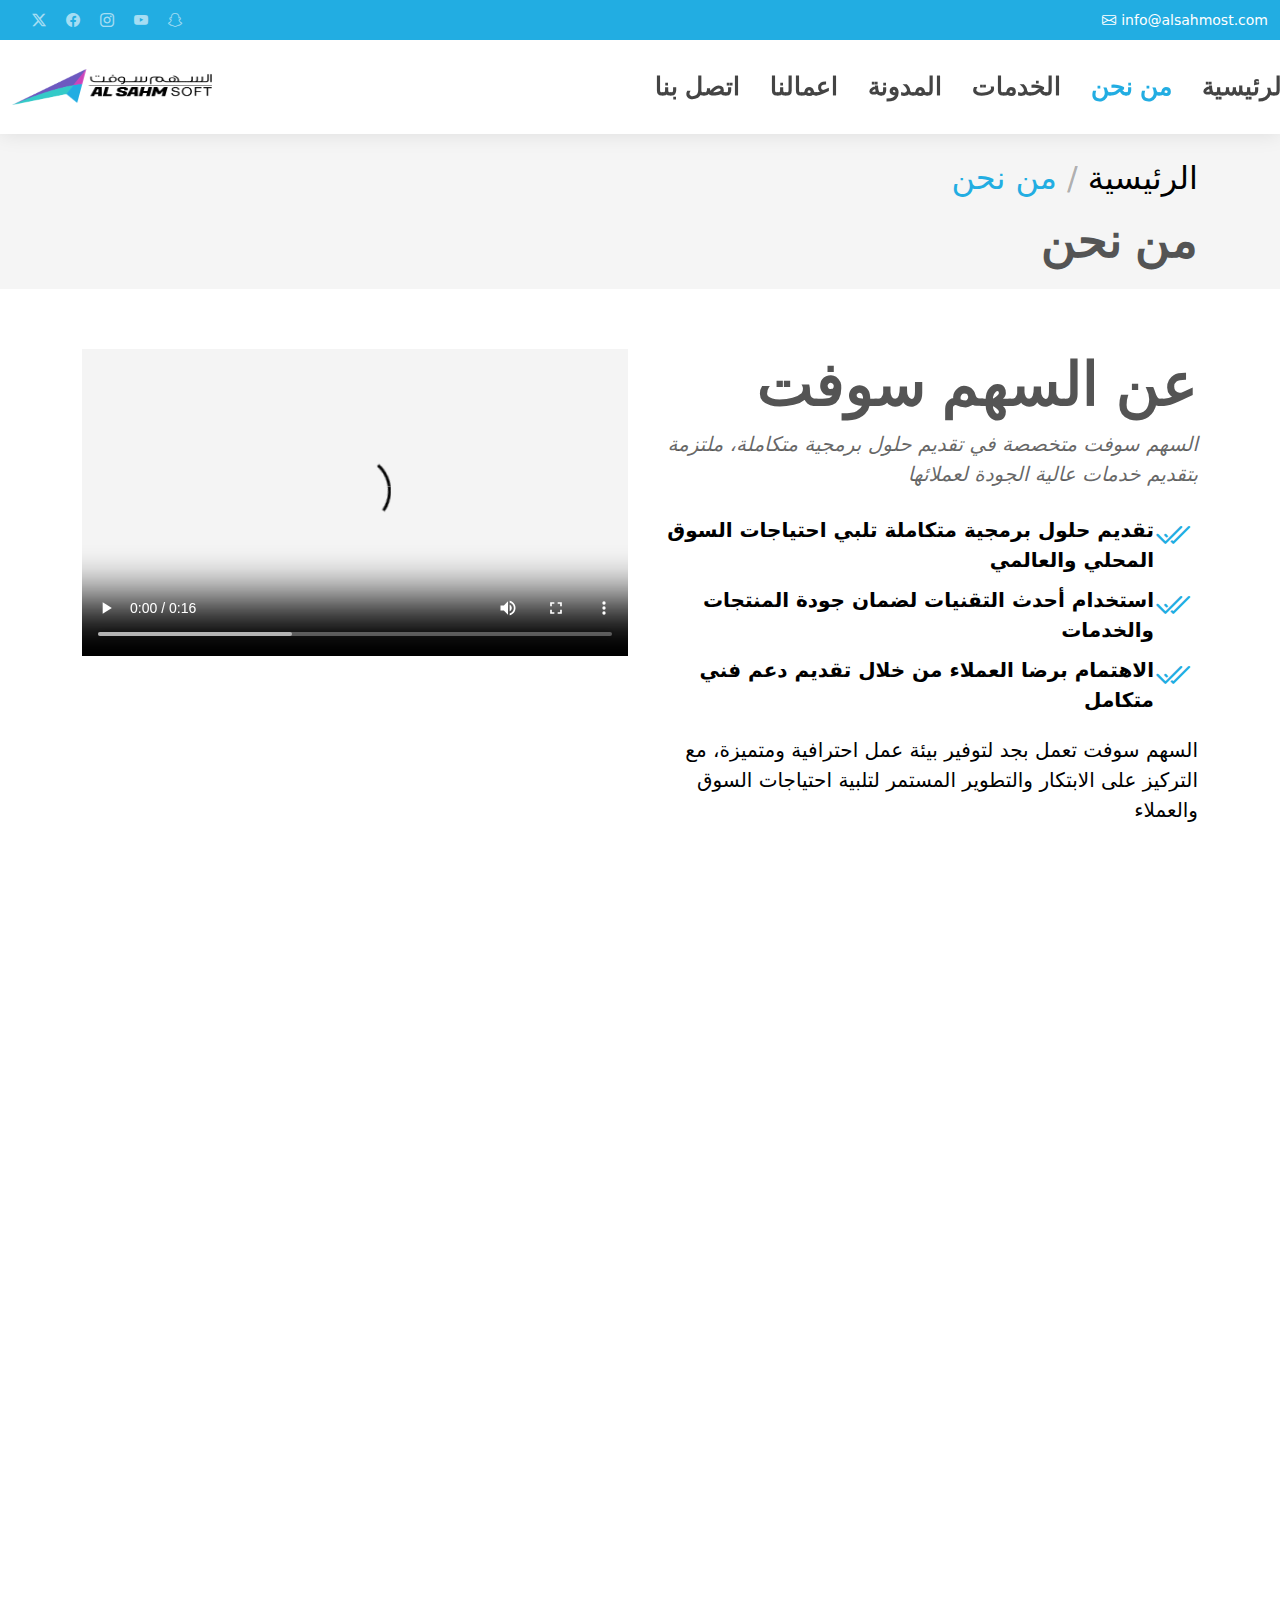
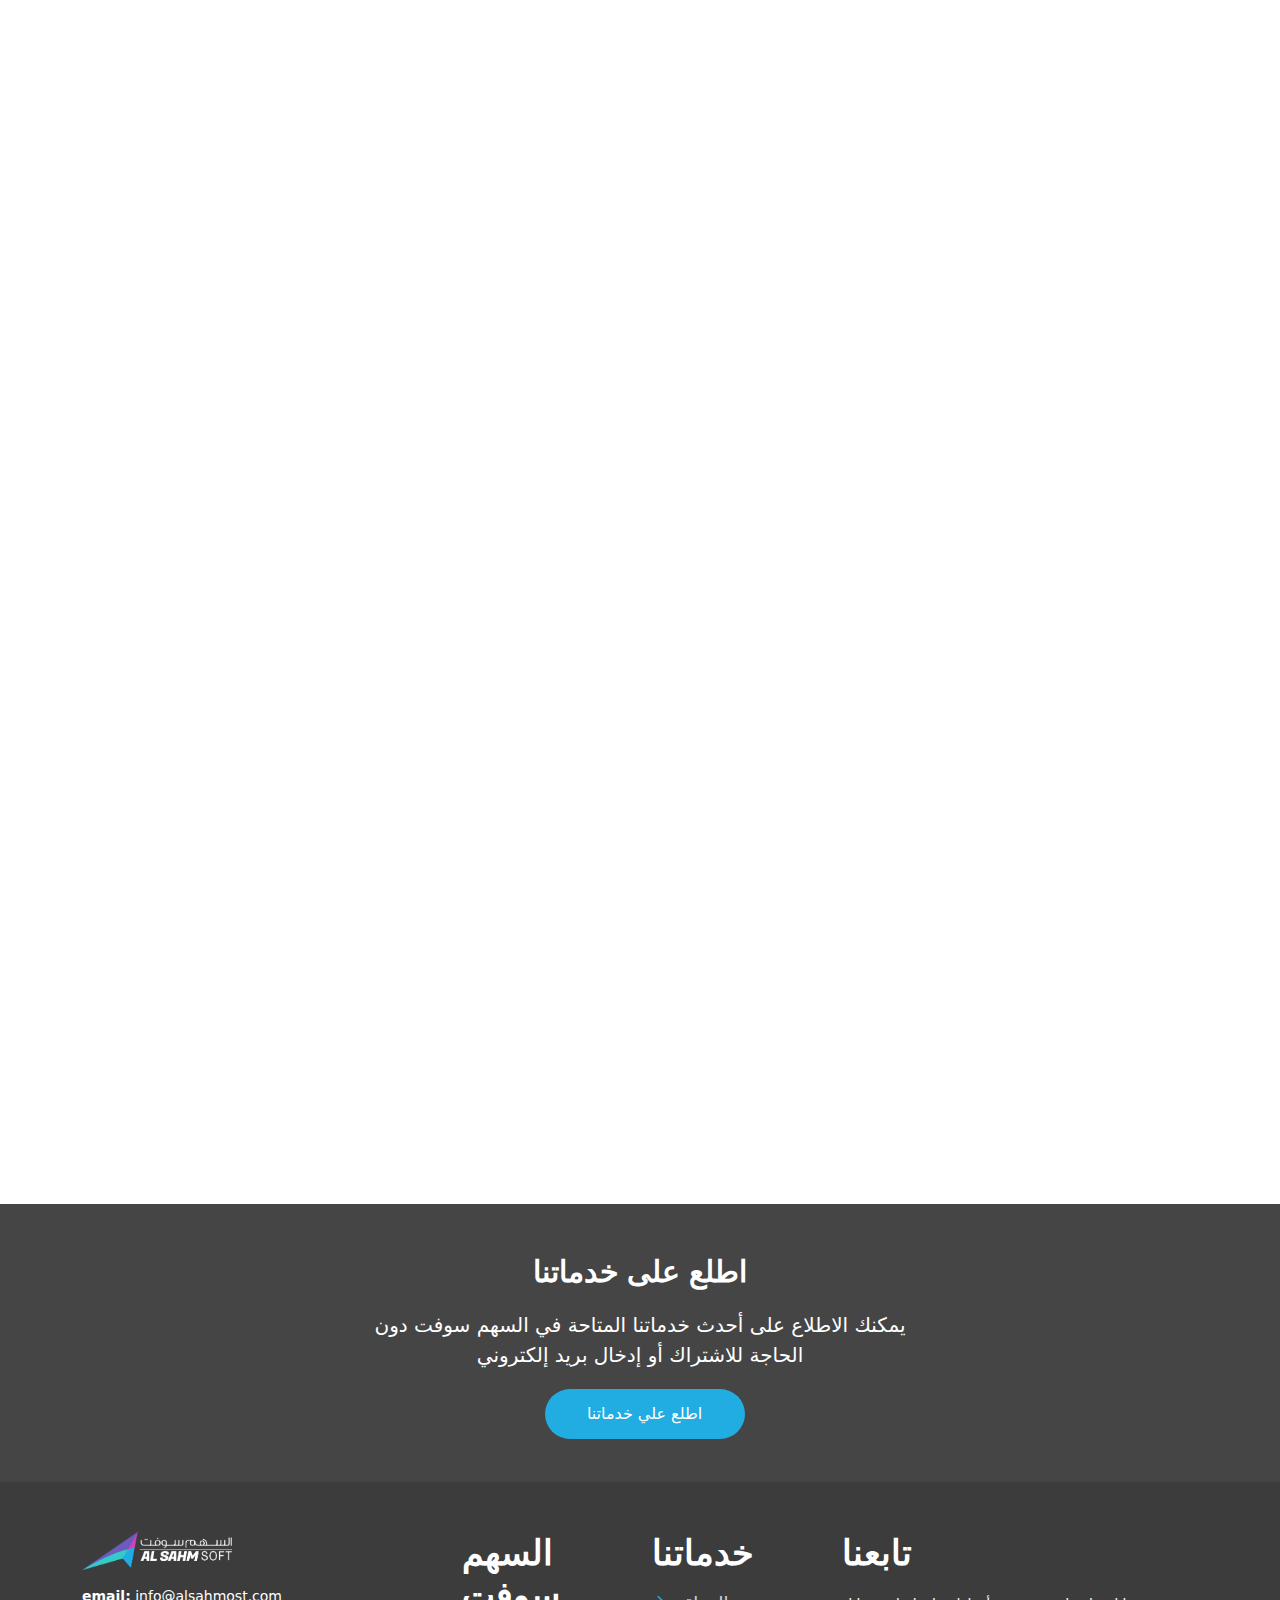
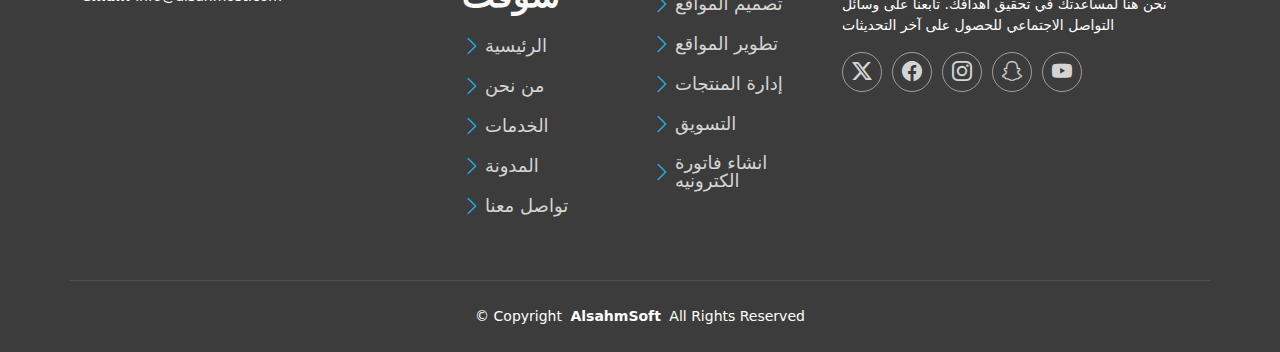
<file: about.html>
<!DOCTYPE html>
<html lang="en">

<head>
  <meta charset="utf-8">
  <meta content="width=device-width, initial-scale=1.0" name="viewport">
  <title>من نحن</title>
  <meta content="" name="description">
  <meta content="" name="keywords">

  <!-- Favicons -->
  <link href="assets/img/Logo - icon.png" rel="icon">
  <link href="assets/img/Logo - icon.png" rel="apple-touch-icon">

  <!-- Fonts -->
  <link href="https://fonts.googleapis.com" rel="preconnect">
  <link href="https://fonts.gstatic.com" rel="preconnect" crossorigin>
  <link href="https://fonts.googleapis.com/css2?family=Open+Sans:ital,wght@0,300;0,400;0,500;0,600;0,700;0,800;1,300;1,400;1,500;1,600;1,700;1,800&family=Poppins:ital,wght@0,100;0,200;0,300;0,400;0,500;0,600;0,700;0,800;0,900;1,100;1,200;1,300;1,400;1,500;1,600;1,700;1,800;1,900&family=Raleway:ital,wght@0,100;0,200;0,300;0,400;0,500;0,600;0,700;0,800;0,900;1,100;1,200;1,300;1,400;1,500;1,600;1,700;1,800;1,900&display=swap" rel="stylesheet">

  <!-- Vendor CSS Files -->
  <link href="assets/vendor/bootstrap/css/bootstrap.min.css" rel="stylesheet">
  <link href="assets/vendor/bootstrap-icons/bootstrap-icons.css" rel="stylesheet">
  <link href="assets/vendor/aos/aos.css" rel="stylesheet">
  <link href="assets/vendor/swiper/swiper-bundle.min.css" rel="stylesheet">
  <link href="assets/vendor/glightbox/css/glightbox.min.css" rel="stylesheet">

  <!-- Main CSS File -->
  <link href="assets/css/main.css" rel="stylesheet">

  <!-- =======================================================
  * Template Name: Alsahm Soft
  * Template URL: https://bootstrapmade.com/Alsahm Soft-free-multipurpose-bootstrap-template/
  * Updated: Jun 29 2024 with Bootstrap v5.3.3
  * Author: BootstrapMade.com
  * License: https://bootstrapmade.com/license/
  ======================================================== -->
</head>
<body class="about-page">

  <header id="header" class="header sticky-top">

    <div class="topbar d-flex align-items-center dark-background">
      <div class="container-fluid d-flex justify-content-center justify-content-md-between">
        <div class="social-links d-none d-md-flex align-items-center">
          <a href="https://x.com/ALSahmSoft" target="_blank" class="twitter"><i class="bi bi-twitter-x"></i></a>
          <a href="https://www.facebook.com/ALSahmSoft" target="_blank" class="facebook"><i class="bi bi-facebook"></i></a>
          <a href="https://www.instagram.com/ALSahmSoft" target="_blank" class="instagram"><i class="bi bi-instagram"></i></a>
          <a href="https://www.youtube.com/@alsahmsoft" target="_blank" class="linkedin"><i class="bi bi-youtube"></i></a>
          <a href="#" class="linkedin" target="_blank"><i class="bi bi-snapchat"></i></a>
        </div>
        <div class="contact-info d-flex align-items-center">
          <i class="bi bi-envelope d-flex align-items-center"><a href="mailto:info@alsahmost.com">info@alsahmost.com</a></i>
          <!-- <i class="bi bi-phone d-flex align-items-center ms-4"><span>+1 5589 55488 55</span></i> -->
        </div>
      </div>
    </div><!-- End Top Bar -->

    <div class="branding">

      <div class="container-fluid position-relative d-flex align-items-center justify-content-between">
        <a class="logo d-flex align-items-center">
          <!-- Uncomment the line below if you also wish to use an image logo -->
          <!-- <img src="assets/img/logo.png" alt=""> -->
          <img src="assets/img/Light.png">
        </a>
        <nav id="navmenu" class="navmenu">
          <ul style="">
            <li><a href="contact.html">اتصل بنا</a></li>
            <li><a href="blog-details.html">اعمالنا</a></li>
                        <li><a href="blog.html">المدونة </a></li>
            <li><a href="services.html">الخدمات</a></li>
            <li><a class="active" href="about.html">من نحن</a></li>
            <li><a href="index.html">الرئيسية</a></li>
            
          </ul>
          <i class="mobile-nav-toggle d-xl-none bi bi-list"></i>
        </nav>
        
      </div>

    </div>

  </header>


  <main class="main">

    <!-- Page Title -->
    <div class="page-title" data-aos="fade">
      <div class="container">
        <nav class="breadcrumbs">
          <ol>
            <li > <a href="">من نحن  </a></li>
            <li><a>الرئيسية</a></li>
          </ol>
        </nav>
        <h1>من نحن</h1>
      </div>
    </div><!-- End Page Title -->

    <!-- About Section -->
    <section id="about" class="section about">

      <div class="container" data-aos="fade-up" data-aos-delay="100">
    
        <div class="row gy-4">
          <div class="col-lg-6 order-1 order-lg-2 content" style="text-align:right">
            <h3>عن   السهم سوفت</h3>
            <p class="fst-italic">
                السهم سوفت متخصصة في تقديم حلول برمجية متكاملة، ملتزمة بتقديم خدمات عالية الجودة لعملائها
            </p>
            <ul>
            <ul style="text-align:right" >
              <li> <span>تقديم حلول برمجية متكاملة تلبي احتياجات السوق المحلي والعالمي</span> <i class="bi bi-check2-all"></i></li>
              <li><span>استخدام أحدث التقنيات لضمان جودة المنتجات والخدمات</span><i class="bi bi-check2-all"></i></li>
              <li><span>الاهتمام برضا العملاء من خلال تقديم دعم فني متكامل</span><i class="bi bi-check2-all"></i></li>
            </ul>
            <p>
                السهم سوفت تعمل بجد لتوفير بيئة عمل احترافية ومتميزة، مع التركيز على الابتكار والتطوير المستمر لتلبية احتياجات السوق والعملاء
            </p>
          </div>
          <div class="col-lg-6 order-2 order-lg-1">
            <video class="img-fluid" controls autoplay >
              <source src="assets/img/VID-20240713-WA0026.mp4" type="video/mp4">
              Your browser does not support the video tag.
            </video>
          </div>
        </div>
    
      </div>
    
    </section><!-- /About Section -->

    <!-- Stats Section -->
    <section id="stats" class="stats section">

      <div class="container" data-aos="fade-up" data-aos-delay="100">
    
        <div class="row gy-4">
    
          <div class="col-lg-3 col-md-6">
            <div class="stats-item">
              <i class="bi bi-emoji-smile"></i>
              <span data-purecounter-start="0" data-purecounter-end="232" data-purecounter-duration="1" class="purecounter"></span>
              <p><strong>العملاء السعداء</strong> </p>
            </div>
          </div><!-- نهاية عنصر الإحصائيات -->
    
          <div class="col-lg-3 col-md-6">
            <div class="stats-item">
              <i class="bi bi-journal-richtext"></i>
              <span data-purecounter-start="0" data-purecounter-end="521" data-purecounter-duration="1" class="purecounter"></span>
              <p><strong>المشاريع</strong> </p>
            </div>
          </div><!-- نهاية عنصر الإحصائيات -->
    
          <div class="col-lg-3 col-md-6">
            <div class="stats-item">
              <i class="bi bi-headset"></i>
              <span data-purecounter-start="0" data-purecounter-end="1453" data-purecounter-duration="1" class="purecounter"></span>
              <p><strong>ساعات الدعم</strong> </p>
            </div>
          </div><!-- نهاية عنصر الإحصائيات -->
    
          <div class="col-lg-3 col-md-6">
            <div class="stats-item">
              <i class="bi bi-people"></i>
              <span data-purecounter-start="0" data-purecounter-end="32" data-purecounter-duration="1" class="purecounter"></span>
              <p><strong>العمال الجادون</strong> </p>
            </div>
          </div><!-- نهاية عنصر الإحصائيات -->
    
        </div>
    
      </div>
    </section><!-- /Stats Section -->

     <!-- Clients Section -->
     <section id="clients" class="section clients">

      <!-- Section Title -->
      <div class="container section-title" data-aos="fade-up">
        <h2>عملاؤنا</h2>
        <p>نحن نفتخر بخدمة مجموعة متنوعة من العملاء في مختلف الصناعات. نحن ملتزمون بتقديم حلول برمجية متميزة تلبي احتياجاتهم وتحقق رضاهم التام</p>
      </div><!-- End Section Title -->
      

      <div class="container" data-aos="fade-up" data-aos-delay="100">

        <div class="swiper init-swiper">
          <script type="application/json" class="swiper-config">
            {
              "loop": true,
              "speed": 600,
              "autoplay": {
                "delay": 5000
              },
              "slidesPerView": "auto",
              "pagination": {
                "el": ".swiper-pagination",
                "type": "bullets",
                "clickable": true
              },
              "breakpoints": {
                "320": {
                  "slidesPerView": 2,
                  "spaceBetween": 40
                },
                "480": {
                  "slidesPerView": 3,
                  "spaceBetween": 60
                },
                "640": {
                  "slidesPerView": 4,
                  "spaceBetween": 80
                },
                "992": {
                  "slidesPerView": 6,
                  "spaceBetween": 120
                }
              }
            }
          </script>
          <div class="swiper-wrapper align-items-center">
            <div class="swiper-slide"><img src="assets/img/clients/client-1.png" class="img-fluid" alt=""></div>
            <div class="swiper-slide"><img src="assets/img/clients/client-2.png" class="img-fluid" alt=""></div>
            <div class="swiper-slide"><img src="assets/img/clients/client-3.png" class="img-fluid" alt=""></div>
            <div class="swiper-slide"><img src="assets/img/clients/client-4.png" class="img-fluid" alt=""></div>
            <div class="swiper-slide"><img src="assets/img/clients/client-5.png" class="img-fluid" alt=""></div>
            <div class="swiper-slide"><img src="assets/img/clients/client-6.png" class="img-fluid" alt=""></div>
            <div class="swiper-slide"><img src="assets/img/clients/client-7.png" class="img-fluid" alt=""></div>
            <div class="swiper-slide"><img src="assets/img/clients/client-8.png" class="img-fluid" alt=""></div>
          </div>
          <div class="swiper-pagination"></div>
        </div>

      </div>

    </section><!-- /Clients Section -->

    <!-- Testimonials Section -->
    <section id="testimonials" class="testimonials section">

      <!-- Section Title -->
      <div class="container section-title" data-aos="fade-up">
        <h2>آراء العملاء</h2>
        <p>نحن نفخر بتقديم أفضل الخدمات التي تلبي احتياجات عملائنا وتحقق رضاهم التام.</p>
        
      </div><!-- End Section Title -->

      <div class="container">

        <div class="row gy-4">

          <div class="col-lg-6" data-aos="fade-up" data-aos-delay="100">
            <div class="testimonial-item">
              <img src="assets/img/testimonials/testimonials-1.jpg" class="testimonial-img" alt="">
              <h3>Saul Goodman</h3>
              <h4>Ceo &amp; Founder</h4>
              <div class="stars">
                <i class="bi bi-star-fill"></i><i class="bi bi-star-fill"></i><i class="bi bi-star-fill"></i><i class="bi bi-star-fill"></i><i class="bi bi-star-fill"></i>
              </div>
              <p>
                <i class="bi bi-quote quote-icon-left"></i>
                <span>Proin iaculis purus consequat sem cure digni ssim donec porttitora entum suscipit rhoncus. Accusantium quam, ultricies eget id, aliquam eget nibh et. Maecen aliquam, risus at semper.</span>
                <i class="bi bi-quote quote-icon-right"></i>
              </p>
            </div>
          </div><!-- End testimonial item -->

          <div class="col-lg-6" data-aos="fade-up" data-aos-delay="200">
            <div class="testimonial-item">
              <img src="assets/img/testimonials/testimonials-2.jpg" class="testimonial-img" alt="">
              <h3>Sara Wilsson</h3>
              <h4>Designer</h4>
              <div class="stars">
                <i class="bi bi-star-fill"></i><i class="bi bi-star-fill"></i><i class="bi bi-star-fill"></i><i class="bi bi-star-fill"></i><i class="bi bi-star-fill"></i>
              </div>
              <p>
                <i class="bi bi-quote quote-icon-left"></i>
                <span>Export tempor illum tamen malis malis eram quae irure esse labore quem cillum quid cillum eram malis quorum velit fore eram velit sunt aliqua noster fugiat irure amet legam anim culpa.</span>
                <i class="bi bi-quote quote-icon-right"></i>
              </p>
            </div>
          </div><!-- End testimonial item -->

          <div class="col-lg-6" data-aos="fade-up" data-aos-delay="300">
            <div class="testimonial-item">
              <img src="assets/img/testimonials/testimonials-3.jpg" class="testimonial-img" alt="">
              <h3>Jena Karlis</h3>
              <h4>Store Owner</h4>
              <div class="stars">
                <i class="bi bi-star-fill"></i><i class="bi bi-star-fill"></i><i class="bi bi-star-fill"></i><i class="bi bi-star-fill"></i><i class="bi bi-star-fill"></i>
              </div>
              <p>
                <i class="bi bi-quote quote-icon-left"></i>
                <span>Enim nisi quem export duis labore cillum quae magna enim sint quorum nulla quem veniam duis minim tempor labore quem eram duis noster aute amet eram fore quis sint minim.</span>
                <i class="bi bi-quote quote-icon-right"></i>
              </p>
            </div>
          </div><!-- End testimonial item -->

          <div class="col-lg-6" data-aos="fade-up" data-aos-delay="400">
            <div class="testimonial-item">
              <img src="assets/img/testimonials/testimonials-4.jpg" class="testimonial-img" alt="">
              <h3>Matt Brandon</h3>
              <h4>Freelancer</h4>
              <div class="stars">
                <i class="bi bi-star-fill"></i><i class="bi bi-star-fill"></i><i class="bi bi-star-fill"></i><i class="bi bi-star-fill"></i><i class="bi bi-star-fill"></i>
              </div>
              <p>
                <i class="bi bi-quote quote-icon-left"></i>
                <span>Fugiat enim eram quae cillum dolore dolor amet nulla culpa multos export minim fugiat minim velit minim dolor enim duis veniam ipsum anim magna sunt elit fore quem dolore labore illum veniam.</span>
                <i class="bi bi-quote quote-icon-right"></i>
              </p>
            </div>
          </div><!-- End testimonial item -->

          <div class="col-lg-6" data-aos="fade-up" data-aos-delay="500">
            <div class="testimonial-item">
              <img src="assets/img/testimonials/testimonials-5.jpg" class="testimonial-img" alt="">
              <h3>John Larson</h3>
              <h4>Entrepreneur</h4>
              <div class="stars">
                <i class="bi bi-star-fill"></i><i class="bi bi-star-fill"></i><i class="bi bi-star-fill"></i><i class="bi bi-star-fill"></i><i class="bi bi-star-fill"></i>
              </div>
              <p>
                <i class="bi bi-quote quote-icon-left"></i>
                <span>Quis quorum aliqua sint quem legam fore sunt eram irure aliqua veniam tempor noster veniam enim culpa labore duis sunt culpa nulla illum cillum fugiat legam esse veniam culpa fore nisi cillum quid.</span>
                <i class="bi bi-quote quote-icon-right"></i>
              </p>
            </div>
          </div><!-- End testimonial item -->

          <div class="col-lg-6" data-aos="fade-up" data-aos-delay="600">
            <div class="testimonial-item">
              <img src="assets/img/testimonials/testimonials-6.jpg" class="testimonial-img" alt="">
              <h3>Emily Harison</h3>
              <h4>Store Owner</h4>
              <div class="stars">
                <i class="bi bi-star-fill"></i><i class="bi bi-star-fill"></i><i class="bi bi-star-fill"></i><i class="bi bi-star-fill"></i><i class="bi bi-star-fill"></i>
              </div>
              <p>
                <i class="bi bi-quote quote-icon-left"></i>
                <span>Eius ipsam praesentium dolor quaerat inventore rerum odio. Quos laudantium adipisci eius. Accusamus qui iste cupiditate sed temporibus est aspernatur. Sequi officiis ea et quia quidem.</span>
                <i class="bi bi-quote quote-icon-right"></i>
              </p>
            </div>
          </div><!-- End testimonial item -->

        </div>

      </div>

    </section><!-- /Testimonials Section -->

  </main>

  <footer id="footer" class="footer position-relative dark-background">

    <div class="footer-newsletter">
      <div class="container">
        <div class="row justify-content-center text-center">
          <div class="col-lg-6">
            <h4>اطلع على خدماتنا</h4>
            <p>يمكنك الاطلاع على أحدث خدماتنا المتاحة في   السهم سوفت دون الحاجة للاشتراك أو إدخال بريد إلكتروني</p>
            <form action="forms/newsletter.php" method="post" class="php-email-form">
                
                <input type="submit" value="اطلع علي خدماتنا"></div>
             
            </form>
          </div>
        </div>
      </div>

    <div class="container footer-top">
      <div class="row gy-4">
        <div class="col-lg-4 col-md-6 footer-about">
          <a class="d-flex align-items-center">
            <img src="assets/img/DARK.png" style="width:150px">
          </a>
          <div class="footer-contact pt-3">
            <p><strong>email:</strong> <span>info@alsahmost.com</span></p>

          </div>
        </div>
    
        <div class="col-lg-2 col-md-3 footer-links">
          <h4 style="margin-right:20px">السهم سوفت</h4>
          <ul>
            <li><i class="bi bi-chevron-right"></i> <a href="index.html">الرئيسية</a></li>
            <li><i class="bi bi-chevron-right"></i> <a href="about.html">من نحن</a></li>
            <li><i class="bi bi-chevron-right"></i> <a href="services.html">الخدمات</a></li>
            <li><i class="bi bi-chevron-right"></i> <a href="#">المدونة </a></li>
            <li><i class="bi bi-chevron-right"></i> <a href="contact.html">تواصل معنا</a></li>

          </ul>
        </div>
    
        <div class="col-lg-2 col-md-3 footer-links">
          <h4 style="margin-right:20px">خدماتنا</h4>
          <ul>
            <li><i class="bi bi-chevron-right"></i> <a href="#">تصميم المواقع</a></li>
            <li><i class="bi bi-chevron-right"></i> <a href="#">تطوير المواقع</a></li>
            <li><i class="bi bi-chevron-right"></i> <a href="#">إدارة المنتجات</a></li>
            <li><i class="bi bi-chevron-right"></i> <a href="#">التسويق</a></li>
            <li><i class="bi bi-chevron-right"></i> <a href="#">انشاء فاتورة الكترونيه</a></li>

          </ul>
        </div>
    
        <div class="col-lg-4 col-md-12">
          <h4 style="margin-right:20px">تابعنا</h4>
          <p>نحن هنا لمساعدتك في تحقيق أهدافك. تابعنا على وسائل التواصل الاجتماعي للحصول على آخر التحديثات</p>
          <div class="social-links d-flex">
            <a href="https://x.com/ALSahmSoft" target="_blank"><i class="bi bi-twitter-x"></i></a>
            <a href="https://www.facebook.com/ALSahmSoft" target="_blank"><i class="bi bi-facebook"></i></a>
            <a href="https://www.instagram.com/ALSahmSoft" target="_blank"><i class="bi bi-instagram"></i></a>
            <a href="#"><i class="bi bi-snapchat" target="_blank"></i></a>
            <a href="https://www.youtube.com/@alsahmsoft" target="_blank"><i class="bi bi-youtube"></i></a>
          </div>
        </div>
    
      </div>
    </div>

    <div class="container copyright text-center mt-4">
      <p>© <span>Copyright</span> <strong class="px-1 sitename">AlsahmSoft</strong> <span>All Rights Reserved</span></p>

    </div>

  </footer>

  <!-- Scroll Top -->
  <a href="#" id="scroll-top" class="scroll-top d-flex align-items-center justify-content-center"><i class="bi bi-arrow-up-short"></i></a>

  <!-- Preloader -->
  <div id="preloader"></div>

  <!-- Vendor JS Files -->
  <script src="assets/vendor/bootstrap/js/bootstrap.bundle.min.js"></script>
  <script src="assets/vendor/php-email-form/validate.js"></script>
  <script src="assets/vendor/aos/aos.js"></script>
  <script src="assets/vendor/swiper/swiper-bundle.min.js"></script>
  <script src="assets/vendor/purecounter/purecounter_vanilla.js"></script>
  <script src="assets/vendor/waypoints/noframework.waypoints.js"></script>
  <script src="assets/vendor/glightbox/js/glightbox.min.js"></script>
  <script src="assets/vendor/imagesloaded/imagesloaded.pkgd.min.js"></script>
  <script src="assets/vendor/isotope-layout/isotope.pkgd.min.js"></script>

  <!-- Main JS File -->
  <script src="assets/js/main.js"></script>

</body>

</html>
</file>
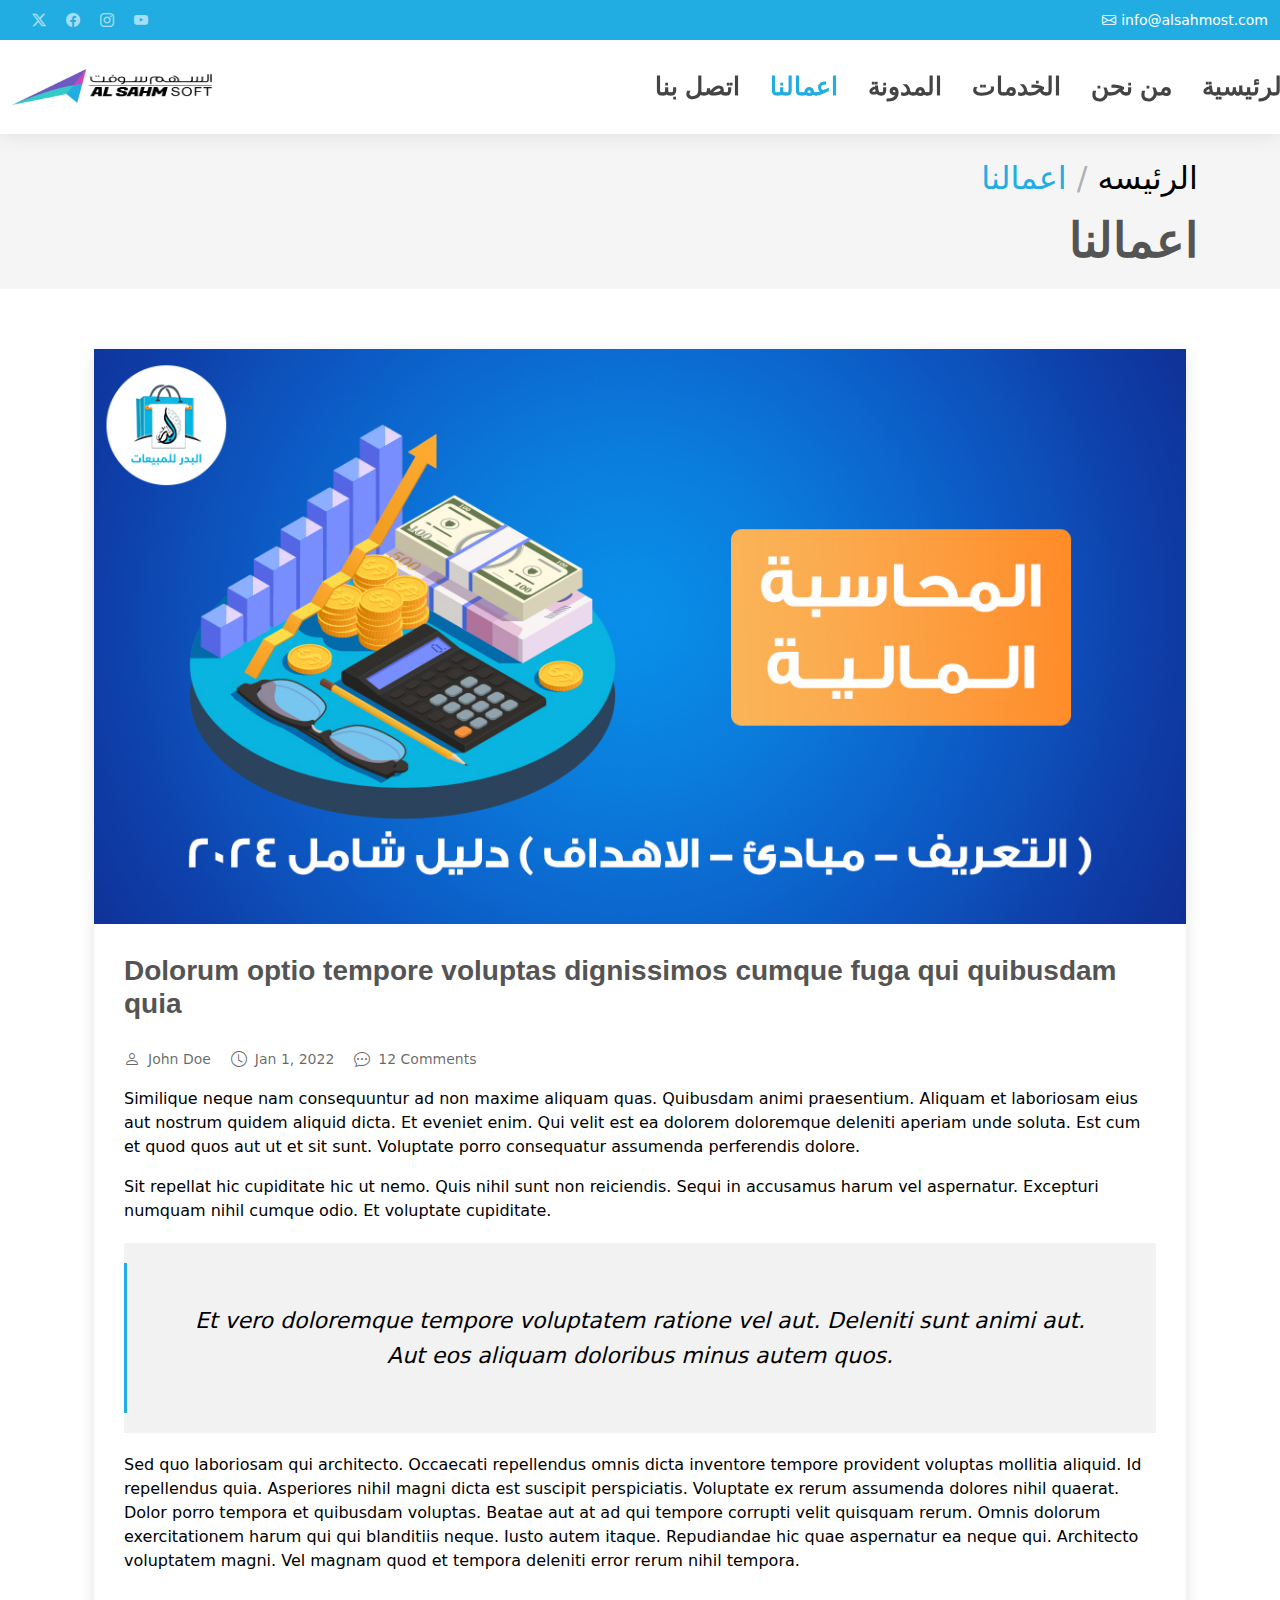
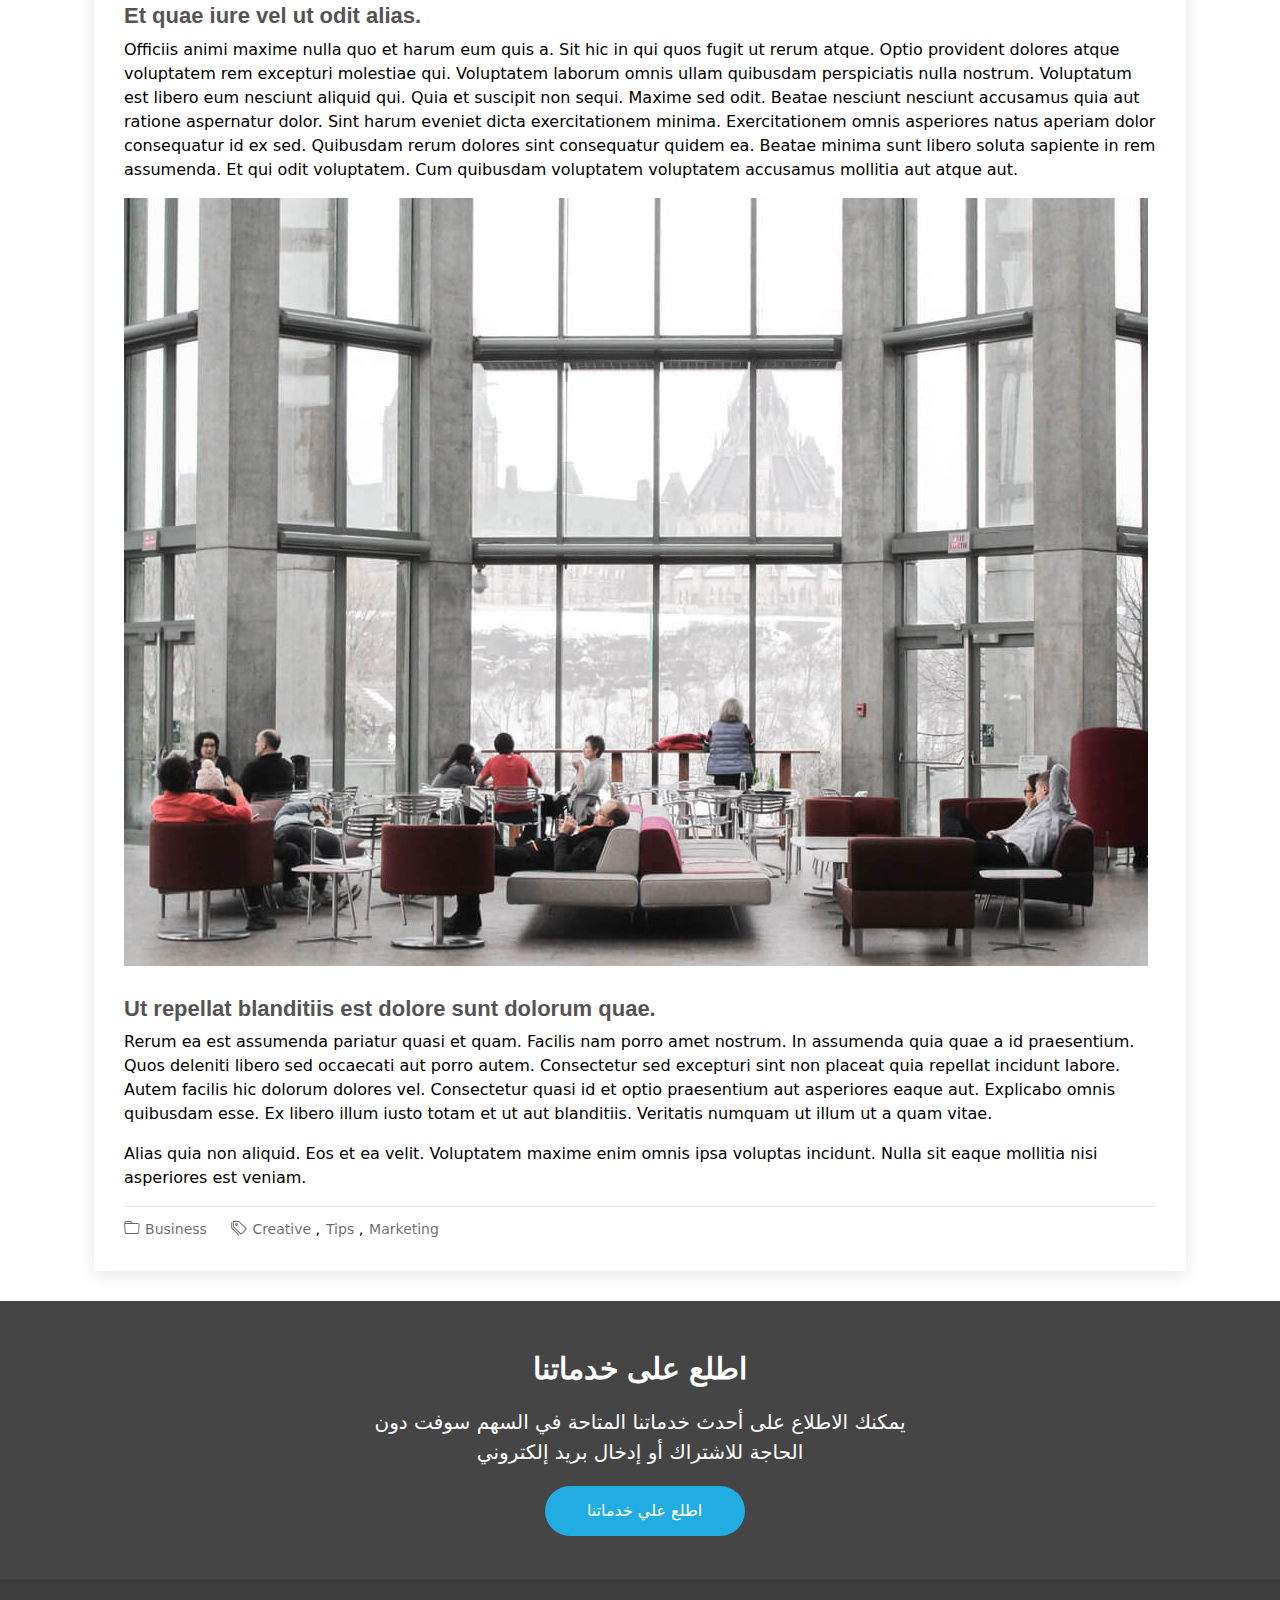
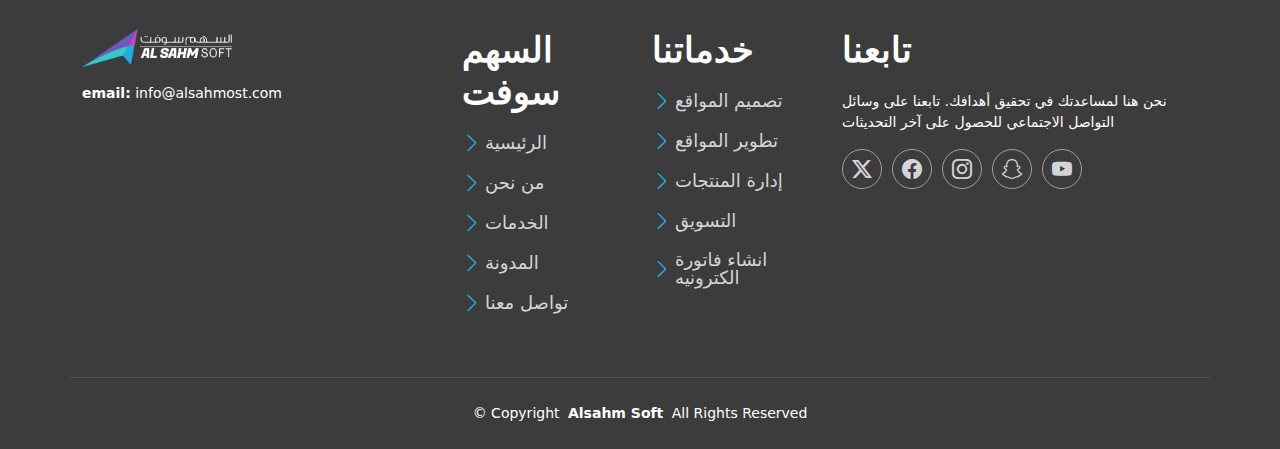
<file: blog-details.html>
<!DOCTYPE html>
<html lang="en">

<head>
  <meta charset="utf-8">
  <meta content="width=device-width, initial-scale=1.0" name="viewport">
  <title>اعمالنا</title>
  <meta content="" name="description">
  <meta content="" name="keywords">

  <!-- Favicons -->
  <link href="assets/img/Logo - icon.png" rel="icon">
  <link href="assets/img/Logo - icon.png" rel="apple-touch-icon">

  <!-- Fonts -->
  <link href="https://fonts.googleapis.com" rel="preconnect">
  <link href="https://fonts.gstatic.com" rel="preconnect" crossorigin>
  <link href="https://fonts.googleapis.com/css2?family=Open+Sans:ital,wght@0,300;0,400;0,500;0,600;0,700;0,800;1,300;1,400;1,500;1,600;1,700;1,800&family=Poppins:ital,wght@0,100;0,200;0,300;0,400;0,500;0,600;0,700;0,800;0,900;1,100;1,200;1,300;1,400;1,500;1,600;1,700;1,800;1,900&family=Raleway:ital,wght@0,100;0,200;0,300;0,400;0,500;0,600;0,700;0,800;0,900;1,100;1,200;1,300;1,400;1,500;1,600;1,700;1,800;1,900&display=swap" rel="stylesheet">

  <!-- Vendor CSS Files -->
  <link href="assets/vendor/bootstrap/css/bootstrap.min.css" rel="stylesheet">
  <link href="assets/vendor/bootstrap-icons/bootstrap-icons.css" rel="stylesheet">
  <link href="assets/vendor/aos/aos.css" rel="stylesheet">
  <link href="assets/vendor/swiper/swiper-bundle.min.css" rel="stylesheet">
  <link href="assets/vendor/glightbox/css/glightbox.min.css" rel="stylesheet">

  <!-- Main CSS File -->
  <link href="assets/css/main.css" rel="stylesheet">

  <!-- =======================================================
  * Template Name: Alsahm Soft
  * Template URL: https://bootstrapmade.com/Alsahm Soft-free-multipurpose-bootstrap-template/
  * Updated: Jun 29 2024 with Bootstrap v5.3.3
  * Author: BootstrapMade.com
  * License: https://bootstrapmade.com/license/
  ======================================================== -->
</head>

<body class="index-page">

  <header id="header" class="header sticky-top">

    <div class="topbar d-flex align-items-center dark-background">
      <div class="container-fluid d-flex justify-content-center justify-content-md-between">
        <div class="social-links d-none d-md-flex align-items-center">
          <a href="https://x.com/ALSahmSoft" target="_blank" class="twitter"><i class="bi bi-twitter-x"></i></a>
          <a href="https://www.facebook.com/ALSahmSoft" target="_blank" class="facebook"><i class="bi bi-facebook"></i></a>
          <a href="https://www.instagram.com/ALSahmSoft" target="_blank" class="instagram"><i class="bi bi-instagram"></i></a>
          <a href="https://www.youtube.com/@alsahmsoft" target="_blank" class="linkedin"><i class="bi bi-youtube"></i></a>
          <a href="#" class="linkedin target="_blank"i class="bi bi-snapchat"></i></a>
        </div>
        <div class="contact-info d-flex align-items-center">
          <i class="bi bi-envelope d-flex align-items-center"><a href="mailto:info@alsahmost.com">info@alsahmost.com</a></i>
          <!-- <i class="bi bi-phone d-flex align-items-center ms-4"><span>+1 5589 55488 55</span></i> -->
        </div>
      </div>
    </div><!-- End Top Bar -->

    <div class="branding">

      <div class="container-fluid position-relative d-flex align-items-center justify-content-between">
        <a class="logo d-flex align-items-center">
          <!-- Uncomment the line below if you also wish to use an image logo -->
          <!-- <img src="assets/img/logo.png" alt=""> -->
          <img src="assets/img/Light.png">
        </a>
        <nav id="navmenu" class="navmenu">
          <ul style="">
            <li><a href="contact.html">اتصل بنا</a></li>
            <li><a href="blog-details.html" class="active">اعمالنا</a></li>
                        <li><a href="blog.html">المدونة </a></li>
            <li><a href="services.html">الخدمات</a></li>
            <li><a href="about.html">من نحن</a></li>
            <li><a href="index.html">الرئيسية</a></li>
            
          </ul>
          <i class="mobile-nav-toggle d-xl-none bi bi-list"></i>
        </nav>
        
      </div>

    </div>

  </header>

  <main class="main">

    <!-- Page Title -->
    <div class="page-title" data-aos="fade">
      <div class="container">
        <nav class="breadcrumbs">
          <ol>
            <li > <a href="">اعمالنا</a></li>
            <li><a>الرئيسه</a></li>
          </ol>
        </nav>
        <h1>اعمالنا</h1>
      </div>
    </div>
    <!-- End Page Title -->

    <div class="container">
      <div class="row">

        <div class="col-lg-12">

          <!-- Blog Details Section -->
          <section id="blog-details" class="blog-details section">
            <div class="container">

              <article class="article">

                <div class="post-img">
                  <img src="assets/img/blog/blog-1.jpg" alt="" class="img-fluid">
                </div>

                <h2 class="title">Dolorum optio tempore voluptas dignissimos cumque fuga qui quibusdam quia</h2>

                <div class="meta-top">
                  <ul>
                    <li class="d-flex align-items-center"><i class="bi bi-person"></i> <a href="blog-details.html">John Doe</a></li>
                    <li class="d-flex align-items-center"><i class="bi bi-clock"></i> <a href="blog-details.html"><time datetime="2020-01-01">Jan 1, 2022</time></a></li>
                    <li class="d-flex align-items-center"><i class="bi bi-chat-dots"></i> <a href="blog-details.html">12 Comments</a></li>
                  </ul>
                </div><!-- End meta top -->

                <div class="content">
                  <p>
                    Similique neque nam consequuntur ad non maxime aliquam quas. Quibusdam animi praesentium. Aliquam et laboriosam eius aut nostrum quidem aliquid dicta.
                    Et eveniet enim. Qui velit est ea dolorem doloremque deleniti aperiam unde soluta. Est cum et quod quos aut ut et sit sunt. Voluptate porro consequatur assumenda perferendis dolore.
                  </p>

                  <p>
                    Sit repellat hic cupiditate hic ut nemo. Quis nihil sunt non reiciendis. Sequi in accusamus harum vel aspernatur. Excepturi numquam nihil cumque odio. Et voluptate cupiditate.
                  </p>

                  <blockquote>
                    <p>
                      Et vero doloremque tempore voluptatem ratione vel aut. Deleniti sunt animi aut. Aut eos aliquam doloribus minus autem quos.
                    </p>
                  </blockquote>

                  <p>
                    Sed quo laboriosam qui architecto. Occaecati repellendus omnis dicta inventore tempore provident voluptas mollitia aliquid. Id repellendus quia. Asperiores nihil magni dicta est suscipit perspiciatis. Voluptate ex rerum assumenda dolores nihil quaerat.
                    Dolor porro tempora et quibusdam voluptas. Beatae aut at ad qui tempore corrupti velit quisquam rerum. Omnis dolorum exercitationem harum qui qui blanditiis neque.
                    Iusto autem itaque. Repudiandae hic quae aspernatur ea neque qui. Architecto voluptatem magni. Vel magnam quod et tempora deleniti error rerum nihil tempora.
                  </p>

                  <h3>Et quae iure vel ut odit alias.</h3>
                  <p>
                    Officiis animi maxime nulla quo et harum eum quis a. Sit hic in qui quos fugit ut rerum atque. Optio provident dolores atque voluptatem rem excepturi molestiae qui. Voluptatem laborum omnis ullam quibusdam perspiciatis nulla nostrum. Voluptatum est libero eum nesciunt aliquid qui.
                    Quia et suscipit non sequi. Maxime sed odit. Beatae nesciunt nesciunt accusamus quia aut ratione aspernatur dolor. Sint harum eveniet dicta exercitationem minima. Exercitationem omnis asperiores natus aperiam dolor consequatur id ex sed. Quibusdam rerum dolores sint consequatur quidem ea.
                    Beatae minima sunt libero soluta sapiente in rem assumenda. Et qui odit voluptatem. Cum quibusdam voluptatem voluptatem accusamus mollitia aut atque aut.
                  </p>
                  <img src="assets/img/blog/blog-inside-post.jpg" class="img-fluid" alt="">

                  <h3>Ut repellat blanditiis est dolore sunt dolorum quae.</h3>
                  <p>
                    Rerum ea est assumenda pariatur quasi et quam. Facilis nam porro amet nostrum. In assumenda quia quae a id praesentium. Quos deleniti libero sed occaecati aut porro autem. Consectetur sed excepturi sint non placeat quia repellat incidunt labore. Autem facilis hic dolorum dolores vel.
                    Consectetur quasi id et optio praesentium aut asperiores eaque aut. Explicabo omnis quibusdam esse. Ex libero illum iusto totam et ut aut blanditiis. Veritatis numquam ut illum ut a quam vitae.
                  </p>
                  <p>
                    Alias quia non aliquid. Eos et ea velit. Voluptatem maxime enim omnis ipsa voluptas incidunt. Nulla sit eaque mollitia nisi asperiores est veniam.
                  </p>

                </div><!-- End post content -->

                <div class="meta-bottom">
                  <i class="bi bi-folder"></i>
                  <ul class="cats">
                    <li><a href="#">Business</a></li>
                  </ul>

                  <i class="bi bi-tags"></i>
                  <ul class="tags">
                    <li><a href="#">Creative</a></li>
                    <li><a href="#">Tips</a></li>
                    <li><a href="#">Marketing</a></li>
                  </ul>
                </div><!-- End meta bottom -->

              </article>

            </div>
          </section><!-- /Blog Details Section -->


        </div>


      </div>
    </div>

  </main>

  <footer id="footer" class="footer position-relative dark-background">

    <div class="footer-newsletter">
      <div class="container">
        <div class="row justify-content-center text-center">
          <div class="col-lg-6">
            <h4>اطلع على خدماتنا</h4>
            <p>يمكنك الاطلاع على أحدث خدماتنا المتاحة في   السهم سوفت دون الحاجة للاشتراك أو إدخال بريد إلكتروني</p>
            <form action="forms/newsletter.php" method="post" class="php-email-form">
                
                <input type="submit" value="اطلع علي خدماتنا"></div>
             
            </form>
          </div>
        </div>
      </div>

    <div class="container footer-top">
      <div class="row gy-4">
        <div class="col-lg-4 col-md-6 footer-about">
          <a class="d-flex align-items-center">
            <img src="assets/img/DARK.png" style="width:150px">
          </a>
          <div class="footer-contact pt-3">
            <p><strong>email:</strong> <span>info@alsahmost.com</span></p>

          </div>
        </div>
    
        <div class="col-lg-2 col-md-3 footer-links">
          <h4 style="margin-right:20px">السهم سوفت</h4>
          <ul>
            <li><i class="bi bi-chevron-right"></i> <a href="index.html">الرئيسية</a></li>
            <li><i class="bi bi-chevron-right"></i> <a href="about.html">من نحن</a></li>
            <li><i class="bi bi-chevron-right"></i> <a href="services.html">الخدمات</a></li>
            <li><i class="bi bi-chevron-right"></i> <a href="#">المدونة </a></li>
            <li><i class="bi bi-chevron-right"></i> <a href="contact.html">تواصل معنا</a></li>

          </ul>
        </div>
    
        <div class="col-lg-2 col-md-3 footer-links">
          <h4 style="margin-right:20px">خدماتنا</h4>
          <ul>
            <li><i class="bi bi-chevron-right"></i> <a href="#">تصميم المواقع</a></li>
            <li><i class="bi bi-chevron-right"></i> <a href="#">تطوير المواقع</a></li>
            <li><i class="bi bi-chevron-right"></i> <a href="#">إدارة المنتجات</a></li>
            <li><i class="bi bi-chevron-right"></i> <a href="#">التسويق</a></li>
            <li><i class="bi bi-chevron-right"></i> <a href="#">انشاء فاتورة الكترونيه</a></li>

          </ul>
        </div>
    
        <div class="col-lg-4 col-md-12">
          <h4 style="margin-right:20px">تابعنا</h4>
          <p>نحن هنا لمساعدتك في تحقيق أهدافك. تابعنا على وسائل التواصل الاجتماعي للحصول على آخر التحديثات</p>
          <div class="social-links d-flex">
            <a href="https://x.com/ALSahmSoft" target="_blank"><i class="bi bi-twitter-x"></i></a>
            <a href="https://www.facebook.com/ALSahmSoft" target="_blank"><i class="bi bi-facebook"></i></a>
            <a href="https://www.instagram.com/ALSahmSoft" target="_blank"><i class="bi bi-instagram"></i></a>
            <a href="#"><i class="bi bi-snapchat" target="_blank"></i></a>
            <a href="https://www.youtube.com/@alsahmsoft" target="_blank"><i class="bi bi-youtube"></i></a>
          </div>
        </div>
    
      </div>
    </div>
    <div class="container copyright text-center mt-4">
      <p>© <span>Copyright</span> <strong class="px-1 sitename">Alsahm Soft</strong> <span>All Rights Reserved</span></p>
    </div>
    


  </footer>

  <!-- Scroll Top -->
  <a href="#" id="scroll-top" class="scroll-top d-flex align-items-center justify-content-center"><i class="bi bi-arrow-up-short"></i></a>

  <!-- Preloader -->
  <div id="preloader"></div>

  <!-- Vendor JS Files -->
  <script src="assets/vendor/bootstrap/js/bootstrap.bundle.min.js"></script>
  <script src="assets/vendor/php-email-form/validate.js"></script>
  <script src="assets/vendor/aos/aos.js"></script>
  <script src="assets/vendor/swiper/swiper-bundle.min.js"></script>
  <script src="assets/vendor/purecounter/purecounter_vanilla.js"></script>
  <script src="assets/vendor/waypoints/noframework.waypoints.js"></script>
  <script src="assets/vendor/glightbox/js/glightbox.min.js"></script>
  <script src="assets/vendor/imagesloaded/imagesloaded.pkgd.min.js"></script>
  <script src="assets/vendor/isotope-layout/isotope.pkgd.min.js"></script>

  <!-- Main JS File -->
  <script src="assets/js/main.js"></script>

</body>

</html>
</file>
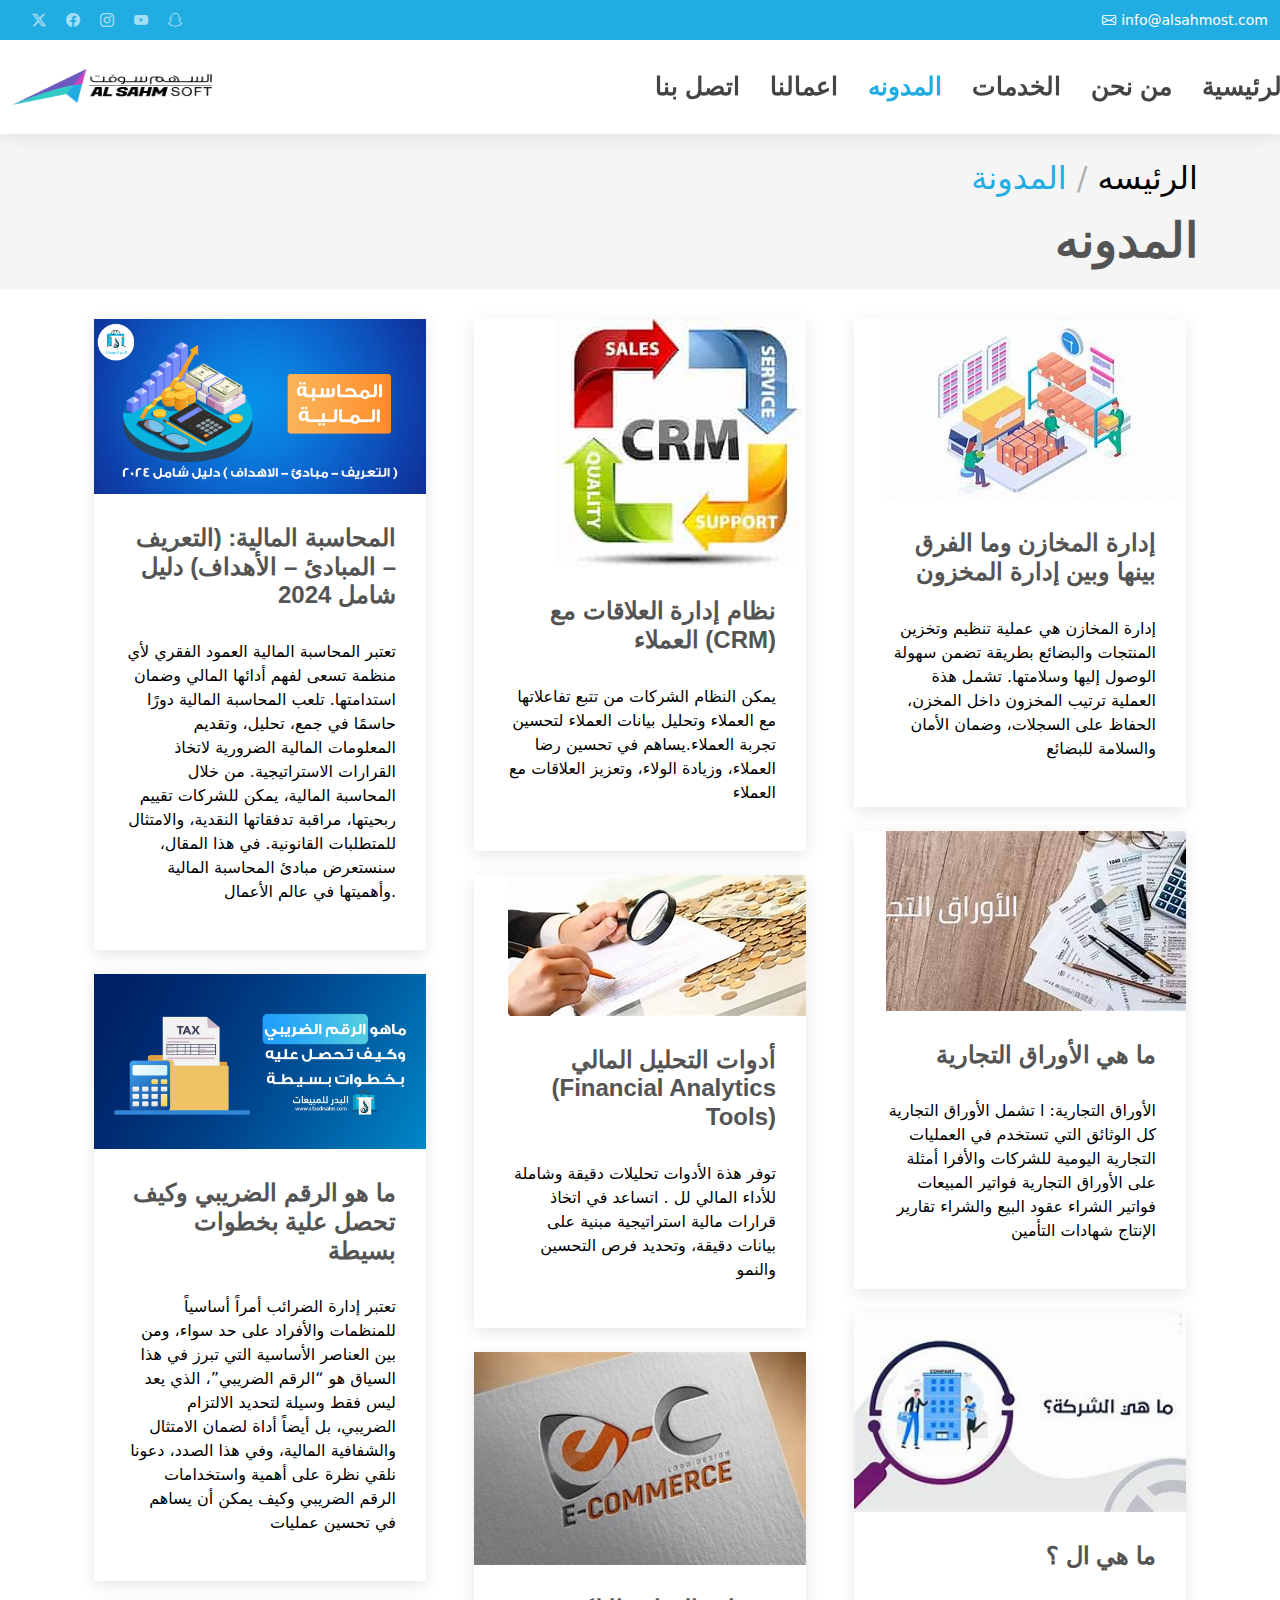
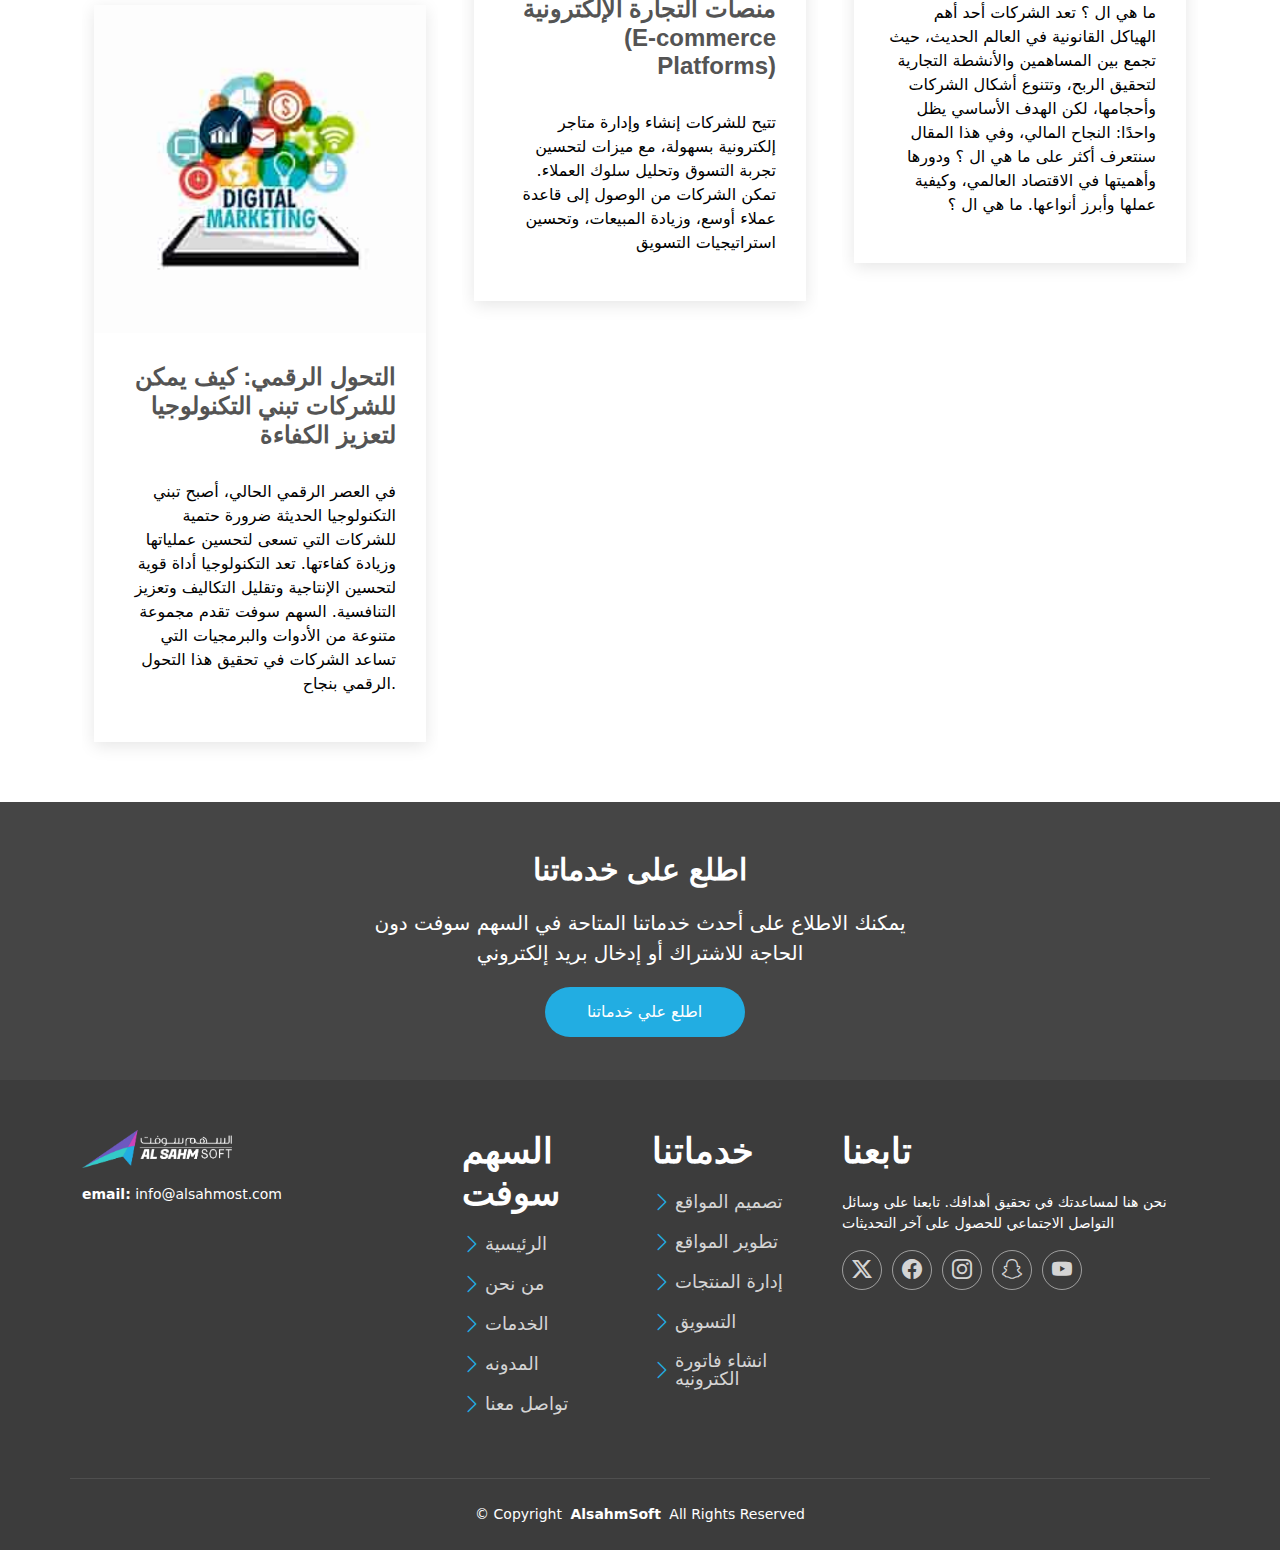
<file: blog.html>
<!DOCTYPE html>
<html lang="en">

<head>
  <meta charset="utf-8">
  <meta content="width=device-width, initial-scale=1.0" name="viewport">
  <title>المدونه</title>
  <meta content="" name="description">
  <meta content="" name="keywords">

  <!-- Favicons -->
  <link href="assets/img/Logo - icon.png" rel="icon">
  <link href="assets/img/Logo - icon.png" rel="apple-touch-icon">

  <!-- Fonts -->
  <link href="https://fonts.googleapis.com" rel="preconnect">
  <link href="https://fonts.gstatic.com" rel="preconnect" crossorigin>
  <link href="https://fonts.googleapis.com/css2?family=Open+Sans:ital,wght@0,300;0,400;0,500;0,600;0,700;0,800;1,300;1,400;1,500;1,600;1,700;1,800&family=Poppins:ital,wght@0,100;0,200;0,300;0,400;0,500;0,600;0,700;0,800;0,900;1,100;1,200;1,300;1,400;1,500;1,600;1,700;1,800;1,900&family=Raleway:ital,wght@0,100;0,200;0,300;0,400;0,500;0,600;0,700;0,800;0,900;1,100;1,200;1,300;1,400;1,500;1,600;1,700;1,800;1,900&display=swap" rel="stylesheet">

  <!-- Vendor CSS Files -->
  <link href="assets/vendor/bootstrap/css/bootstrap.min.css" rel="stylesheet">
  <link href="assets/vendor/bootstrap-icons/bootstrap-icons.css" rel="stylesheet">
  <link href="assets/vendor/aos/aos.css" rel="stylesheet">
  <link href="assets/vendor/swiper/swiper-bundle.min.css" rel="stylesheet">
  <link href="assets/vendor/glightbox/css/glightbox.min.css" rel="stylesheet">

  <!-- Main CSS File -->
  <link href="assets/css/main.css" rel="stylesheet">

  <!-- =======================================================
  * Template Name: Alsahm Soft
  * Template URL: https://bootstrapmade.com/Alsahm Soft-free-multipurpose-bootstrap-template/
  * Updated: Jun 29 2024 with Bootstrap v5.3.3
  * Author: BootstrapMade.com
  * License: https://bootstrapmade.com/license/
  ======================================================== -->
</head>
<body class="about-page">

  <header id="header" class="header sticky-top">

    <div class="topbar d-flex align-items-center dark-background">
      <div class="container-fluid d-flex justify-content-center justify-content-md-between">
        <div class="social-links d-none d-md-flex align-items-center">
          <a href="https://x.com/ALSahmSoft" target="_blank" class="twitter"><i class="bi bi-twitter-x"></i></a>
          <a href="https://www.facebook.com/ALSahmSoft" target="_blank" class="facebook"><i class="bi bi-facebook"></i></a>
          <a href="https://www.instagram.com/ALSahmSoft" target="_blank" class="instagram"><i class="bi bi-instagram"></i></a>
          <a href="https://www.youtube.com/@alsahmsoft"  target="_blank" class="linkedin"><i class="bi bi-youtube"></i></a>
          <a href="#" class="linkedin" target="_blank"><i class="bi bi-snapchat"></i></a>
        </div>
        <div class="contact-info d-flex align-items-center">
          <i class="bi bi-envelope d-flex align-items-center"><a href="mailto:info@alsahmost.com">info@alsahmost.com</a></i>
          <!-- <i class="bi bi-phone d-flex align-items-center ms-4"><span>+1 5589 55488 55</span></i> -->
        </div>
      </div>
    </div><!-- End Top Bar -->

    <div class="branding">

      <div class="container-fluid position-relative d-flex align-items-center justify-content-between">
        <a class="logo d-flex align-items-center">
          <!-- Uncomment the line below if you also wish to use an image logo -->
          <!-- <img src="assets/img/logo.png" alt=""> -->
          <img src="assets/img/Light.png">
        </a>
        <nav id="navmenu" class="navmenu">
          <ul style="">
            <li><a href="contact.html">اتصل بنا</a></li>
            <li><a href="blog-details.html">اعمالنا</a></li>
                        <li><a class="active" href="blog.html">المدونه</a></li>
            <li><a  href="services.html">الخدمات</a></li>
            <li><a  href="about.html">من نحن</a></li>
            <li><a href="index.html">الرئيسية</a></li>
            
          </ul>
          <i class="mobile-nav-toggle d-xl-none bi bi-list"></i>
        </nav>
        
      </div>

    </div>

  </header>

  <main class="main">

      <!-- Page Title -->
      <div class="page-title" data-aos="fade">
        <div class="container">
          <nav class="breadcrumbs">
            <ol>
              <li > <a href="">المدونة </a></li>
              <li><a>الرئيسه</a></li>
            </ol>
          </nav>
          <h1>المدونه</h1>
        </div>
      </div><!-- End Page Title -->

    <div class="container">
      <div class="row">

        <div class="col-lg-4">

          <!-- Blog Posts Section -->
          <section id="blog-posts" class="blog-posts section">

            <div class="container">

              <div class="row gy-4">

                <div class="col-lg-12">
                  <article style="text-align:right">

                    <div class="post-img">
                      <img src="assets/img/blog/blog-1.jpg" alt="" class="img-fluid zoom-on-hover ">
                    </div>

                    <h2 class="title">
                      <a  >المحاسبة المالية: (التعريف – المبادئ – الأهداف) دليل شامل 2024</a>
                    </h2>
                    <div class="content">
                      <p>
                        تعتبر المحاسبة المالية العمود الفقري لأي منظمة تسعى لفهم أدائها المالي وضمان استدامتها. تلعب المحاسبة المالية دورًا حاسمًا في جمع، تحليل، وتقديم المعلومات المالية الضرورية لاتخاذ القرارات الاستراتيجية. من خلال المحاسبة المالية، يمكن للشركات تقييم ربحيتها، مراقبة تدفقاتها النقدية، والامتثال للمتطلبات القانونية. في هذا المقال، سنستعرض مبادئ المحاسبة المالية وأهميتها في عالم الأعمال.
                      </p>
                    </div>

                  </article>
                </div><!-- End post list item -->

                <div class="col-lg-12">

                  <article style="text-align:right">

                    <div class="post-img">
                      <img src="assets/img/blog/blog-2.jpg" alt="" class="img-fluid zoom-on-hover ">
                    </div>

                    <h2 class="title">
                      <a  >ما هو الرقم الضريبي وكيف تحصل علية بخطوات بسيطة</a>
                    </h2>


                    <div class="content">
                      <p>
                        تعتبر إدارة الضرائب أمراً أساسياً للمنظمات والأفراد على حد سواء، ومن بين العناصر الأساسية التي تبرز في هذا السياق هو “الرقم الضريبي”، الذي يعد ليس فقط وسيلة لتحديد الالتزام الضريبي، بل أيضاً أداة لضمان الامتثال والشفافية المالية، وفي هذا الصدد، دعونا نلقي نظرة على أهمية واستخدامات الرقم الضريبي وكيف يمكن أن يساهم في تحسين عمليات
                      </p>
                    
                    </div>

                  </article>

                </div><!-- End post list item -->

                <div class="col-lg-12">

                  <article style="text-align:right">

                    <div class="post-img">
                      <img src="assets/img/blog/blog-3.jpg" alt="" style="    width: 100%;" class="img-fluid zoom-on-hover ">
                    </div>

                    <h2 class="title">
                      <a  >التحول الرقمي: كيف يمكن للشركات تبني التكنولوجيا لتعزيز الكفاءة</a>
                    </h2>


                    <div class="content">
                      <p>في العصر الرقمي الحالي، أصبح تبني التكنولوجيا الحديثة ضرورة حتمية للشركات التي تسعى لتحسين عملياتها وزيادة كفاءتها. تعد التكنولوجيا أداة قوية لتحسين الإنتاجية وتقليل التكاليف وتعزيز التنافسية.   السهم سوفت تقدم مجموعة متنوعة من الأدوات والبرمجيات التي تساعد الشركات في تحقيق هذا التحول الرقمي بنجاح.

                      </p>
                    
                    </div>

                  </article>

                </div><!-- End post list item -->


              </div><!-- End blog posts list -->

            </div>

          </section><!-- /Blog Posts Section -->
        </div>
        <div class="col-lg-4">

          <!-- Blog Posts Section -->
          <section id="blog-posts" class="blog-posts section">

            <div class="container">

              <div class="row gy-4">

                <div class="col-lg-12">
                  <article style="text-align:right">

                    <div class="post-img">
                      <img src="assets/img/blog/blog-4.jpg" alt="" class="img-fluid zoom-on-hover ">
                    </div>

                    <h2 class="title">
                      <a  >نظام إدارة العلاقات مع العملاء (CRM)</a>
                    </h2>
                    <div class="content">
                      <p>
                        يمكن النظام الشركات من تتبع تفاعلاتها مع العملاء وتحليل بيانات العملاء لتحسين تجربة العملاء.يساهم في تحسين رضا العملاء، وزيادة الولاء، وتعزيز العلاقات مع العملاء
                      </p>
                    </div>

                  </article>
                </div><!-- End post list item -->

                <div class="col-lg-12">

                  <article style="text-align:right">

                    <div class="post-img">
                      <img src="assets/img/blog/blog-5.jpg" alt="" class="img-fluid zoom-on-hover ">
                    </div>

                    <h2 class="title">
                      <a  >أدوات التحليل المالي (Financial Analytics Tools)</a>
                    </h2>


                    <div class="content">
                      <p>توفر هذة الأدوات تحليلات دقيقة وشاملة للأداء المالي لل .
                        اتساعد في اتخاذ قرارات مالية استراتيجية مبنية على بيانات دقيقة، وتحديد فرص التحسين والنمو
                      </p>
                    
                    </div>

                  </article>

                </div><!-- End post list item -->

                <div class="col-lg-12">

                  <article style="text-align:right">

                    <div class="post-img">
                      <img src="assets/img/blog/blog-6.jfif" alt="" style="width: 100%;" class="img-fluid zoom-on-hover ">
                    </div>

                    <h2 class="title">
                      <a  >منصات التجارة الإلكترونية (E-commerce Platforms)</a>
                    </h2>


                    <div class="content">
                      <p>
                        تتيح للشركات إنشاء وإدارة متاجر إلكترونية بسهولة، مع ميزات لتحسين تجربة التسوق وتحليل سلوك العملاء.
 تمكن الشركات من الوصول إلى قاعدة عملاء أوسع، وزيادة المبيعات، وتحسين استراتيجيات التسويق
                      </p>
                    
                    </div>

                  </article>

                </div><!-- End post list item -->

                

              </div><!-- End blog posts list -->

            </div>

          </section><!-- /Blog Posts Section -->
        </div>
        <div class="col-lg-4">

          <!-- Blog Posts Section -->
          <section id="blog-posts" class="blog-posts section">

            <div class="container">

              <div class="row gy-4">

                <div class="col-lg-12">
                  <article style="text-align:right">

                    <div class="post-img">
                      <img src="assets/img/blog/blog-7.jfif" alt="" class="img-fluid zoom-on-hover ">
                    </div>

                    <h2 class="title">
                      <a  >إدارة المخازن وما الفرق بينها وبين إدارة المخزون</a>
                    </h2>
                    <div class="content">
                      <p>
                        إدارة المخازن هي عملية تنظيم وتخزين المنتجات والبضائع بطريقة تضمن سهولة الوصول إليها وسلامتها. تشمل هذة العملية ترتيب المخزون داخل المخزن، الحفاظ على السجلات، وضمان الأمان والسلامة للبضائع
                      </p>
                    </div>

                  </article>
                </div><!-- End post list item -->

                <div class="col-lg-12">

                  <article style="text-align:right">

                    <div class="post-img">
                      <img src="assets/img/blog/blog-8.jfif" alt="" class="img-fluid zoom-on-hover ">
                    </div>

                    <h2 class="title">
                      <a  >
                      ما هي الأوراق التجارية</a>
                    </h2>


                    <div class="content">
                      <p>
                        الأوراق التجارية:
ا تشمل الأوراق التجارية كل الوثائق التي تستخدم في العمليات التجارية اليومية للشركات والأفرا
أمثلة على الأوراق التجارية
فواتير المبيعات
فواتير الشراء
عقود البيع والشراء
تقارير الإنتاج
شهادات التأمين

                      </p>
                    
                    </div>

                  </article>

                </div><!-- End post list item -->

                <div class="col-lg-12">

                  <article style="text-align:right">

                    <div class="post-img">
                      <img src="assets/img/blog/blog-9.jfif" alt="" style="width: 100%;" class="img-fluid zoom-on-hover ">
                    </div>

                    <h2 class="title">
                      <a  >ما هي ال  ؟</a>
                    </h2>


                    <div class="content">
                     <p>
                      ما هي ال ؟ تعد الشركات أحد أهم الهياكل القانونية في العالم الحديث، حيث تجمع بين المساهمين والأنشطة التجارية لتحقيق الربح، وتتنوع أشكال الشركات وأحجامها، لكن الهدف الأساسي يظل واحدًا: النجاح المالي، وفي هذا المقال سنتعرف أكثر على ما هي ال ؟ ودورها وأهميتها في الاقتصاد العالمي، وكيفية عملها وأبرز أنواعها.   ما هي ال ؟
                     </p>
                    
                    </div>

                  </article>

                </div><!-- End post list item -->

                

              </div><!-- End blog posts list -->

            </div>

          </section><!-- /Blog Posts Section -->
        </div>



      </div>
    </div>

  </main>

  <footer id="footer" class="footer position-relative dark-background">

    <div class="footer-newsletter">
      <div class="container">
        <div class="row justify-content-center text-center">
          <div class="col-lg-6">
            <h4>اطلع على خدماتنا</h4>
            <p>يمكنك الاطلاع على أحدث خدماتنا المتاحة في   السهم سوفت دون الحاجة للاشتراك أو إدخال بريد إلكتروني</p>
            <form action="forms/newsletter.php" method="post" class="php-email-form">
                
                <input type="submit" value="اطلع علي خدماتنا"></div>
             
            </form>
          </div>
        </div>
      </div>

    <div class="container footer-top">
      <div class="row gy-4">
        <div class="col-lg-4 col-md-6 footer-about">
          <a class="d-flex align-items-center">
            <img src="assets/img/DARK.png" style="width:150px">
          </a>
          <div class="footer-contact pt-3">
            <p><strong>email:</strong> <span>info@alsahmost.com</span></p>

          </div>
        </div>
    
        <div class="col-lg-2 col-md-3 footer-links">
          <h4 style="margin-right:20px">السهم سوفت</h4>
          <ul>
            <li><i class="bi bi-chevron-right"></i> <a href="index.html">الرئيسية</a></li>
            <li><i class="bi bi-chevron-right"></i> <a href="about.html">من نحن</a></li>
            <li><i class="bi bi-chevron-right"></i> <a href="services.html">الخدمات</a></li>
            <li><i class="bi bi-chevron-right"></i> <a href="#">المدونه</a></li>
            <li><i class="bi bi-chevron-right"></i> <a href="contact.html">تواصل معنا</a></li>

          </ul>
        </div>
    
        <div class="col-lg-2 col-md-3 footer-links">
          <h4 style="margin-right:20px">خدماتنا</h4>
          <ul>
            <li><i class="bi bi-chevron-right"></i> <a href="#">تصميم المواقع</a></li>
            <li><i class="bi bi-chevron-right"></i> <a href="#">تطوير المواقع</a></li>
            <li><i class="bi bi-chevron-right"></i> <a href="#">إدارة المنتجات</a></li>
            <li><i class="bi bi-chevron-right"></i> <a href="#">التسويق</a></li>
            <li><i class="bi bi-chevron-right"></i> <a href="#">انشاء فاتورة الكترونيه</a></li>

          </ul>
        </div>
    
        <div class="col-lg-4 col-md-12">
          <h4 style="margin-right:20px">تابعنا</h4>
          <p>نحن هنا لمساعدتك في تحقيق أهدافك. تابعنا على وسائل التواصل الاجتماعي للحصول على آخر التحديثات</p>
          <div class="social-links d-flex">
            <a href="https://x.com/ALSahmSoft" target="_blank"><i class="bi bi-twitter-x"></i></a>
            <a href="https://www.facebook.com/ALSahmSoft" target="_blank"><i class="bi bi-facebook"></i></a>
            <a href="https://www.instagram.com/ALSahmSoft" target="_blank"><i class="bi bi-instagram"></i></a>
            <a href="#"><i class="bi bi-snapchat" target="_blank"></i></a>
            <a href="https://www.youtube.com/@alsahmsoft" target="_blank"><i class="bi bi-youtube"></i></a>
          </div>
        </div>
    
      </div>
    </div>

    <div class="container copyright text-center mt-4">
      <p>© <span>Copyright</span> <strong class="px-1 sitename">AlsahmSoft</strong> <span>All Rights Reserved</span></p>

    </div>

  </footer>

  <!-- Scroll Top -->
  <a href="#" id="scroll-top" class="scroll-top d-flex align-items-center justify-content-center"><i class="bi bi-arrow-up-short"></i></a>

  <!-- Preloader -->
  <div id="preloader"></div>

  <!-- Vendor JS Files -->
  <script src="assets/vendor/bootstrap/js/bootstrap.bundle.min.js"></script>
  <script src="assets/vendor/php-email-form/validate.js"></script>
  <script src="assets/vendor/aos/aos.js"></script>
  <script src="assets/vendor/swiper/swiper-bundle.min.js"></script>
  <script src="assets/vendor/purecounter/purecounter_vanilla.js"></script>
  <script src="assets/vendor/waypoints/noframework.waypoints.js"></script>
  <script src="assets/vendor/glightbox/js/glightbox.min.js"></script>
  <script src="assets/vendor/imagesloaded/imagesloaded.pkgd.min.js"></script>
  <script src="assets/vendor/isotope-layout/isotope.pkgd.min.js"></script>

  <!-- Main JS File -->
  <script src="assets/js/main.js"></script>

</body>

</html>
</file>
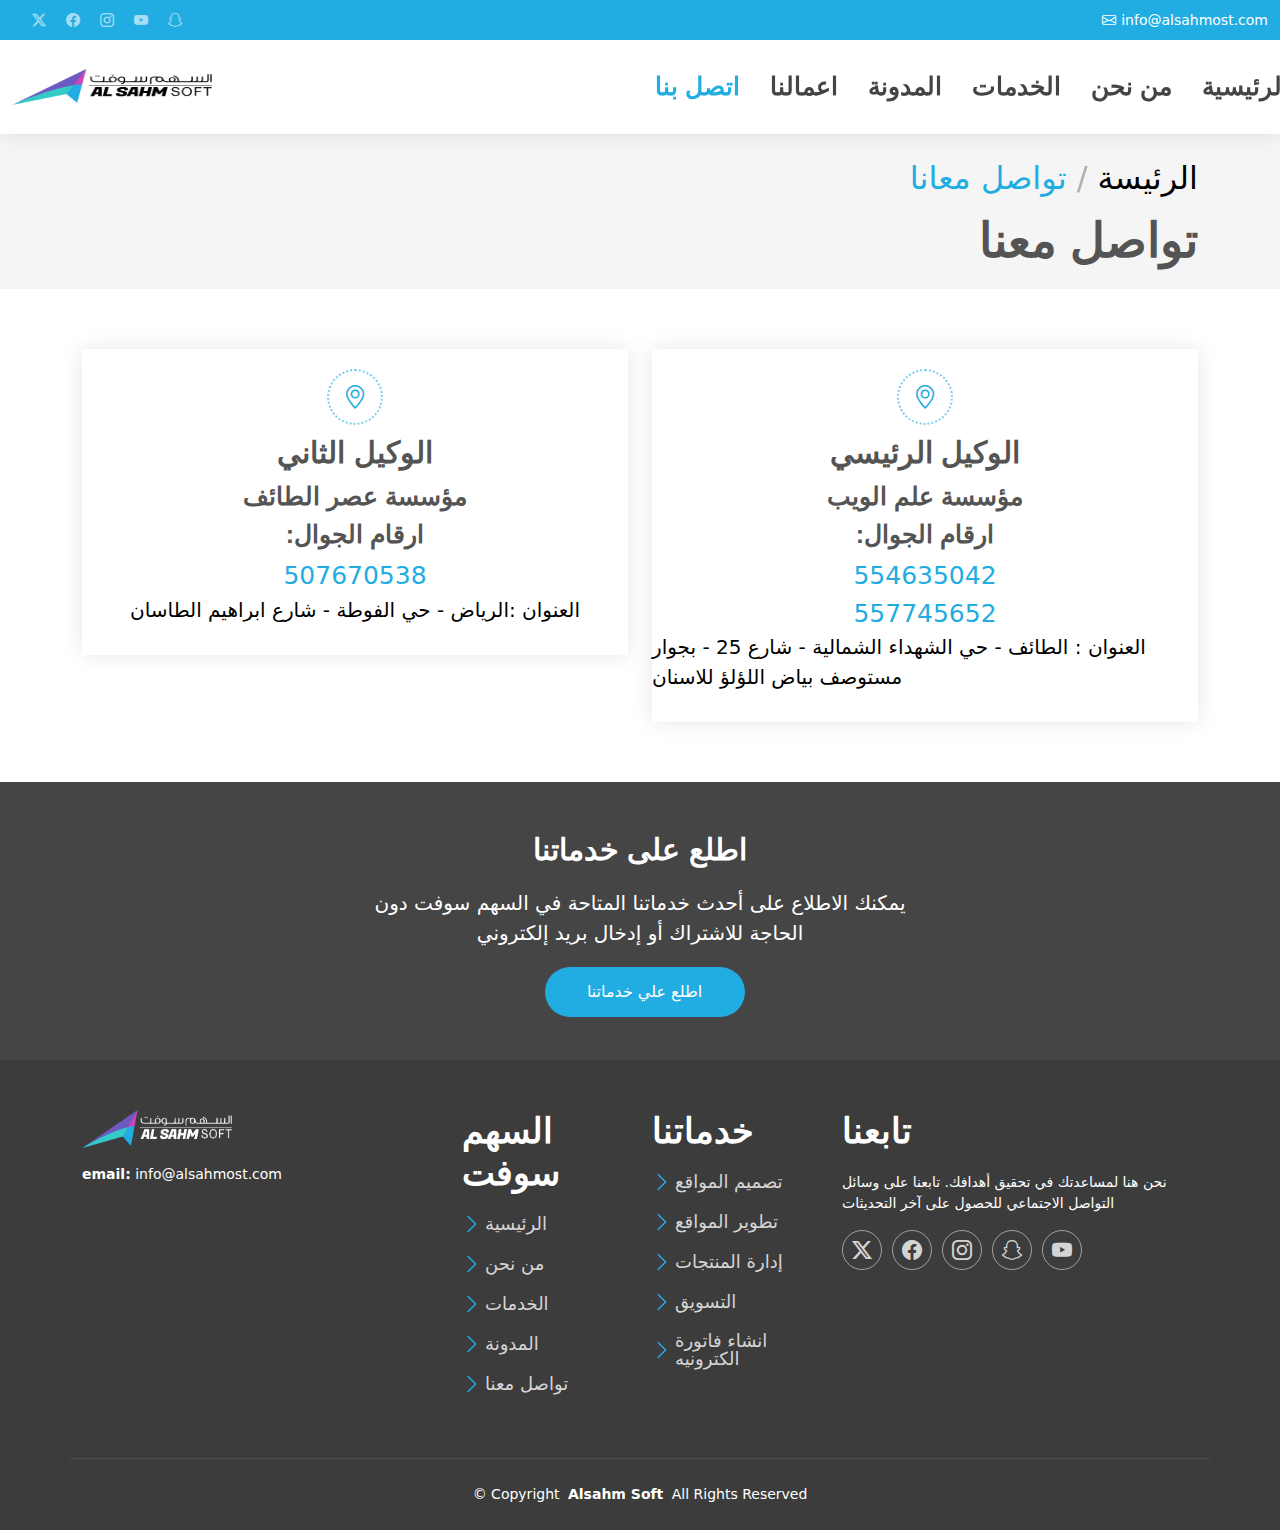
<file: contact.html>
<!DOCTYPE html>
<html lang="en">
<head>
  <meta charset="utf-8">
  <meta content="width=device-width, initial-scale=1.0" name="viewport">
  <title>تواصل معنا </title>
  <meta content="" name="description">
  <meta content="" name="keywords">

  <!-- Favicons -->
  <link href="assets/img/Logo - icon.png" rel="icon">
  <link href="assets/img/Logo - icon.png" rel="apple-touch-icon">

  <!-- Fonts -->
  <link href="https://fonts.googleapis.com" rel="preconnect">
  <link href="https://fonts.gstatic.com" rel="preconnect" crossorigin>
  <link href="https://fonts.googleapis.com/css2?family=Open+Sans:ital,wght@0,300;0,400;0,500;0,600;0,700;0,800;1,300;1,400;1,500;1,600;1,700;1,800&family=Poppins:ital,wght@0,100;0,200;0,300;0,400;0,500;0,600;0,700;0,800;0,900;1,100;1,200;1,300;1,400;1,500;1,600;1,700;1,800;1,900&family=Raleway:ital,wght@0,100;0,200;0,300;0,400;0,500;0,600;0,700;0,800;0,900;1,100;1,200;1,300;1,400;1,500;1,600;1,700;1,800;1,900&display=swap" rel="stylesheet">

  <!-- Vendor CSS Files -->
  <link href="assets/vendor/bootstrap/css/bootstrap.min.css" rel="stylesheet">
  <link href="assets/vendor/bootstrap-icons/bootstrap-icons.css" rel="stylesheet">
  <link href="assets/vendor/aos/aos.css" rel="stylesheet">
  <link href="assets/vendor/swiper/swiper-bundle.min.css" rel="stylesheet">
  <link href="assets/vendor/glightbox/css/glightbox.min.css" rel="stylesheet">

  <!-- Main CSS File -->
  <link href="assets/css/main.css" rel="stylesheet">

  <!-- =======================================================
  * Template Name: Alsahm Soft
  * Template URL: https://bootstrapmade.com/Alsahm Soft-free-multipurpose-bootstrap-template/
  * Updated: Jun 29 2024 with Bootstrap v5.3.3
  * Author: BootstrapMade.com
  * License: https://bootstrapmade.com/license/
  ======================================================== -->
</head>

<body class="index-page">

  <header id="header" class="header sticky-top">

    <div class="topbar d-flex align-items-center dark-background">
      <div class="container-fluid d-flex justify-content-center justify-content-md-between">
        <div class="social-links d-none d-md-flex align-items-center">
          <a href="https://x.com/ALSahmSoft" target="_blank" class="twitter"><i class="bi bi-twitter-x"></i></a>
          <a href="https://www.facebook.com/ALSahmSoft" target="_blank" class="facebook"><i class="bi bi-facebook"></i></a>
          <a href="https://www.instagram.com/ALSahmSoft" target="_blank" class="instagram"><i class="bi bi-instagram"></i></a>
          <a href="https://www.youtube.com/@alsahmsoft" target="_blank" class="linkedin"><i class="bi bi-youtube"></i></a>
          <a href="#" class="linkedin" target="_blank"><i class="bi bi-snapchat"></i></a>
        </div>
        <div class="contact-info d-flex align-items-center">
          <i class="bi bi-envelope d-flex align-items-center"><a href="mailto:info@alsahmost.com">info@alsahmost.com</a></i>
          <!-- <i class="bi bi-phone d-flex align-items-center ms-4"><span>+1 5589 55488 55</span></i> -->
        </div>
      </div>
    </div><!-- End Top Bar -->

    <div class="branding">

      <div class="container-fluid position-relative d-flex align-items-center justify-content-between">
        <a class="logo d-flex align-items-center">
          <!-- Uncomment the line below if you also wish to use an image logo -->
          <!-- <img src="assets/img/logo.png" alt=""> -->
          <img src="assets/img/Light.png">
        </a>
        <nav id="navmenu" class="navmenu">
          <ul style="">
            <li><a href="contact.html" class="active">اتصل بنا</a></li>
            <li><a href="blog-details.html">اعمالنا</a></li>
                        <li><a href="blog.html">المدونة </a></li>
            <li><a href="services.html">الخدمات</a></li>
            <li><a href="about.html">من نحن</a></li>
            <li><a  href="index.html">الرئيسية</a></li>
            
          </ul>
          <i class="mobile-nav-toggle d-xl-none bi bi-list"></i>
        </nav>
        
      </div>

    </div>

  </header>

  <main class="main">

    <!-- Page Title -->
    <div class="page-title" data-aos="fade">
      <div class="container">
        <nav class="breadcrumbs">
          <ol>
            <li > <a href="">تواصل معانا </a></li>
            <li><a>الرئيسة</a></li>
          </ol>
        </nav>
        <h1>تواصل معنا</h1>
      </div>
    </div><!-- End Page Title -->

    <!-- Contact Section -->
    <section id="contact" class="contact section">

      <div class="container" data-aos="fade-up" data-aos-delay="100">

        <div class="row gy-4">

          <div class="col-lg-6">
            <div class="info-item d-flex flex-column justify-content-center align-items-center" data-aos="fade-up" data-aos-delay="200">
              <i class="bi bi-geo-alt"></i>
              <h3>الوكيل الثاني</h3>
              <h6>مؤسسة عصر الطائف</h6>
              <h6>:ارقام الجوال</h6>
              <a href="https://wa.me/9660507670538" target="_blank">507670538</a>
              <p>العنوان :الرياض - حي الفوطة - شارع ابراهيم الطاسان</p>
            </div>
          </div><!-- End Info Item -->

          <div class="col-lg-6">
            <div class="info-item d-flex flex-column justify-content-center align-items-center" data-aos="fade-up" data-aos-delay="200">
              <i class="bi bi-geo-alt"></i>
              <h3>الوكيل الرئيسي</h3>
              <h6>مؤسسة علم الويب</h6>
              <h6>:ارقام الجوال</h6>
              <a href="https://wa.me/9660554635042" target="_blank">554635042</a>
              <a  href="https://wa.me/96605577745652" target="_blank">557745652 </a>
              <p>العنوان : الطائف - حي الشهداء الشمالية - شارع 25 - بجوار مستوصف بياض اللؤلؤ للاسنان</p>
            </div>
          </div><!-- End Info Item -->



         

        </div>


      </div>

    </section><!-- /Contact Section -->

  </main>

  <footer id="footer" class="footer position-relative dark-background">

    <div class="footer-newsletter">
      <div class="container">
        <div class="row justify-content-center text-center">
          <div class="col-lg-6">
            <h4>اطلع على خدماتنا</h4>
            <p>يمكنك الاطلاع على أحدث خدماتنا المتاحة في   السهم سوفت دون الحاجة للاشتراك أو إدخال بريد إلكتروني</p>
            <form action="forms/newsletter.php" method="post" class="php-email-form">
                
                <input type="submit" value="اطلع علي خدماتنا"></div>
             
            </form>
          </div>
        </div>
      </div>

    <div class="container footer-top">
      <div class="row gy-4">
        <div class="col-lg-4 col-md-6 footer-about">
          <a class="d-flex align-items-center">
            <img src="assets/img/DARK.png" style="width:150px">
          </a>
          <div class="footer-contact pt-3">
            <p><strong>email:</strong> <span>info@alsahmost.com</span></p>

          </div>
        </div>
    
        <div class="col-lg-2 col-md-3 footer-links">
          <h4 style="margin-right:20px">السهم سوفت</h4>
          <ul>
            <li><i class="bi bi-chevron-right"></i> <a href="index.html">الرئيسية</a></li>
            <li><i class="bi bi-chevron-right"></i> <a href="about.html">من نحن</a></li>
            <li><i class="bi bi-chevron-right"></i> <a href="services.html">الخدمات</a></li>
            <li><i class="bi bi-chevron-right"></i> <a href="#">المدونة </a></li>
            <li><i class="bi bi-chevron-right"></i> <a href="contact.html">تواصل معنا</a></li>

          </ul>
        </div>
    
        <div class="col-lg-2 col-md-3 footer-links">
          <h4 style="margin-right:20px">خدماتنا</h4>
          <ul>
            <li><i class="bi bi-chevron-right"></i> <a href="#">تصميم المواقع</a></li>
            <li><i class="bi bi-chevron-right"></i> <a href="#">تطوير المواقع</a></li>
            <li><i class="bi bi-chevron-right"></i> <a href="#">إدارة المنتجات</a></li>
            <li><i class="bi bi-chevron-right"></i> <a href="#">التسويق</a></li>
            <li><i class="bi bi-chevron-right"></i> <a href="#">انشاء فاتورة الكترونيه</a></li>

          </ul>
        </div>
    
        <div class="col-lg-4 col-md-12">
          <h4 style="margin-right:20px">تابعنا</h4>
          <p>نحن هنا لمساعدتك في تحقيق أهدافك. تابعنا على وسائل التواصل الاجتماعي للحصول على آخر التحديثات</p>
          <div class="social-links d-flex">
            <a href="https://x.com/ALSahmSoft" target="_blank"><i class="bi bi-twitter-x"></i></a>
            <a href="https://www.facebook.com/ALSahmSoft" target="_blank"><i class="bi bi-facebook"></i></a>
            <a href="https://www.instagram.com/ALSahmSoft" target="_blank"><i class="bi bi-instagram"></i></a>
            <a href="#"><i class="bi bi-snapchat" target="_blank"></i></a>
            <a href="https://www.youtube.com/@alsahmsoft" target="_blank"><i class="bi bi-youtube"></i></a>
          </div>
        </div>
    
      </div>
    </div>
    <div class="container copyright text-center mt-4">
      <p>© <span>Copyright</span> <strong class="px-1 sitename">Alsahm Soft</strong> <span>All Rights Reserved</span></p>
    </div>
    


  </footer>

  <!-- Scroll Top -->
  <a href="#" id="scroll-top" class="scroll-top d-flex align-items-center justify-content-center"><i class="bi bi-arrow-up-short"></i></a>

  <!-- Preloader -->
  <div id="preloader"></div>

  <!-- Vendor JS Files -->
  <script src="assets/vendor/bootstrap/js/bootstrap.bundle.min.js"></script>
  <script src="assets/vendor/php-email-form/validate.js"></script>
  <script src="assets/vendor/aos/aos.js"></script>
  <script src="assets/vendor/swiper/swiper-bundle.min.js"></script>
  <script src="assets/vendor/purecounter/purecounter_vanilla.js"></script>
  <script src="assets/vendor/waypoints/noframework.waypoints.js"></script>
  <script src="assets/vendor/glightbox/js/glightbox.min.js"></script>
  <script src="assets/vendor/imagesloaded/imagesloaded.pkgd.min.js"></script>
  <script src="assets/vendor/isotope-layout/isotope.pkgd.min.js"></script>

  <!-- Main JS File -->
  <script src="assets/js/main.js"></script>

</body>

</html>
</file>
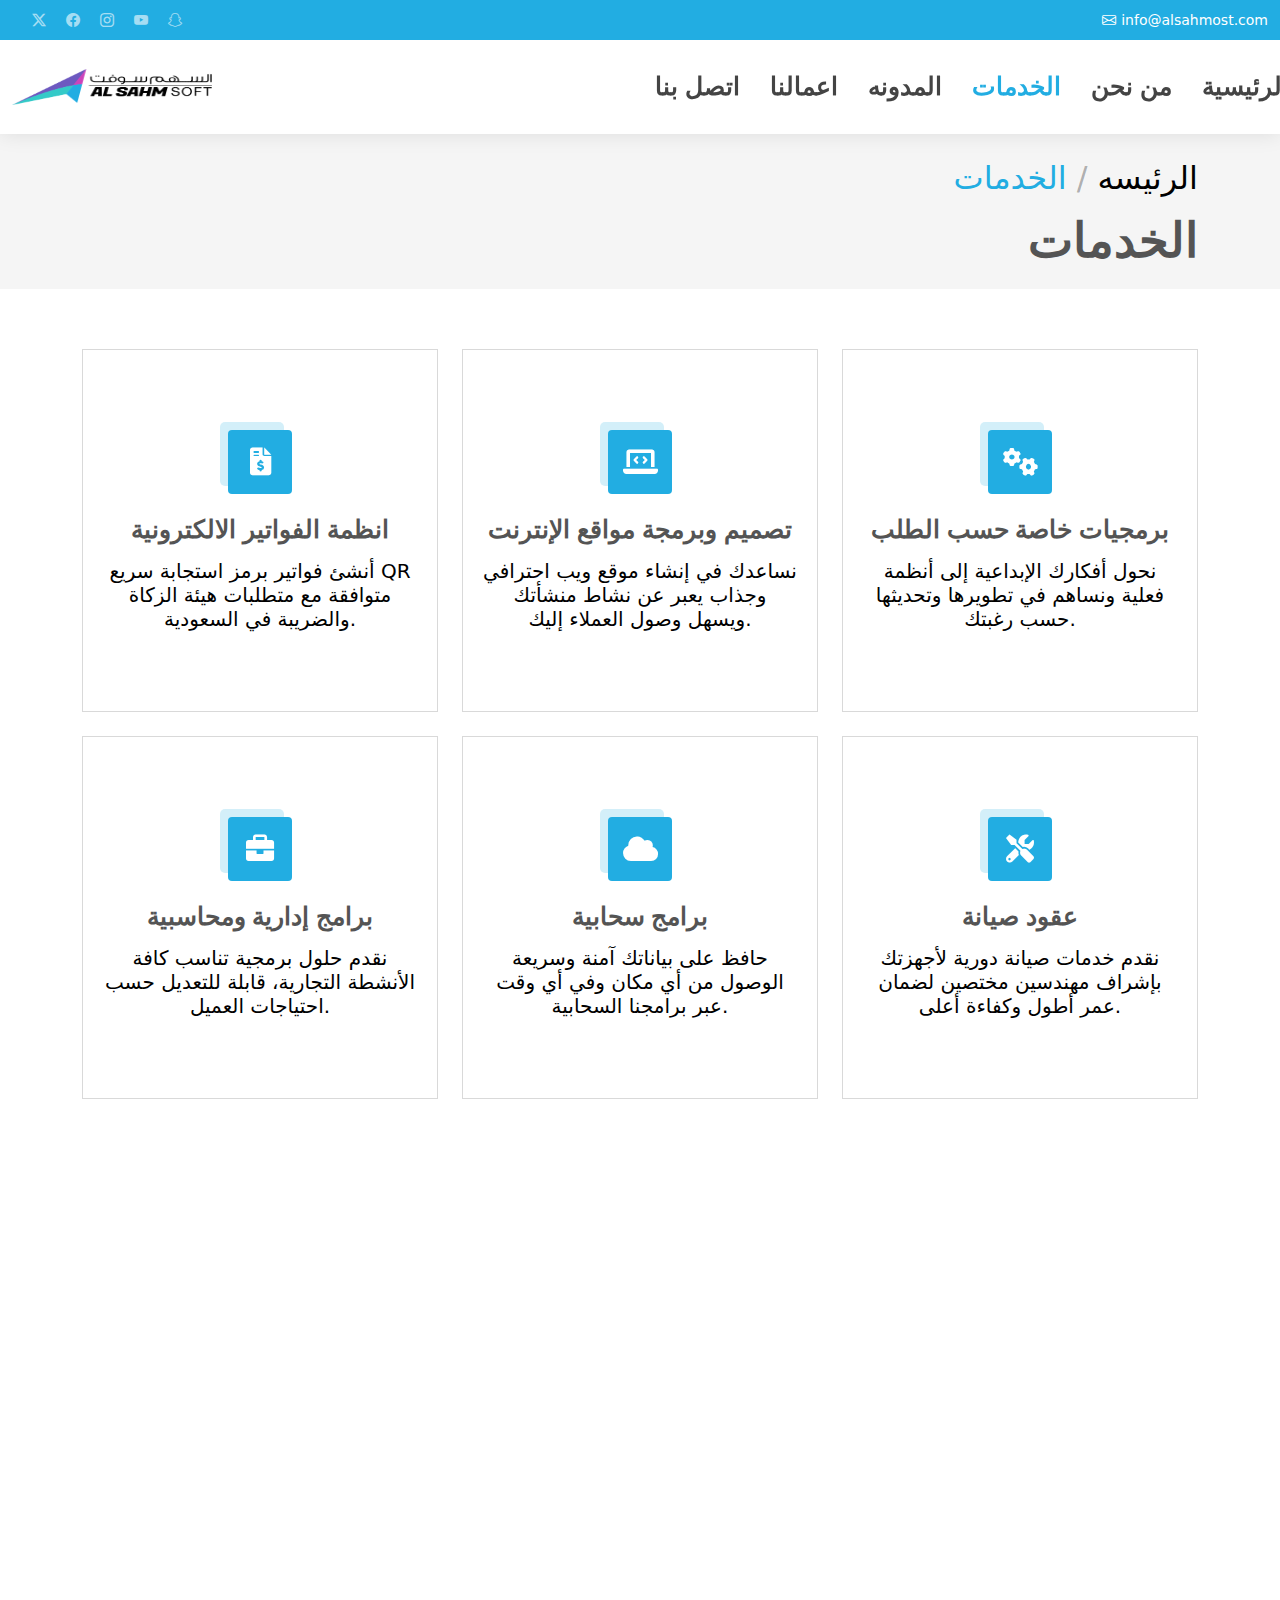
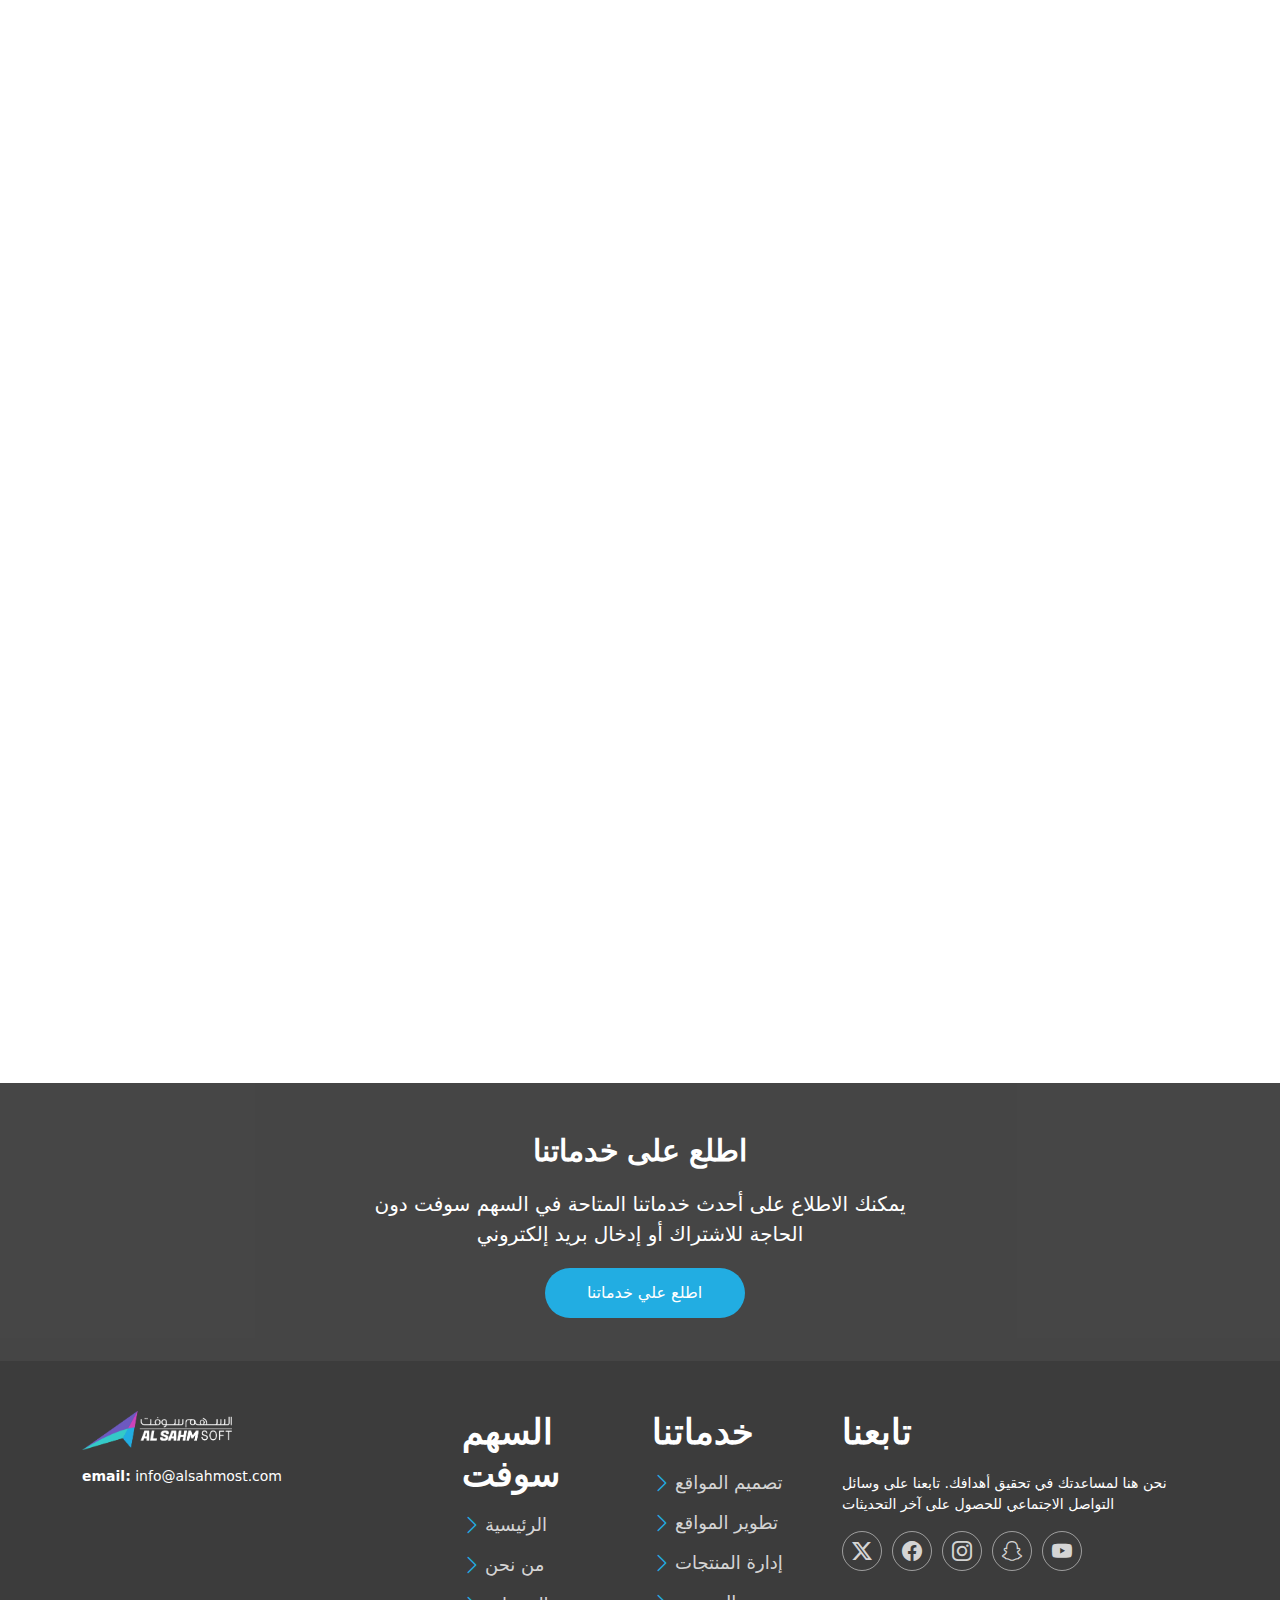
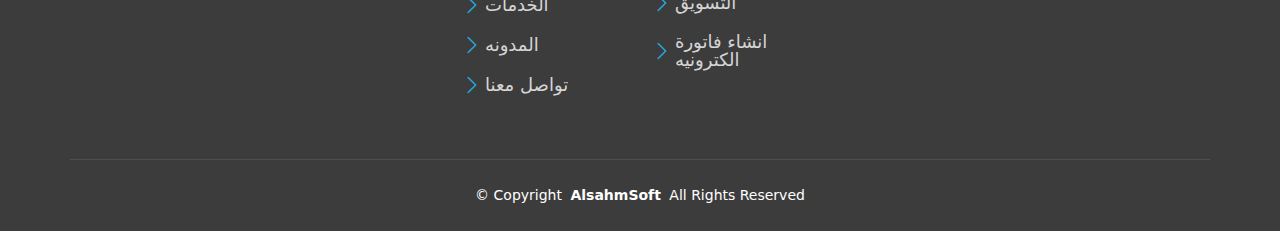
<file: services.html>
<!DOCTYPE html>
<html lang="en">

<head>
  <meta charset="utf-8">
  <meta content="width=device-width, initial-scale=1.0" name="viewport">
  <title>الخدمات</title>
  <meta content="" name="description">
  <meta content="" name="keywords">

  <!-- Favicons -->
  <link href="assets/img/Logo - icon.png" rel="icon">
  <link href="assets/img/Logo - icon.png" rel="apple-touch-icon">

  <!-- Fonts -->
  <link href="https://fonts.googleapis.com" rel="preconnect">
  <link href="https://fonts.gstatic.com" rel="preconnect" crossorigin>
  <link href="https://fonts.googleapis.com/css2?family=Open+Sans:ital,wght@0,300;0,400;0,500;0,600;0,700;0,800;1,300;1,400;1,500;1,600;1,700;1,800&family=Poppins:ital,wght@0,100;0,200;0,300;0,400;0,500;0,600;0,700;0,800;0,900;1,100;1,200;1,300;1,400;1,500;1,600;1,700;1,800;1,900&family=Raleway:ital,wght@0,100;0,200;0,300;0,400;0,500;0,600;0,700;0,800;0,900;1,100;1,200;1,300;1,400;1,500;1,600;1,700;1,800;1,900&display=swap" rel="stylesheet">

  <!-- Vendor CSS Files -->
  <link href="assets/vendor/bootstrap/css/bootstrap.min.css" rel="stylesheet">
  <link href="assets/vendor/bootstrap-icons/bootstrap-icons.css" rel="stylesheet">
  <link href="assets/vendor/aos/aos.css" rel="stylesheet">
  <link href="assets/vendor/swiper/swiper-bundle.min.css" rel="stylesheet">
  <link href="assets/vendor/glightbox/css/glightbox.min.css" rel="stylesheet">
  <link rel="stylesheet" href="https://cdnjs.cloudflare.com/ajax/libs/font-awesome/6.0.0-beta3/css/all.min.css">


  <!-- Main CSS File -->
  <link href="assets/css/main.css" rel="stylesheet">

  <!-- =======================================================
  * Template Name: Alsahm Soft
  * Template URL: https://bootstrapmade.com/Alsahm Soft-free-multipurpose-bootstrap-template/
  * Updated: Jun 29 2024 with Bootstrap v5.3.3
  * Author: BootstrapMade.com
  * License: https://bootstrapmade.com/license/
  ======================================================== -->
</head>
<body class="about-page">

  <header id="header" class="header sticky-top">

    <div class="topbar d-flex align-items-center dark-background">
      <div class="container-fluid d-flex justify-content-center justify-content-md-between">
        <div class="social-links d-none d-md-flex align-items-center">
          <a href="https://x.com/ALSahmSoft" target="_blank" class="twitter"><i class="bi bi-twitter-x"></i></a>
          <a href="https://www.facebook.com/ALSahmSoft"  target="_blank" class="facebook"><i class="bi bi-facebook"></i></a>
          <a href="https://www.instagram.com/ALSahmSoft" target="_blank" class="instagram"><i class="bi bi-instagram"></i></a>
          <a href="https://www.youtube.com/@alsahmsoft" target="_blank" class="linkedin"><i class="bi bi-youtube"></i></a>
          <a href="#" class="linkedin" target="_blank"><i class="bi bi-snapchat"></i></a>
        </div>
        <div class="contact-info d-flex align-items-center">
          <i class="bi bi-envelope d-flex align-items-center"><a href="mailto:info@alsahmost.com">info@alsahmost.com</a></i>
          <!-- <i class="bi bi-phone d-flex align-items-center ms-4"><span>+1 5589 55488 55</span></i> -->
        </div>
      </div>
    </div><!-- End Top Bar -->

    <div class="branding">

      <div class="container-fluid position-relative d-flex align-items-center justify-content-between">
        <a class="logo d-flex align-items-center">
          <!-- Uncomment the line below if you also wish to use an image logo -->
          <!-- <img src="assets/img/logo.png" alt=""> -->
          <img src="assets/img/Light.png">
        </a>
        <nav id="navmenu" class="navmenu">
          <ul style="">
            <li><a href="contact.html">اتصل بنا</a></li>
            <li><a href="blog-details.html">اعمالنا</a></li>
                        <li><a href="blog.html">المدونه</a></li>
            <li><a class="active" href="services.html">الخدمات</a></li>
            <li><a  href="about.html">من نحن</a></li>
            <li><a href="index.html">الرئيسية</a></li>
            
          </ul>
          <i class="mobile-nav-toggle d-xl-none bi bi-list"></i>
        </nav>
        
      </div>

    </div>

  </header>

  <main class="main">

    <!-- Page Title -->
    <div class="page-title" data-aos="fade">
      <div class="container">
        <nav class="breadcrumbs">
          <ol>
            <li > <a href="">الخدمات </a></li>
            <li><a>الرئيسه</a></li>
          </ol>
        </nav>
        <h1>الخدمات</h1>
      </div>
    </div><!-- End Page Title -->

    <!-- Services Section -->
    <section id="services" class="services section">

      <div class="container">

        <div class="row gy-4">

          <div class="col-lg-4 col-md-6" data-aos="fade-up" data-aos-delay="100">
            <div class="service-item position-relative">
              <div class="icon">
                <i class="fas fa-file-invoice-dollar"></i>
              </div>
              <a href="#" class="stretched-link">
                <h3>انظمة الفواتير الالكترونية</h3>
              </a>
              <p>أنشئ فواتير برمز استجابة سريع QR متوافقة مع متطلبات هيئة الزكاة والضريبة في السعودية.</p>
            </div>
          </div><!-- End Service Item -->
        
          <div class="col-lg-4 col-md-6" data-aos="fade-up" data-aos-delay="200">
            <div class="service-item position-relative">
              <div class="icon">
                <i class="fas fa-laptop-code"></i>
              </div>
              <a href="#" class="stretched-link">
                <h3>تصميم وبرمجة مواقع الإنترنت</h3>
              </a>
              <p>نساعدك في إنشاء موقع ويب احترافي وجذاب يعبر عن نشاط منشأتك ويسهل وصول العملاء إليك.</p>
            </div>
          </div><!-- End Service Item -->
        
          <div class="col-lg-4 col-md-6" data-aos="fade-up" data-aos-delay="300">
            <div class="service-item position-relative">
              <div class="icon">
                <i class="fas fa-cogs"></i>
              </div>
              <a href="#" class="stretched-link">
                <h3>برمجيات خاصة حسب الطلب</h3>
              </a>
              <p>نحول أفكارك الإبداعية إلى أنظمة فعلية ونساهم في تطويرها وتحديثها حسب رغبتك.</p>
            </div>
          </div><!-- End Service Item -->
        
          <div class="col-lg-4 col-md-6" data-aos="fade-up" data-aos-delay="400">
            <div class="service-item position-relative">
              <div class="icon">
                <i class="fas fa-briefcase"></i>
              </div>
              <a href="#" class="stretched-link">
                <h3>برامج إدارية ومحاسبية</h3>
              </a>
              <p>نقدم حلول برمجية تناسب كافة الأنشطة التجارية، قابلة للتعديل حسب احتياجات العميل.</p>
            </div>
          </div><!-- End Service Item -->
        
          <div class="col-lg-4 col-md-6" data-aos="fade-up" data-aos-delay="500">
            <div class="service-item position-relative">
              <div class="icon">
                <i class="fas fa-cloud"></i>
              </div>
              <a href="#" class="stretched-link">
                <h3>برامج سحابية</h3>
              </a>
              <p>حافظ على بياناتك آمنة وسريعة الوصول من أي مكان وفي أي وقت عبر برامجنا السحابية.</p>
            </div>
          </div><!-- End Service Item -->
        
          <div class="col-lg-4 col-md-6" data-aos="fade-up" data-aos-delay="600">
            <div class="service-item position-relative">
              <div class="icon">
                <i class="fas fa-tools"></i>
              </div>
              <a href="#" class="stretched-link">
                <h3>عقود صيانة</h3>
              </a>
              <p>نقدم خدمات صيانة دورية لأجهزتك بإشراف مهندسين مختصين لضمان عمر أطول وكفاءة أعلى.</p>
            </div>
          </div><!-- End Service Item -->
        
          <div class="col-lg-4 col-md-6" data-aos="fade-up" data-aos-delay="400">
            <div class="service-item position-relative">
              <div class="icon">
                <i class="fas fa-clipboard-check"></i>
              </div>
              <a href="#" class="stretched-link">
                <h3>تقارير المراجعة للدورة المستندية لتكاليف المخزون</h3>
              </a>
              <p>تأكد من حركة مخزونك وحساب التكلفة بدقة عبر كافة المراحل.</p>
            </div>
          </div><!-- End Service Item -->
        
          <div class="col-lg-4 col-md-6" data-aos="fade-up" data-aos-delay="500">
            <div class="service-item position-relative">
              <div class="icon">
                <i class="fas fa-chart-bar"></i>
              </div>
              <a href="#" class="stretched-link">
                <h3>تحليل النسب المالية</h3>
              </a>
              <p>قارن النسب المالية لفترات محددة واكتشف نقاط القوة والضعف في أدائك المالي.</p>
            </div>
          </div><!-- End Service Item -->
        
          <div class="col-lg-4 col-md-6" data-aos="fade-up" data-aos-delay="600">
            <div class="service-item position-relative">
              <div class="icon">
                <i class="fas fa-file-invoice"></i>
              </div>
              <a href="#" class="stretched-link">
                <h3>القوائم المالية الدورية</h3>
              </a>
              <p>قارن قوائمك المالية عبر فترات زمنية مختلفة لرصد التغيرات في الأداء.</p>
            </div>
          </div><!-- End Service Item -->
        
          <div class="col-lg-4 col-md-6" data-aos="fade-up" data-aos-delay="100">
            <div class="service-item position-relative">
              <div class="icon">
                <i class="fas fa-dollar-sign"></i>
              </div>
              <a href="#" class="stretched-link">
                <h3>سعر اقتصادي</h3>
              </a>
              <p>حلول فعالة تلبي احتياجاتك بأسعار معقولة تناسب ميزانيتك.</p>
            </div>
          </div><!-- End Service Item -->
        
          <div class="col-lg-4 col-md-6" data-aos="fade-up" data-aos-delay="200">
            <div class="service-item position-relative">
              <div class="icon">
                <i class="fas fa-headset"></i>
              </div>
              <a href="#" class="stretched-link">
                <h3>دعم فني مجاني</h3>
              </a>
              <p>فريق من الخبراء جاهز لحل مشاكلك وتقديم الدعم الفني اللازم لك مجاناً.</p>
            </div>
          </div><!-- End Service Item -->
        
          <div class="col-lg-4 col-md-6" data-aos="fade-up" data-aos-delay="300">
            <div class="service-item position-relative">
              <div class="icon">
                <i class="fas fa-sync-alt"></i>
              </div>
              <a href="#" class="stretched-link">
                <h3>تحديثات دورية</h3>
              </a>
              <p>احصل على آخر التحسينات والميزات الجديدة مع التحديثات الدورية لنظامك.</p>
            </div>
          </div><!-- End Service Item -->
        
        </div>
        

      </div>

    </section><!-- /Services Section -->

    <!-- Skills Section -->
    <section id="skills" class="skills section">

      <!-- Section Title -->
      <div class="container section-title" data-aos="fade-up">
        <h2>مهاراتنا</h2>
      <p>متطلبات تنفيذ المهام بنجاح تعتمد على العديد من العوامل منها القدرة على التكيف والعمل الجماعي والمعرفة المتخصصة</p>
      </div><!-- End Section Title -->

      <div class="container" data-aos="fade-up" data-aos-delay="100">

        <div class="row">

          <div class="col-lg-6 d-flex align-items-center">
            <img src="assets/img/skills.jpg" class="img-fluid" alt="">
          </div>

          <div class="col-lg-6 pt-4 pt-lg-0 content">

            <h3 style="text-align:right">التميز في تقديم حلول البرمجيات التجارية</h3>
            <p style="text-align:right" class="fst-italic">
                السهم سوفت تقدم أفضل الحلول البرمجية المتكاملة لإدارة نشاطك التجاري بكفاءة وفعالية. بفضل خبرتنا الطويلة وفريقنا المتميز، نضمن لك تحقيق النجاح والنمو المستدام في عملك.
            </p>
            

            <div class="skills-content skills-animation" >

              <div class="progress">
                <span class="skill"><span>تطوير تطبيقات الأعمال</span> <i class="val">100%</i></span>
                <div class="progress-bar-wrap">
                  <div class="progress-bar" role="progressbar" aria-valuenow="100" aria-valuemin="0" aria-valuemax="100"></div>
                </div>
              </div><!-- End Skills Item -->
              
              <div class="progress">
                <span class="skill"><span>إدارة قواعد البيانات</span> <i class="val">100%</i></span>
                <div class="progress-bar-wrap">
                  <div class="progress-bar" role="progressbar" aria-valuenow="100" aria-valuemin="0" aria-valuemax="100"></div>
                </div>
              </div><!-- End Skills Item -->
              
              <div class="progress">
                <span class="skill"><span>تحليل البيانات</span> <i class="val">100%</i></span>
                <div class="progress-bar-wrap">
                  <div class="progress-bar" role="progressbar" aria-valuenow="100" aria-valuemin="0" aria-valuemax="100"></div>
                </div>
              </div><!-- End Skills Item -->
              
              <div class="progress">
                <span class="skill"><span>تصميم واجهات المستخدم</span> <i class="val">100%</i></span>
                <div class="progress-bar-wrap">
                  <div class="progress-bar" role="progressbar" aria-valuenow="100" aria-valuemin="0" aria-valuemax="100"></div>
                </div>
              </div><!-- End Skills Item -->
              
              <div class="progress">
                <span class="skill"><span>تطوير تطبيقات الجوال</span> <i class="val">100%</i></span>
                <div class="progress-bar-wrap">
                  <div class="progress-bar" role="progressbar" aria-valuenow="100" aria-valuemin="0" aria-valuemax="100"></div>
                </div>
              </div><!-- End Skills Item -->
              

            </div>

          </div>
        </div>

      </div>

    </section><!-- /Skills Section -->

  </main>

  <footer id="footer" class="footer position-relative dark-background">

    <div class="footer-newsletter">
      <div class="container">
        <div class="row justify-content-center text-center">
          <div class="col-lg-6">
            <h4>اطلع على خدماتنا</h4>
            <p>يمكنك الاطلاع على أحدث خدماتنا المتاحة في   السهم سوفت دون الحاجة للاشتراك أو إدخال بريد إلكتروني</p>
            <form action="forms/newsletter.php" method="post" class="php-email-form">
                
                <input type="submit" value="اطلع علي خدماتنا"></div>
             
            </form>
          </div>
        </div>
      </div>

    <div class="container footer-top">
      <div class="row gy-4">
        <div class="col-lg-4 col-md-6 footer-about">
          <a class="d-flex align-items-center">
            <img src="assets/img/DARK.png" style="width:150px">
          </a>
          <div class="footer-contact pt-3">
            <p><strong>email:</strong> <span>info@alsahmost.com</span></p>

          </div>
        </div>
    
        <div class="col-lg-2 col-md-3 footer-links">
          <h4 style="margin-right:20px">السهم سوفت</h4>
          <ul>
            <li><i class="bi bi-chevron-right"></i> <a href="index.html">الرئيسية</a></li>
            <li><i class="bi bi-chevron-right"></i> <a href="about.html">من نحن</a></li>
            <li><i class="bi bi-chevron-right"></i> <a href="services.html">الخدمات</a></li>
            <li><i class="bi bi-chevron-right"></i> <a href="#">المدونه</a></li>
            <li><i class="bi bi-chevron-right"></i> <a href="contact.html">تواصل معنا</a></li>

          </ul>
        </div>
    
        <div class="col-lg-2 col-md-3 footer-links">
          <h4 style="margin-right:20px">خدماتنا</h4>
          <ul>
            <li><i class="bi bi-chevron-right"></i> <a href="#">تصميم المواقع</a></li>
            <li><i class="bi bi-chevron-right"></i> <a href="#">تطوير المواقع</a></li>
            <li><i class="bi bi-chevron-right"></i> <a href="#">إدارة المنتجات</a></li>
            <li><i class="bi bi-chevron-right"></i> <a href="#">التسويق</a></li>
            <li><i class="bi bi-chevron-right"></i> <a href="#">انشاء فاتورة الكترونيه</a></li>

          </ul>
        </div>
    
        <div class="col-lg-4 col-md-12">
          <h4 style="margin-right:20px">تابعنا</h4>
          <p>نحن هنا لمساعدتك في تحقيق أهدافك. تابعنا على وسائل التواصل الاجتماعي للحصول على آخر التحديثات</p>
          <div class="social-links d-flex">
            <a href="https://x.com/ALSahmSoft" target="_blank"><i class="bi bi-twitter-x"></i></a>
            <a href="https://www.facebook.com/ALSahmSoft" target="_blank"><i class="bi bi-facebook"></i></a>
            <a href="https://www.instagram.com/ALSahmSoft" target="_blank"><i class="bi bi-instagram"></i></a>
            <a href="#"><i class="bi bi-snapchat" target="_blank"></i></a>
            <a href="https://www.youtube.com/@alsahmsoft" target="_blank"><i class="bi bi-youtube"></i></a>
          </div>
        </div>
    
      </div>
    </div>

    <div class="container copyright text-center mt-4">
      <p>© <span>Copyright</span> <strong class="px-1 sitename">AlsahmSoft</strong> <span>All Rights Reserved</span></p>

    </div>

  </footer>


  <!-- Scroll Top -->
  <a href="#" id="scroll-top" class="scroll-top d-flex align-items-center justify-content-center"><i class="bi bi-arrow-up-short"></i></a>

  <!-- Preloader -->
  <div id="preloader"></div>

  <!-- Vendor JS Files -->
  <script src="assets/vendor/bootstrap/js/bootstrap.bundle.min.js"></script>
  <script src="assets/vendor/php-email-form/validate.js"></script>
  <script src="assets/vendor/aos/aos.js"></script>
  <script src="assets/vendor/swiper/swiper-bundle.min.js"></script>
  <script src="assets/vendor/purecounter/purecounter_vanilla.js"></script>
  <script src="assets/vendor/waypoints/noframework.waypoints.js"></script>
  <script src="assets/vendor/glightbox/js/glightbox.min.js"></script>
  <script src="assets/vendor/imagesloaded/imagesloaded.pkgd.min.js"></script>
  <script src="assets/vendor/isotope-layout/isotope.pkgd.min.js"></script>

  <!-- Main JS File -->
  <script src="assets/js/main.js"></script>

</body>

</html>
</file>
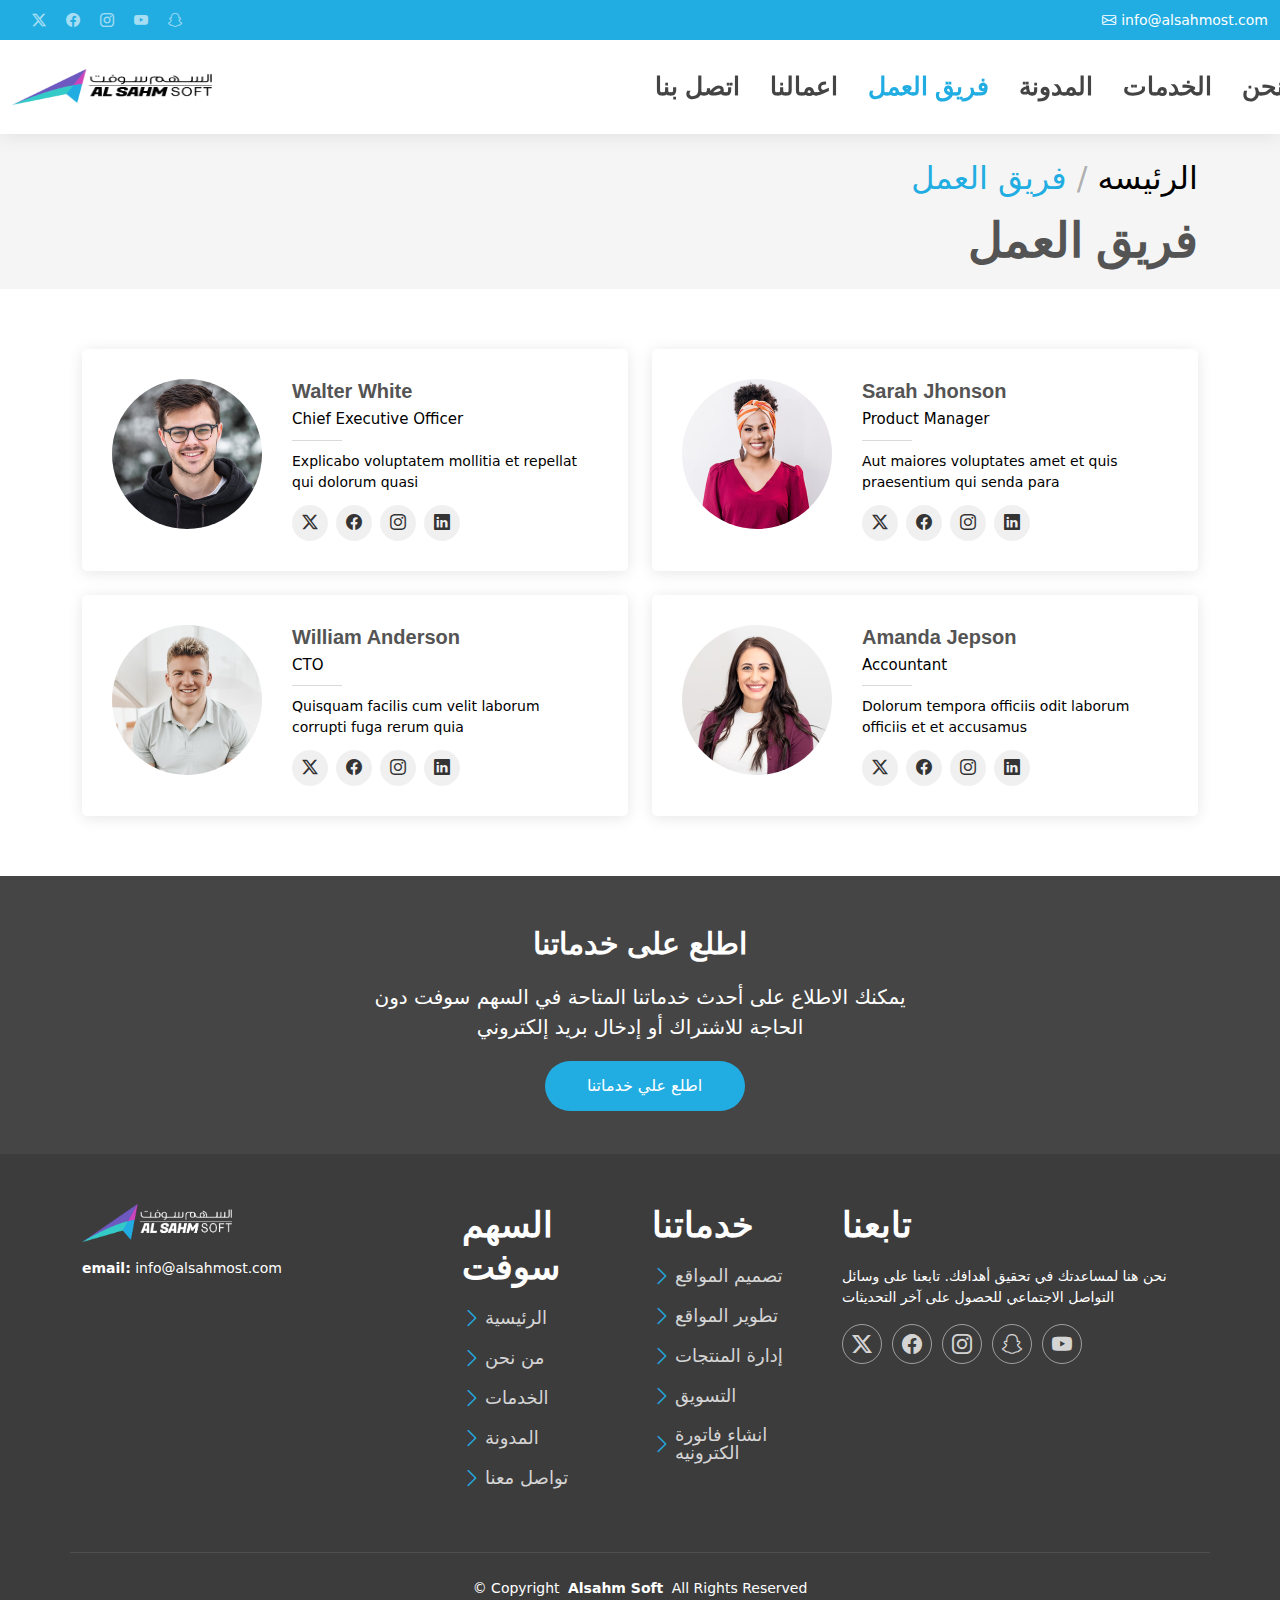
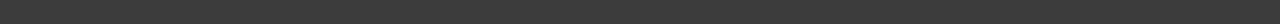
<file: team.html>
<!DOCTYPE html>
<html lang="en">

<head>
  <meta charset="utf-8">
  <meta content="width=device-width, initial-scale=1.0" name="viewport">
  <title>فريق العمل</title>
  <meta content="" name="description">
  <meta content="" name="keywords">

  <!-- Favicons -->
  <link href="assets/img/Logo - icon.png" rel="icon">
  <link href="assets/img/Logo - icon.png" rel="apple-touch-icon">

  <!-- Fonts -->
  <link href="https://fonts.googleapis.com" rel="preconnect">
  <link href="https://fonts.gstatic.com" rel="preconnect" crossorigin>
  <link href="https://fonts.googleapis.com/css2?family=Open+Sans:ital,wght@0,300;0,400;0,500;0,600;0,700;0,800;1,300;1,400;1,500;1,600;1,700;1,800&family=Poppins:ital,wght@0,100;0,200;0,300;0,400;0,500;0,600;0,700;0,800;0,900;1,100;1,200;1,300;1,400;1,500;1,600;1,700;1,800;1,900&family=Raleway:ital,wght@0,100;0,200;0,300;0,400;0,500;0,600;0,700;0,800;0,900;1,100;1,200;1,300;1,400;1,500;1,600;1,700;1,800;1,900&display=swap" rel="stylesheet">

  <!-- Vendor CSS Files -->
  <link href="assets/vendor/bootstrap/css/bootstrap.min.css" rel="stylesheet">
  <link href="assets/vendor/bootstrap-icons/bootstrap-icons.css" rel="stylesheet">
  <link href="assets/vendor/aos/aos.css" rel="stylesheet">
  <link href="assets/vendor/swiper/swiper-bundle.min.css" rel="stylesheet">
  <link href="assets/vendor/glightbox/css/glightbox.min.css" rel="stylesheet">

  <!-- Main CSS File -->
  <link href="assets/css/main.css" rel="stylesheet">

  <!-- =======================================================
  * Template Name: Alsahm Soft
  * Template URL: https://bootstrapmade.com/Alsahm Soft-free-multipurpose-bootstrap-template/
  * Updated: Jun 29 2024 with Bootstrap v5.3.3
  * Author: BootstrapMade.com
  * License: https://bootstrapmade.com/license/
  ======================================================== -->
</head>

<body class="index-page">

  <header id="header" class="header sticky-top">

    <div class="topbar d-flex align-items-center dark-background">
      <div class="container-fluid d-flex justify-content-center justify-content-md-between">
        <div class="social-links d-none d-md-flex align-items-center">
          <a href="https://x.com/ALSahmSoft" target="_blank" class="twitter"><i class="bi bi-twitter-x"></i></a>
          <a href="https://www.facebook.com/ALSahmSoft" target="_blank" class="facebook"><i class="bi bi-facebook"></i></a>
          <a href="https://www.instagram.com/ALSahmSoft" target="_blank" class="instagram"><i class="bi bi-instagram"></i></a>
          <a href="https://www.youtube.com/@alsahmsoft" target="_blank" class="linkedin"><i class="bi bi-youtube"></i></a>
          <a href="#" class="linkedin" target="_blank"><i class="bi bi-snapchat"></i></a>
        </div>
        <div class="contact-info d-flex align-items-center">
          <i class="bi bi-envelope d-flex align-items-center"><a href="mailto:info@alsahmost.com">info@alsahmost.com</a></i>
          <!-- <i class="bi bi-phone d-flex align-items-center ms-4"><span>+1 5589 55488 55</span></i> -->
        </div>
      </div>
    </div><!-- End Top Bar -->

    <div class="branding">

      <div class="container-fluid position-relative d-flex align-items-center justify-content-between">
        <a class="logo d-flex align-items-center">
          <!-- Uncomment the line below if you also wish to use an image logo -->
          <!-- <img src="assets/img/logo.png" alt=""> -->
          <img src="assets/img/Light.png">
        </a>
        <nav id="navmenu" class="navmenu">
          <ul style="">
            <li><a href="contact.html">اتصل بنا</a></li>
            <li><a href="blog-details.html">اعمالنا</a></li>
            <li><a href="team.html" class="active">فريق العمل</a></li>
            <li><a href="blog.html">المدونة </a></li>
            <li><a href="services.html">الخدمات</a></li>
            <li><a href="about.html">من نحن</a></li>
            <li><a href="index.html" >الرئيسية</a></li>
            
          </ul>
          <i class="mobile-nav-toggle d-xl-none bi bi-list"></i>
        </nav>
        
      </div>

    </div>

  </header>

  <main class="main">

       <!-- Page Title -->
       <div class="page-title" data-aos="fade">
        <div class="container">
          <nav class="breadcrumbs">
            <ol>
              <li > <a href="">فريق العمل   </a></li>
              <li><a>الرئيسه</a></li>
            </ol>
          </nav>
          <h1>فريق العمل</h1>
        </div>
      </div><!-- End Page Title -->

    <!-- Team Section -->
    <section id="team" class="team section">

      <div class="container">

        <div class="row gy-4">

          <div class="col-lg-6" data-aos="fade-up" data-aos-delay="100">
            <div class="team-member d-flex align-items-start">
              <div class="pic"><img src="assets/img/team/team-1.jpg" class="img-fluid" alt=""></div>
              <div class="member-info">
                <h4>Walter White</h4>
                <span>Chief Executive Officer</span>
                <p>Explicabo voluptatem mollitia et repellat qui dolorum quasi</p>
                <div class="social">
                  <a href=""><i class="bi bi-twitter-x"></i></a>
                  <a href=""><i class="bi bi-facebook"></i></a>
                  <a href=""><i class="bi bi-instagram"></i></a>
                  <a href=""> <i class="bi bi-linkedin"></i> </a>
                </div>
              </div>
            </div>
          </div><!-- End Team Member -->

          <div class="col-lg-6" data-aos="fade-up" data-aos-delay="200">
            <div class="team-member d-flex align-items-start">
              <div class="pic"><img src="assets/img/team/team-2.jpg" class="img-fluid" alt=""></div>
              <div class="member-info">
                <h4>Sarah Jhonson</h4>
                <span>Product Manager</span>
                <p>Aut maiores voluptates amet et quis praesentium qui senda para</p>
                <div class="social">
                  <a href=""><i class="bi bi-twitter-x"></i></a>
                  <a href=""><i class="bi bi-facebook"></i></a>
                  <a href=""><i class="bi bi-instagram"></i></a>
                  <a href=""> <i class="bi bi-linkedin"></i> </a>
                </div>
              </div>
            </div>
          </div><!-- End Team Member -->

          <div class="col-lg-6" data-aos="fade-up" data-aos-delay="300">
            <div class="team-member d-flex align-items-start">
              <div class="pic"><img src="assets/img/team/team-3.jpg" class="img-fluid" alt=""></div>
              <div class="member-info">
                <h4>William Anderson</h4>
                <span>CTO</span>
                <p>Quisquam facilis cum velit laborum corrupti fuga rerum quia</p>
                <div class="social">
                  <a href=""><i class="bi bi-twitter-x"></i></a>
                  <a href=""><i class="bi bi-facebook"></i></a>
                  <a href=""><i class="bi bi-instagram"></i></a>
                  <a href=""> <i class="bi bi-linkedin"></i> </a>
                </div>
              </div>
            </div>
          </div><!-- End Team Member -->

          <div class="col-lg-6" data-aos="fade-up" data-aos-delay="400">
            <div class="team-member d-flex align-items-start">
              <div class="pic"><img src="assets/img/team/team-4.jpg" class="img-fluid" alt=""></div>
              <div class="member-info">
                <h4>Amanda Jepson</h4>
                <span>Accountant</span>
                <p>Dolorum tempora officiis odit laborum officiis et et accusamus</p>
                <div class="social">
                  <a href=""><i class="bi bi-twitter-x"></i></a>
                  <a href=""><i class="bi bi-facebook"></i></a>
                  <a href=""><i class="bi bi-instagram"></i></a>
                  <a href=""> <i class="bi bi-linkedin"></i> </a>
                </div>
              </div>
            </div>
          </div><!-- End Team Member -->

        </div>

      </div>

    </section><!-- /Team Section -->

  </main>

  <footer id="footer" class="footer position-relative dark-background">

    <div class="footer-newsletter">
      <div class="container">
        <div class="row justify-content-center text-center">
          <div class="col-lg-6">
            <h4>اطلع على خدماتنا</h4>
            <p>يمكنك الاطلاع على أحدث خدماتنا المتاحة في   السهم سوفت دون الحاجة للاشتراك أو إدخال بريد إلكتروني</p>
            <form action="forms/newsletter.php" method="post" class="php-email-form">
                
                <input type="submit" value="اطلع علي خدماتنا"></div>
             
            </form>
          </div>
        </div>
      </div>

    <div class="container footer-top">
      <div class="row gy-4">
        <div class="col-lg-4 col-md-6 footer-about">
          <a class="d-flex align-items-center">
            <img src="assets/img/DARK.png" style="width:150px">
          </a>
          <div class="footer-contact pt-3">
            <p><strong>email:</strong> <span>info@alsahmost.com</span></p>

          </div>
        </div>
    
        <div class="col-lg-2 col-md-3 footer-links">
          <h4 style="margin-right:20px">السهم سوفت</h4>
          <ul>
            <li><i class="bi bi-chevron-right"></i> <a href="index.html">الرئيسية</a></li>
            <li><i class="bi bi-chevron-right"></i> <a href="about.html">من نحن</a></li>
            <li><i class="bi bi-chevron-right"></i> <a href="services.html">الخدمات</a></li>
            <li><i class="bi bi-chevron-right"></i> <a href="#">المدونة </a></li>
            <li><i class="bi bi-chevron-right"></i> <a href="contact.html">تواصل معنا</a></li>

          </ul>
        </div>
    
        <div class="col-lg-2 col-md-3 footer-links">
          <h4 style="margin-right:20px">خدماتنا</h4>
          <ul>
            <li><i class="bi bi-chevron-right"></i> <a href="#">تصميم المواقع</a></li>
            <li><i class="bi bi-chevron-right"></i> <a href="#">تطوير المواقع</a></li>
            <li><i class="bi bi-chevron-right"></i> <a href="#">إدارة المنتجات</a></li>
            <li><i class="bi bi-chevron-right"></i> <a href="#">التسويق</a></li>
            <li><i class="bi bi-chevron-right"></i> <a href="#">انشاء فاتورة الكترونيه</a></li>

          </ul>
        </div>
    
        <div class="col-lg-4 col-md-12">
          <h4 style="margin-right:20px">تابعنا</h4>
          <p>نحن هنا لمساعدتك في تحقيق أهدافك. تابعنا على وسائل التواصل الاجتماعي للحصول على آخر التحديثات</p>
          <div class="social-links d-flex">
            <a href="https://x.com/ALSahmSoft" target="_blank"><i class="bi bi-twitter-x"></i></a>
            <a href="https://www.facebook.com/ALSahmSoft" target="_blank"><i class="bi bi-facebook"></i></a>
            <a href="https://www.instagram.com/ALSahmSoft" target="_blank"><i class="bi bi-instagram"></i></a>
            <a href="#"><i class="bi bi-snapchat" target="_blank"></i></a>
            <a href="https://www.youtube.com/@alsahmsoft" target="_blank"><i class="bi bi-youtube"></i></a>
          </div>
        </div>
    
      </div>
    </div>
    <div class="container copyright text-center mt-4">
      <p>© <span>Copyright</span> <strong class="px-1 sitename">Alsahm Soft</strong> <span>All Rights Reserved</span></p>
    </div>
    


  </footer>

  <!-- Scroll Top -->
  <a href="#" id="scroll-top" class="scroll-top d-flex align-items-center justify-content-center"><i class="bi bi-arrow-up-short"></i></a>

  <!-- Preloader -->
  <div id="preloader"></div>

  <!-- Vendor JS Files -->
  <script src="assets/vendor/bootstrap/js/bootstrap.bundle.min.js"></script>
  <script src="assets/vendor/php-email-form/validate.js"></script>
  <script src="assets/vendor/aos/aos.js"></script>
  <script src="assets/vendor/swiper/swiper-bundle.min.js"></script>
  <script src="assets/vendor/purecounter/purecounter_vanilla.js"></script>
  <script src="assets/vendor/waypoints/noframework.waypoints.js"></script>
  <script src="assets/vendor/glightbox/js/glightbox.min.js"></script>
  <script src="assets/vendor/imagesloaded/imagesloaded.pkgd.min.js"></script>
  <script src="assets/vendor/isotope-layout/isotope.pkgd.min.js"></script>

  <!-- Main JS File -->
  <script src="assets/js/main.js"></script>

</body>

</html>
</file>
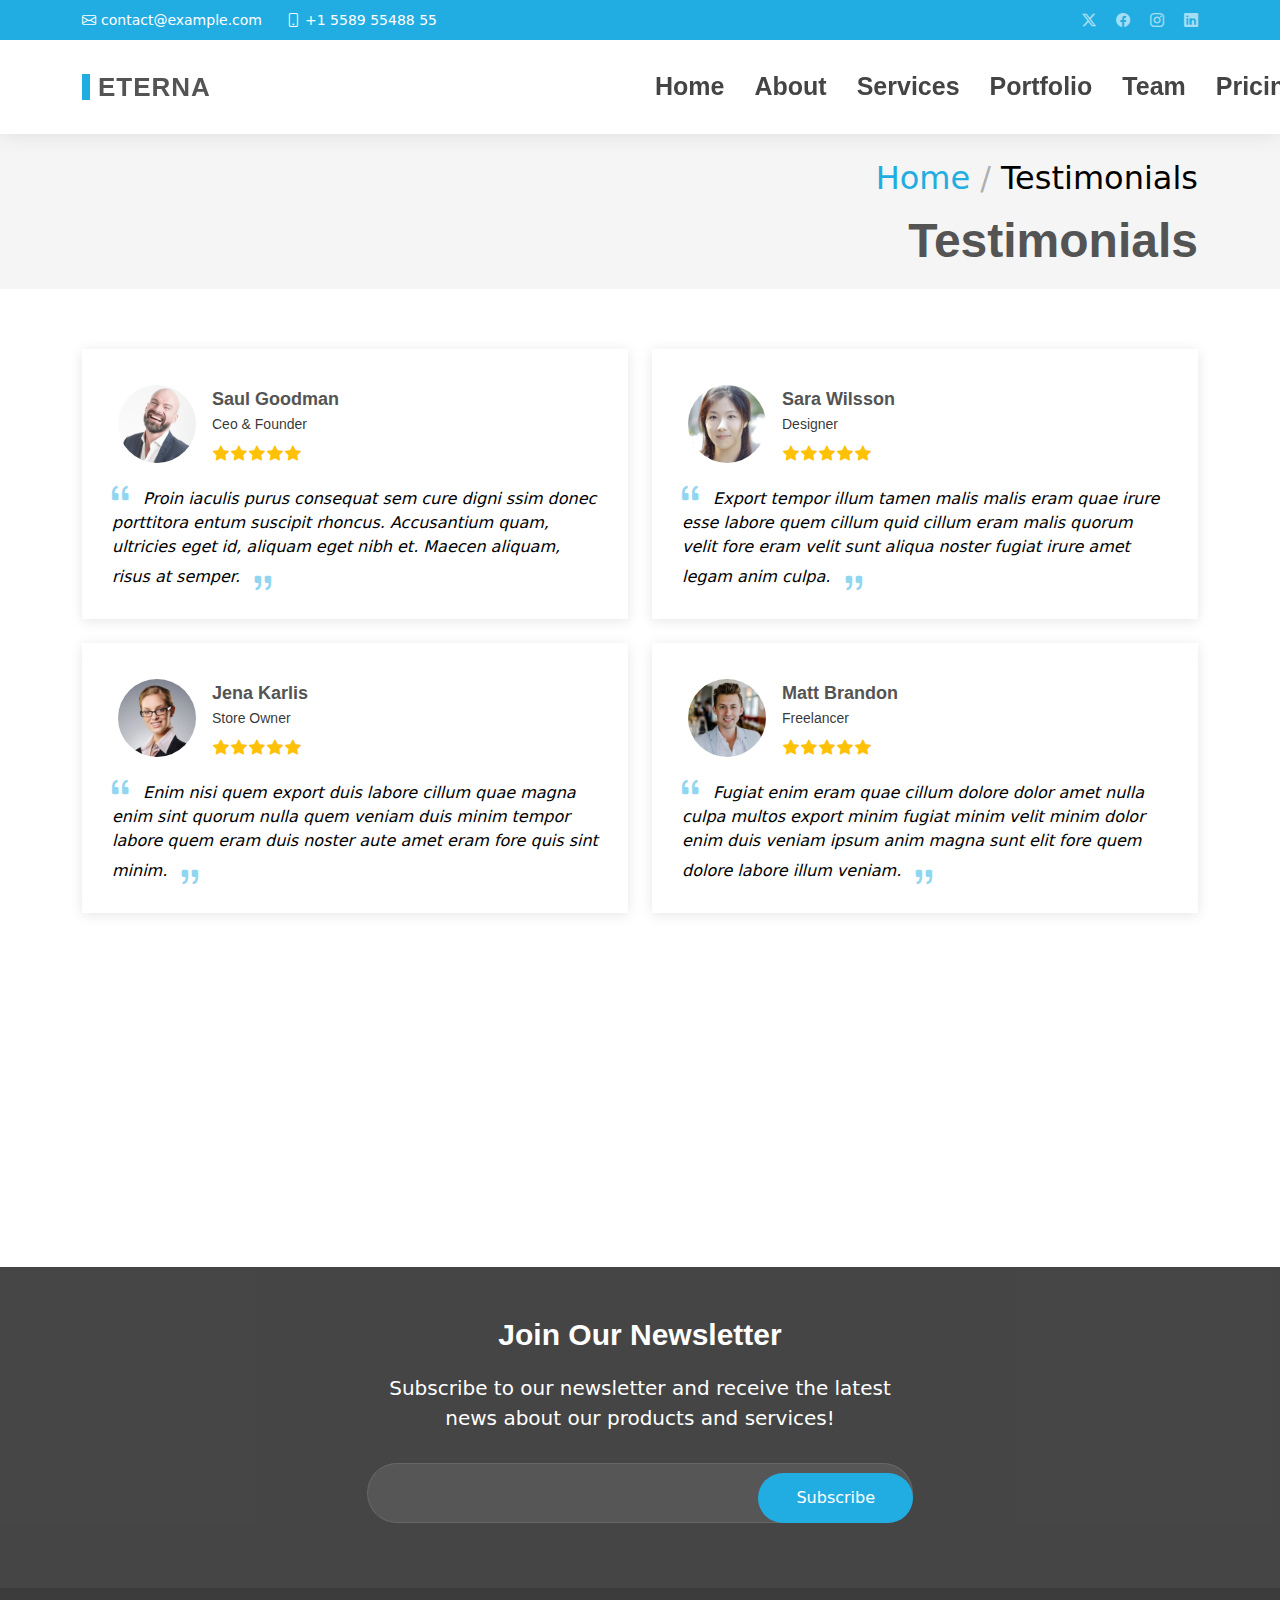
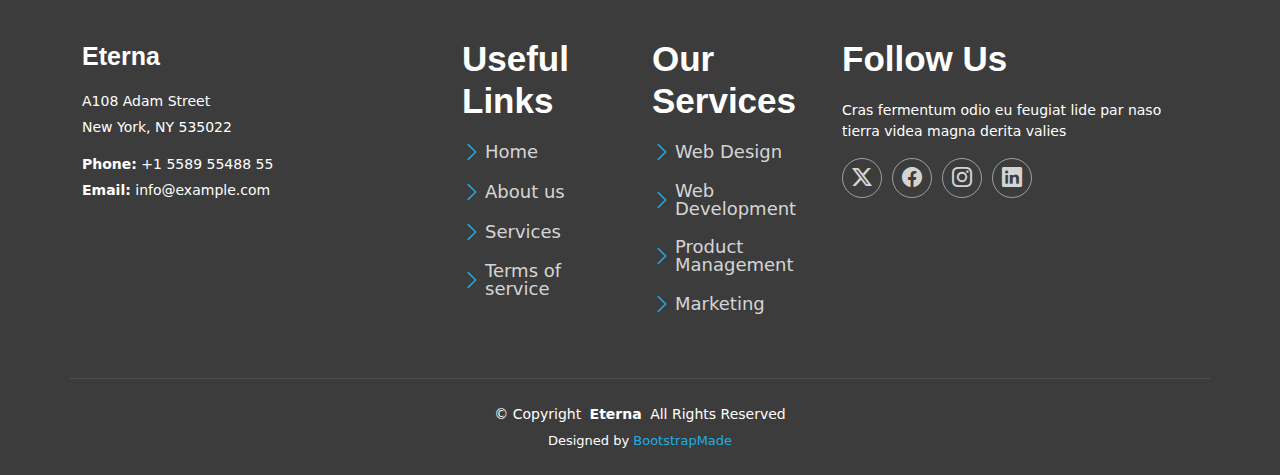
<file: testimonials.html>
<!DOCTYPE html>
<html lang="en">

<head>
  <meta charset="utf-8">
  <meta content="width=device-width, initial-scale=1.0" name="viewport">
  <title>Testimonials - Eterna Bootstrap Template</title>
  <meta content="" name="description">
  <meta content="" name="keywords">

  <!-- Favicons -->
  <link href="assets/img/favicon.png" rel="icon">
  <link href="assets/img/apple-touch-icon.png" rel="apple-touch-icon">

  <!-- Fonts -->
  <link href="https://fonts.googleapis.com" rel="preconnect">
  <link href="https://fonts.gstatic.com" rel="preconnect" crossorigin>
  <link href="https://fonts.googleapis.com/css2?family=Open+Sans:ital,wght@0,300;0,400;0,500;0,600;0,700;0,800;1,300;1,400;1,500;1,600;1,700;1,800&family=Poppins:ital,wght@0,100;0,200;0,300;0,400;0,500;0,600;0,700;0,800;0,900;1,100;1,200;1,300;1,400;1,500;1,600;1,700;1,800;1,900&family=Raleway:ital,wght@0,100;0,200;0,300;0,400;0,500;0,600;0,700;0,800;0,900;1,100;1,200;1,300;1,400;1,500;1,600;1,700;1,800;1,900&display=swap" rel="stylesheet">

  <!-- Vendor CSS Files -->
  <link href="assets/vendor/bootstrap/css/bootstrap.min.css" rel="stylesheet">
  <link href="assets/vendor/bootstrap-icons/bootstrap-icons.css" rel="stylesheet">
  <link href="assets/vendor/aos/aos.css" rel="stylesheet">
  <link href="assets/vendor/swiper/swiper-bundle.min.css" rel="stylesheet">
  <link href="assets/vendor/glightbox/css/glightbox.min.css" rel="stylesheet">

  <!-- Main CSS File -->
  <link href="assets/css/main.css" rel="stylesheet">

  <!-- =======================================================
  * Template Name: Eterna
  * Template URL: https://bootstrapmade.com/eterna-free-multipurpose-bootstrap-template/
  * Updated: Jun 29 2024 with Bootstrap v5.3.3
  * Author: BootstrapMade.com
  * License: https://bootstrapmade.com/license/
  ======================================================== -->
</head>

<body class="testimonials-page">

  <header id="header" class="header sticky-top">

    <div class="topbar d-flex align-items-center dark-background">
      <div class="container d-flex justify-content-center justify-content-md-between">
        <div class="contact-info d-flex align-items-center">
          <i class="bi bi-envelope d-flex align-items-center"><a href="mailto:contact@example.com">contact@example.com</a></i>
          <i class="bi bi-phone d-flex align-items-center ms-4"><span>+1 5589 55488 55</span></i>
        </div>
        <div class="social-links d-none d-md-flex align-items-center">
          <a href="#" class="twitter"><i class="bi bi-twitter-x"></i></a>
          <a href="#" class="facebook"><i class="bi bi-facebook"></i></a>
          <a href="#" class="instagram"><i class="bi bi-instagram"></i></a>
          <a href="#" class="linkedin"><i class="bi bi-linkedin"></i></a>
        </div>
      </div>
    </div><!-- End Top Bar -->

    <div class="branding">

      <div class="container position-relative d-flex align-items-center justify-content-between">
        <a href="index.html" class="logo d-flex align-items-center">
          <!-- Uncomment the line below if you also wish to use an image logo -->
          <!-- <img src="assets/img/logo.png" alt=""> -->
          <h1 class="sitename">Eterna<br></h1>
        </a>

        <nav id="navmenu" class="navmenu">
          <ul>
            <li><a href="index.html">Home</a></li>
            <li><a href="about.html">About</a></li>
            <li><a href="services.html">Services</a></li>
            <li><a href="portfolio.html">Portfolio</a></li>
            <li><a href="team.html">Team</a></li>
            <li><a href="pricing.html">Pricing</a></li>
            <li><a href="blog.html">Blog</a></li>
            <li class="dropdown"><a href="#"><span>Dropdown</span> <i class="bi bi-chevron-down toggle-dropdown"></i></a>
              <ul>
                <li><a href="#">Dropdown 1</a></li>
                <li class="dropdown"><a href="#"><span>Deep Dropdown</span> <i class="bi bi-chevron-down toggle-dropdown"></i></a>
                  <ul>
                    <li><a href="#">Deep Dropdown 1</a></li>
                    <li><a href="#">Deep Dropdown 2</a></li>
                    <li><a href="#">Deep Dropdown 3</a></li>
                    <li><a href="#">Deep Dropdown 4</a></li>
                    <li><a href="#">Deep Dropdown 5</a></li>
                  </ul>
                </li>
                <li><a href="#">Dropdown 2</a></li>
                <li><a href="#">Dropdown 3</a></li>
                <li><a href="#">Dropdown 4</a></li>
              </ul>
            </li>
            <li><a href="contact.html">Contact</a></li>
          </ul>
          <i class="mobile-nav-toggle d-xl-none bi bi-list"></i>
        </nav>

      </div>

    </div>

  </header>

  <main class="main">

    <!-- Page Title -->
    <div class="page-title" data-aos="fade">
      <div class="container">
        <nav class="breadcrumbs">
          <ol>








            
            <li><a href="index.html">Home</a></li>
            <li class="current">Testimonials</li>
          </ol>
        </nav>
        <h1>Testimonials</h1>
      </div>
    </div><!-- End Page Title -->

    <!-- Testimonials Section -->
    <section id="testimonials" class="testimonials section">

      <div class="container">

        <div class="row gy-4">

          <div class="col-lg-6" data-aos="fade-up" data-aos-delay="100">
            <div class="testimonial-item">
              <img src="assets/img/testimonials/testimonials-1.jpg" class="testimonial-img" alt="">
              <h3>Saul Goodman</h3>
              <h4>Ceo &amp; Founder</h4>
              <div class="stars">
                <i class="bi bi-star-fill"></i><i class="bi bi-star-fill"></i><i class="bi bi-star-fill"></i><i class="bi bi-star-fill"></i><i class="bi bi-star-fill"></i>
              </div>
              <p>
                <i class="bi bi-quote quote-icon-left"></i>
                <span>Proin iaculis purus consequat sem cure digni ssim donec porttitora entum suscipit rhoncus. Accusantium quam, ultricies eget id, aliquam eget nibh et. Maecen aliquam, risus at semper.</span>
                <i class="bi bi-quote quote-icon-right"></i>
              </p>
            </div>
          </div><!-- End testimonial item -->

          <div class="col-lg-6" data-aos="fade-up" data-aos-delay="200">
            <div class="testimonial-item">
              <img src="assets/img/testimonials/testimonials-2.jpg" class="testimonial-img" alt="">
              <h3>Sara Wilsson</h3>
              <h4>Designer</h4>
              <div class="stars">
                <i class="bi bi-star-fill"></i><i class="bi bi-star-fill"></i><i class="bi bi-star-fill"></i><i class="bi bi-star-fill"></i><i class="bi bi-star-fill"></i>
              </div>
              <p>
                <i class="bi bi-quote quote-icon-left"></i>
                <span>Export tempor illum tamen malis malis eram quae irure esse labore quem cillum quid cillum eram malis quorum velit fore eram velit sunt aliqua noster fugiat irure amet legam anim culpa.</span>
                <i class="bi bi-quote quote-icon-right"></i>
              </p>
            </div>
          </div><!-- End testimonial item -->

          <div class="col-lg-6" data-aos="fade-up" data-aos-delay="300">
            <div class="testimonial-item">
              <img src="assets/img/testimonials/testimonials-3.jpg" class="testimonial-img" alt="">
              <h3>Jena Karlis</h3>
              <h4>Store Owner</h4>
              <div class="stars">
                <i class="bi bi-star-fill"></i><i class="bi bi-star-fill"></i><i class="bi bi-star-fill"></i><i class="bi bi-star-fill"></i><i class="bi bi-star-fill"></i>
              </div>
              <p>
                <i class="bi bi-quote quote-icon-left"></i>
                <span>Enim nisi quem export duis labore cillum quae magna enim sint quorum nulla quem veniam duis minim tempor labore quem eram duis noster aute amet eram fore quis sint minim.</span>
                <i class="bi bi-quote quote-icon-right"></i>
              </p>
            </div>
          </div><!-- End testimonial item -->

          <div class="col-lg-6" data-aos="fade-up" data-aos-delay="400">
            <div class="testimonial-item">
              <img src="assets/img/testimonials/testimonials-4.jpg" class="testimonial-img" alt="">
              <h3>Matt Brandon</h3>
              <h4>Freelancer</h4>
              <div class="stars">
                <i class="bi bi-star-fill"></i><i class="bi bi-star-fill"></i><i class="bi bi-star-fill"></i><i class="bi bi-star-fill"></i><i class="bi bi-star-fill"></i>
              </div>
              <p>
                <i class="bi bi-quote quote-icon-left"></i>
                <span>Fugiat enim eram quae cillum dolore dolor amet nulla culpa multos export minim fugiat minim velit minim dolor enim duis veniam ipsum anim magna sunt elit fore quem dolore labore illum veniam.</span>
                <i class="bi bi-quote quote-icon-right"></i>
              </p>
            </div>
          </div><!-- End testimonial item -->

          <div class="col-lg-6" data-aos="fade-up" data-aos-delay="500">
            <div class="testimonial-item">
              <img src="assets/img/testimonials/testimonials-5.jpg" class="testimonial-img" alt="">
              <h3>John Larson</h3>
              <h4>Entrepreneur</h4>
              <div class="stars">
                <i class="bi bi-star-fill"></i><i class="bi bi-star-fill"></i><i class="bi bi-star-fill"></i><i class="bi bi-star-fill"></i><i class="bi bi-star-fill"></i>
              </div>
              <p>
                <i class="bi bi-quote quote-icon-left"></i>
                <span>Quis quorum aliqua sint quem legam fore sunt eram irure aliqua veniam tempor noster veniam enim culpa labore duis sunt culpa nulla illum cillum fugiat legam esse veniam culpa fore nisi cillum quid.</span>
                <i class="bi bi-quote quote-icon-right"></i>
              </p>
            </div>
          </div><!-- End testimonial item -->

          <div class="col-lg-6" data-aos="fade-up" data-aos-delay="600">
            <div class="testimonial-item">
              <img src="assets/img/testimonials/testimonials-6.jpg" class="testimonial-img" alt="">
              <h3>Emily Harison</h3>
              <h4>Store Owner</h4>
              <div class="stars">
                <i class="bi bi-star-fill"></i><i class="bi bi-star-fill"></i><i class="bi bi-star-fill"></i><i class="bi bi-star-fill"></i><i class="bi bi-star-fill"></i>
              </div>
              <p>
                <i class="bi bi-quote quote-icon-left"></i>
                <span>Eius ipsam praesentium dolor quaerat inventore rerum odio. Quos laudantium adipisci eius. Accusamus qui iste cupiditate sed temporibus est aspernatur. Sequi officiis ea et quia quidem.</span>
                <i class="bi bi-quote quote-icon-right"></i>
              </p>
            </div>
          </div><!-- End testimonial item -->

        </div>

      </div>

    </section><!-- /Testimonials Section -->

  </main>

  <footer id="footer" class="footer position-relative dark-background">

    <div class="footer-newsletter">
      <div class="container">
        <div class="row justify-content-center text-center">
          <div class="col-lg-6">
            <h4>Join Our Newsletter</h4>
            <p>Subscribe to our newsletter and receive the latest news about our products and services!</p>
            <form action="forms/newsletter.php" method="post" class="php-email-form">
              <div class="newsletter-form"><input type="email" name="email"><input type="submit" value="Subscribe"></div>
              <div class="loading">Loading</div>
              <div class="error-message"></div>
              <div class="sent-message">Your subscription request has been sent. Thank you!</div>
            </form>
          </div>
        </div>
      </div>
    </div>

    <div class="container footer-top">
      <div class="row gy-4">
        <div class="col-lg-4 col-md-6 footer-about">
          <a href="index.html" class="d-flex align-items-center">
            <span class="sitename">Eterna</span>
          </a>
          <div class="footer-contact pt-3">
            <p>A108 Adam Street</p>
            <p>New York, NY 535022</p>
            <p class="mt-3"><strong>Phone:</strong> <span>+1 5589 55488 55</span></p>
            <p><strong>Email:</strong> <span>info@example.com</span></p>
          </div>
        </div>

        <div class="col-lg-2 col-md-3 footer-links">
          <h4>Useful Links</h4>
          <ul>
            <li><i class="bi bi-chevron-right"></i> <a href="#">Home</a></li>
            <li><i class="bi bi-chevron-right"></i> <a href="#">About us</a></li>
            <li><i class="bi bi-chevron-right"></i> <a href="#">Services</a></li>
            <li><i class="bi bi-chevron-right"></i> <a href="#">Terms of service</a></li>
          </ul>
        </div>

        <div class="col-lg-2 col-md-3 footer-links">
          <h4>Our Services</h4>
          <ul>
            <li><i class="bi bi-chevron-right"></i> <a href="#">Web Design</a></li>
            <li><i class="bi bi-chevron-right"></i> <a href="#">Web Development</a></li>
            <li><i class="bi bi-chevron-right"></i> <a href="#">Product Management</a></li>
            <li><i class="bi bi-chevron-right"></i> <a href="#">Marketing</a></li>
          </ul>
        </div>

        <div class="col-lg-4 col-md-12">
          <h4>Follow Us</h4>
          <p>Cras fermentum odio eu feugiat lide par naso tierra videa magna derita valies</p>
          <div class="social-links d-flex">
            <a href=""><i class="bi bi-twitter-x"></i></a>
            <a href=""><i class="bi bi-facebook"></i></a>
            <a href=""><i class="bi bi-instagram"></i></a>
            <a href=""><i class="bi bi-linkedin"></i></a>
          </div>
        </div>

      </div>
    </div>

    <div class="container copyright text-center mt-4">
      <p>© <span>Copyright</span> <strong class="px-1 sitename">Eterna</strong> <span>All Rights Reserved</span></p>
      <div class="credits">
        <!-- All the links in the footer should remain intact. -->
        <!-- You can delete the links only if you've purchased the pro version. -->
        <!-- Licensing information: https://bootstrapmade.com/license/ -->
        <!-- Purchase the pro version with working PHP/AJAX contact form: [buy-url] -->
        Designed by <a href="https://bootstrapmade.com/">BootstrapMade</a>
      </div>
    </div>

  </footer>

  <!-- Scroll Top -->
  <a href="#" id="scroll-top" class="scroll-top d-flex align-items-center justify-content-center"><i class="bi bi-arrow-up-short"></i></a>

  <!-- Preloader -->
  <div id="preloader"></div>

  <!-- Vendor JS Files -->
  <script src="assets/vendor/bootstrap/js/bootstrap.bundle.min.js"></script>
  <script src="assets/vendor/php-email-form/validate.js"></script>
  <script src="assets/vendor/aos/aos.js"></script>
  <script src="assets/vendor/swiper/swiper-bundle.min.js"></script>
  <script src="assets/vendor/purecounter/purecounter_vanilla.js"></script>
  <script src="assets/vendor/waypoints/noframework.waypoints.js"></script>
  <script src="assets/vendor/glightbox/js/glightbox.min.js"></script>
  <script src="assets/vendor/imagesloaded/imagesloaded.pkgd.min.js"></script>
  <script src="assets/vendor/isotope-layout/isotope.pkgd.min.js"></script>

  <!-- Main JS File -->
  <script src="assets/js/main.js"></script>

</body>

</html>
</file>
<file: assets/css/main.css>
/**
* Template Name: Eterna
* Template URL: https://bootstrapmade.com/eterna-free-multipurpose-bootstrap-template/
* Updated: Jun 29 2024 with Bootstrap v5.3.3
* Author: BootstrapMade.com
* License: https://bootstrapmade.com/license/
*/

/*--------------------------------------------------------------
# Font & Color Variables
# Help: https://bootstrapmade.com/color-system/
--------------------------------------------------------------*/
/* Fonts */
:root {
  --default-font: "Roboto", system-ui, -apple-system, "Segoe UI", "Helvetica Neue", Arial, "Noto Sans", "Liberation Sans", sans-serif, "Apple Color Emoji", "Segoe UI Emoji", "Segoe UI Symbol", "Noto Color Emoji";
  --heading-font: "Roboto", sans-serif;
  --nav-font: "Roboto", sans-serif;
}



/* Global Colors - The following color variables are used throughout the website. Updating them here will change the color scheme of the entire website */
:root { 
  --background-color: #ffffff; /* Background color for the entire website, including individual sections */
  --default-color: black; /* Default color used for the majority of the text content across the entire website */
  --heading-color: #545454; /* Color for headings, subheadings and title throughout the website */
  --accent-color: rgb(34, 173, 226); /* Accent color that represents your brand on the website. It's used for buttons, links, and other elements that need to stand out */
  --surface-color: #ffffff; /* The surface color is used as a background of boxed elements within sections, such as cards, icon boxes, or other elements that require a visual separation from the global background. */
  --contrast-color: #ffffff; /* Contrast color for text, ensuring readability against backgrounds of accent, heading, or default colors. */
}

/* Nav Menu Colors - The following color variables are used specifically for the navigation menu. They are separate from the global colors to allow for more customization options */
:root {
  --nav-color: #444444;  /* The default color of the main navmenu links */
  --nav-hover-color: rgb(34, 173, 226); /* Applied to main navmenu links when they are hovered over or active */
  --nav-mobile-background-color: #ffffff; /* Used as the background color for mobile navigation menu */
  --nav-dropdown-background-color: #ffffff; /* Used as the background color for dropdown items that appear when hovering over primary navigation items */
  --nav-dropdown-color: #444444; /* Used for navigation links of the dropdown items in the navigation menu. */
  --nav-dropdown-hover-color: rgb(34, 173, 226); /* Similar to --nav-hover-color, this color is applied to dropdown navigation links when they are hovered over. */
}

/* Color Presets - These classes override global colors when applied to any section or element, providing reuse of the sam color scheme. */

.light-background {
  --background-color: #f9f9f9;
  --surface-color: #ffffff;
}

.dark-background {
  --background-color: #3c3c3c;
  --default-color: #ffffff;
  --heading-color: #ffffff;
  --surface-color: #565656;
  --contrast-color: #ffffff;
}

/* Smooth scroll */
:root {
  scroll-behavior: smooth;
}

/*--------------------------------------------------------------
# General Styling & Shared Classes
--------------------------------------------------------------*/
body {
  color: var(--default-color);
  background-color: var(--background-color);
  font-family: var(--default-font);
}

a {
  color: var(--accent-color);
  text-decoration: none;
  transition: 0.3s;
}

a:hover {
  color: color-mix(in srgb, var(--accent-color), transparent 25%);
  text-decoration: none;
}

h1,
h2,
h3,
h4,
h5,
h6 {
  color: var(--heading-color);
  font-family: var(--heading-font);
}

/* PHP Email Form Messages
------------------------------*/
.php-email-form .error-message {
  display: none;
  background: #df1529;
  color: #ffffff;
  text-align: left;
  padding: 15px;
  margin-bottom: 24px;
  font-weight: 600;
}

.php-email-form .sent-message {
  display: none;
  color: #ffffff;
  background: #059652;
  text-align: center;
  padding: 15px;
  margin-bottom: 24px;
  font-weight: 600;
}

.php-email-form .loading {
  display: none;
  background: var(--surface-color);
  text-align: center;
  padding: 15px;
  margin-bottom: 24px;
}

.php-email-form .loading:before {
  content: "";
  display: inline-block;
  border-radius: 50%;
  width: 24px;
  height: 24px;
  margin: 0 10px -6px 0;
  border: 3px solid var(--accent-color);
  border-top-color: var(--surface-color);
  animation: php-email-form-loading 1s linear infinite;
}

@keyframes php-email-form-loading {
  0% {
    transform: rotate(0deg);
  }

  100% {
    transform: rotate(360deg);
  }
}

/*--------------------------------------------------------------
# Global Header
--------------------------------------------------------------*/
.header {
  background-color: var(--background-color);
  color: var(--default-color);
  transition: all 0.5s;
  z-index: 997;
  box-shadow: 0px 0px 20px 0px rgba(0, 0, 0, 0.1);
}

.header .topbar {
  background-color: var(--accent-color);
  height: 40px;
  padding: 0;
  font-size: 14px;
  transition: all 0.5s;
}

.header .topbar .contact-info i {
  font-style: normal;
  color: #fff !important;
}

.header .topbar .contact-info i a,
.header .topbar .contact-info i span {
  padding-left: 5px;
  color: var(--default-color);
}

@media (max-width: 575px) {

  .header .topbar .contact-info i a,
  .header .topbar .contact-info i span {
    font-size: 13px;
  }
}

.header .topbar .contact-info i a {
  line-height: 0;
  transition: 0.3s;
  color: var(--default-color);
}

.header .topbar .contact-info i a:hover {
  color: var(--accent-color);
  text-decoration: underline;
}

.header .topbar .social-links a {
  color: color-mix(in srgb, var(--default-color), transparent 40%);
  line-height: 0;
  transition: 0.3s;
  margin-left: 20px;
}

.header .topbar .social-links a:hover {
  color: var(--accent-color);
}

.header .branding {
  padding: 10px 0;
}

.header .logo {
  line-height: 1;
  /* width:25%; */
}

.header .logo img {
  max-height: 36px;
  margin-right: 8px;
  width:200px
}

.header .logo h1 {
  font-size: 26px;
  padding: 0 0 0 8px;
  margin: 11px 0;
  line-height: 1;
  font-weight: 700;
  letter-spacing: 1px;
  text-transform: uppercase;
  border-left: 8px solid var(--accent-color);
}

/*--------------------------------------------------------------
# Navigation Menu
--------------------------------------------------------------*/
/* Navmenu - Desktop */
@media (min-width: 1200px) {
  .navmenu {
    padding: 0;
    width:50%;
  }

  .navmenu ul {
    margin: 0;
    padding: 0;
    display: flex;
    list-style: none;
    align-items: center;
    /* justify-content: space-between; */
  }

  .navmenu li {
    position: relative;
  }

  .navmenu a,
  .navmenu a:focus {
    color: var(--nav-color);
    padding: 18px 15px;
    font-weight: bold;
    font-size: 25px;
    font-family: var(--nav-font);
    font-weight: 00;
    display: flex;
    align-items: center;
    justify-content: space-between;
    white-space: nowrap;
    transition: 0.3s;
  }

  .navmenu a i,
  .navmenu a:focus i {
    line-height: 0;
    margin-left: 5px;
    transition: 0.3s;

  }

  .navmenu li:last-child a {
    padding-right: 0;
  }

  .navmenu li:hover>a,
  .navmenu .active,
  .navmenu .active:focus {
    color: var(--nav-hover-color);
  }

  .navmenu .dropdown ul {
    margin: 0;
    padding: 10px 0;
    background: var(--nav-dropdown-background-color);
    display: block;
    position: absolute;
    visibility: hidden;
    left: 14px;
    top: 130%;
    opacity: 0;
    transition: 0.3s;
    border-radius: 4px;
    z-index: 99;
    box-shadow: 0px 0px 30px rgba(0, 0, 0, 0.1);
  }

  .navmenu .dropdown ul li {
    min-width: 200px;
  }

  


  .navmenu .dropdown ul a:hover,
  .navmenu .dropdown ul .active:hover,
  .navmenu .dropdown ul li:hover>a {
    color: var(--nav-dropdown-hover-color);
  }

  .navmenu .dropdown:hover>ul {
    opacity: 1;
    top: 100%;
    visibility: visible;
  }

  .navmenu .dropdown .dropdown ul {
    top: 0;
    left: -90%;
    visibility: hidden;
  }

  .navmenu .dropdown .dropdown:hover>ul {
    opacity: 1;
    top: 0;
    left: -100%;
    visibility: visible;
  }
}

/* Navmenu - Mobile */
@media (max-width: 1199px) {
  .mobile-nav-toggle {
    color: var(--nav-color);
    font-size: 28px;
    line-height: 0;
    margin-right: 10px;
    cursor: pointer;
    transition: color 0.3s;
  }

  .navmenu {
    padding: 0;
    z-index: 9997;
  }

  .navmenu ul {
    display: none;
    position: absolute;
    inset: 60px 20px 20px 20px;
    padding: 10px 0;
    margin: 0;
    border-radius: 6px;
    background-color: var(--nav-mobile-background-color);
    border: 1px solid color-mix(in srgb, var(--default-color), transparent 90%);
    box-shadow: none;
    overflow-y: auto;
    transition: 0.3s;
    z-index: 9998;
  }

  .navmenu a,
  .navmenu a:focus {
    color: var(--nav-dropdown-color);
    padding: 10px 20px;
    font-family: var(--nav-font);
    font-size: 17px;
    font-weight: 500;
    display: flex;
    align-items: center;
    justify-content: space-between;
    white-space: nowrap;
    transition: 0.3s;
  }

  .navmenu a i,
  .navmenu a:focus i {
    font-size: 12px;
    line-height: 0;
    margin-left: 5px;
    width: 30px;
    height: 30px;
    display: flex;
    align-items: center;
    justify-content: center;
    border-radius: 50%;
    transition: 0.3s;
    background-color: color-mix(in srgb, var(--accent-color), transparent 90%);
  }

  .navmenu a i:hover,
  .navmenu a:focus i:hover {
    background-color: var(--accent-color);
    color: var(--contrast-color);
  }

  .navmenu a:hover,
  .navmenu .active,
  .navmenu .active:focus {
    color: var(--nav-dropdown-hover-color);
  }

  .navmenu .active i,
  .navmenu .active:focus i {
    background-color: var(--accent-color);
    color: var(--contrast-color);
    transform: rotate(180deg);
  }

  .navmenu .dropdown ul {
    position: static;
    display: none;
    z-index: 99;
    padding: 10px 0;
    margin: 10px 20px;
    background-color: var(--nav-dropdown-background-color);
    transition: all 0.5s ease-in-out;
  }

  .navmenu .dropdown ul ul {
    background-color: rgba(33, 37, 41, 0.1);
  }

  .navmenu .dropdown>.dropdown-active {
    display: block;
    background-color: rgba(33, 37, 41, 0.03);
  }

  .mobile-nav-active {
    overflow: hidden;
  }

  .mobile-nav-active .mobile-nav-toggle {
    color: #fff;
    position: absolute;
    font-size: 32px;
    top: 15px;
    right: 15px;
    margin-right: 0;
    z-index: 9999;
  }

  .mobile-nav-active .navmenu {
    position: fixed;
    overflow: hidden;
    inset: 0;
    background: rgba(33, 37, 41, 0.8);
    transition: 0.3s;
  }

  .mobile-nav-active .navmenu>ul {
    display: block;
  }
}

/*--------------------------------------------------------------
# Global Footer
--------------------------------------------------------------*/
.footer {
  color: var(--default-color);
  background-color: var(--background-color);
  font-size: 14px;
  position: relative;
}

.footer .footer-newsletter {
  background-color: color-mix(in srgb, var(--default-color), transparent 95%);
  padding: 50px 0;
}

.footer .footer-newsletter h4 {
  font-size: 30px;
}

.footer .footer-newsletter p{
  font-size:20px
}
.footer .footer-newsletter .newsletter-form {
  margin-top: 30px;
  margin-bottom: 15px;
  padding: 6px 8px;
  position: relative;
  background-color: var(--surface-color);
  border: 1px solid color-mix(in srgb, var(--default-color), transparent 90%);
  display: flex;
  transition: 0.3s;
  border-radius: 50px;
}

.footer .footer-newsletter .newsletter-form:focus-within {
  border-color: var(--accent-color);
}

.footer .footer-newsletter .newsletter-form input[type=email] {
  border: 0;
  padding: 4px 8px;
  width: 100%;
  background-color: var(--surface-color);
  color: var(--background-color);
}

.footer .footer-newsletter .newsletter-form input[type=email]:focus-visible {
  outline: none;
}

.footer  input[type=submit] {
  border: 0;
  font-size: 16px;
  padding: 0 20px;
  margin: 3px -9px -7px 0;
  background: var(--accent-color);
  color: var(--contrast-color);
  transition: 0.3s;
  border-radius: 50px;
  width: 200px;
  height: 50px;
  
}

.footer  input[type=submit]:hover {
  background: color-mix(in srgb, var(--accent-color), transparent 20%);
}

.footer .footer-top {
  padding-top: 50px;
}

.footer .social-links a {
  display: flex;
  align-items: center;
  justify-content: center;
  width: 40px;
  height: 40px;
  border-radius: 50%;
  border: 1px solid color-mix(in srgb, var(--default-color), transparent 50%);
  font-size: 20px;
  color: color-mix(in srgb, var(--default-color), transparent 20%);
  margin-right: 10px;
  transition: 0.3s;
}

.footer .social-links a:hover {
  color: var(--accent-color);
  border-color: var(--accent-color);
}

.footer h4 {
  font-size: 35px;
  font-weight: bold;
  position: relative;
  padding-bottom: 12px;
}

.footer .footer-links {
  margin-bottom: 30px;
  font-size: 18px;
}

.footer .footer-links ul {
  list-style: none;
  padding: 0;
  margin: 0;
}

.footer .footer-links ul i {
  margin-right: 3px;
  font-size: 20px;
  line-height: 0;
  color: var(--accent-color);
}

.footer .footer-links ul li {
  padding: 10px 0;
  display: flex;
  align-items: center;
}

.footer .footer-links ul li:first-child {
  padding-top: 0;
}

.footer .footer-links ul a {
  display: inline-block;
  color: color-mix(in srgb, var(--default-color), transparent 20%);
  line-height: 1;
}

.footer .footer-links ul a:hover {
  color: var(--accent-color);
}

.footer .footer-about a {
  color: var(--heading-color);
  font-size: 25px;
  font-weight: 600;
  font-family: var(--heading-font);
}

.footer .footer-contact p {
  margin-bottom: 5px;
}

.footer .copyright {
  padding-top: 25px;
  padding-bottom: 25px;
  border-top: 1px solid color-mix(in srgb, var(--default-color), transparent 90%);
}

.footer .copyright p {
  margin-bottom: 0;
}

.footer .credits {
  margin-top: 6px;
  font-size: 13px;
}

/*--------------------------------------------------------------
# Preloader
--------------------------------------------------------------*/
#preloader {
  position: fixed;
  inset: 0;
  z-index: 999999;
  overflow: hidden;
  background: var(--background-color);
  transition: all 0.6s ease-out;
}

#preloader:before {
  content: "";
  position: fixed;
  top: calc(50% - 30px);
  left: calc(50% - 30px);
  border: 6px solid #ffffff;
  border-color: var(--accent-color) transparent var(--accent-color) transparent;
  border-radius: 50%;
  width: 60px;
  height: 60px;
  animation: animate-preloader 1.5s linear infinite;
}

@keyframes animate-preloader {
  0% {
    transform: rotate(0deg);
  }

  100% {
    transform: rotate(360deg);
  }
}

/*--------------------------------------------------------------
# Scroll Top Button
--------------------------------------------------------------*/
.scroll-top {
  position: fixed;
  visibility: hidden;
  opacity: 0;
  right: 15px;
  bottom: 15px;
  z-index: 99999;
  background-color: var(--accent-color);
  width: 40px;
  height: 40px;
  border-radius: 4px;
  transition: all 0.4s;
}

.scroll-top i {
  font-size: 24px;
  color: var(--contrast-color);
  line-height: 0;
}

.scroll-top:hover {
  background-color: color-mix(in srgb, var(--accent-color), transparent 20%);
  color: var(--contrast-color);
}

.scroll-top.active {
  visibility: visible;
  opacity: 1;
}

/*--------------------------------------------------------------
# Disable aos animation delay on mobile devices
--------------------------------------------------------------*/
@media screen and (max-width: 768px) {
  [data-aos-delay] {
    transition-delay: 0 !important;
  }
}

/*--------------------------------------------------------------
# Global Page Titles & Breadcrumbs
--------------------------------------------------------------*/
.page-title {
  --background-color: color-mix(in srgb, var(--default-color), transparent 96%);
  color: var(--default-color);
  background-color: var(--background-color);
  padding: 20px 0;
  position: relative;
  text-align: right;
}

.page-title h1 {
  font-size: 3rem;
  font-weight: 700;
  margin: 0;
}

.page-title .breadcrumbs ol {
  display: flex;
  flex-wrap: wrap;
  list-style: none;
  padding: 0 0 10px 0;
  margin: 0;
  font-size: 14px;
  justify-content: end;
}

.page-title .breadcrumbs ol li+li {
  padding-left: 10px;
  font-size:2rem;
}

.page-title .breadcrumbs ol li a{
  font-size:2rem;
}
.page-title .breadcrumbs ol li+li::before {
  content: "/";
  display: inline-block;
  padding-right: 10px;
  color: color-mix(in srgb, var(--default-color), transparent 70%);
}

/*--------------------------------------------------------------
# Global Sections
--------------------------------------------------------------*/
section,
.section {
  color: var(--default-color);
  background-color: var(--background-color);
  padding: 60px 0;
  scroll-margin-top: 100px;
  overflow: clip;
}

@media (max-width: 1199px) {

  section,
  .section {
    scroll-margin-top: 66px;
  }
}

/*--------------------------------------------------------------
# Global Section Titles
--------------------------------------------------------------*/
.section-title {
  text-align: center;
  padding-bottom: 60px;
  position: relative;
}

.section-title h2 {
  font-size: 70px;
  font-weight: 700;
  margin-bottom: 20px;
  padding-bottom: 20px;
  position: relative;
}

.section-title h2:after {
  content: "";
  position: absolute;
  display: block;
  width: 50px;
  height: 3px;
  background: var(--accent-color);
  left: 0;
  right: 0;
  bottom: 0;
  margin: auto;
}

.section-title p {
  margin-bottom: 0;
  font-size:20px;
}

/*--------------------------------------------------------------
# Hero Section
--------------------------------------------------------------*/
.hero {
  padding: 0;
}

.hero .carousel {
  width: 100%;
  min-height: 70vh;
  padding: 0;
  margin: 0;
  background-color: var(--background-color);
  position: relative;
  z-index: 1;
  overflow: hidden;
}

@media (max-height: 400px) {
  .hero .carousel {
    min-height: 100vh;
  }
}

.hero> img {
  position: absolute;
  inset: 0;
  display: block;
  width: 100%;
  height: 100%;
  object-fit: cover;
  z-index: 1;
}

.hero .carousel-item {
  position: absolute;
  inset: 0;
  background-size: cover;
  background-position: center;
  background-repeat: no-repeat;
  overflow: hidden;
}

.hero .carousel-item:before {
  content: "";
  background: color-mix(in srgb, var(--background-color), transparent 20%);
  position: absolute;
  inset: 0;
  z-index: 2;
}

.hero .carousel-item::before {
  content: "";
  background-color: color-mix(in srgb, var(--background-color), transparent 20%);
  position: absolute;
  inset: 0;
}

.hero .carousel-container {
  position: absolute;
  inset: 90px 64px 64px 64px;
  display: flex;
  justify-content: center;
  align-items: center;
  flex-direction: column;
  z-index: 3;
}

.hero .carousel-item h2 {
  margin-bottom: 30px;
  font-size: 90px;
  font-weight: 700;
  /* animation: fadeInDown 1s both; */
}

.hero .carousel-item h2 span {
  color: var(--accent-color);
}

@media (max-width: 768px) {
  .hero .carousel-item h2 {
    font-size: 30px;
  }
}

.hero .carousel-item p {
  /* animation: fadeInDown 1s both 0.2s; */
  font-size:28px;
}

@media (min-width: 1024px) {

  .hero h2,
 {
    /* max-width: 60%; */
  }
}

.hero .btn-get-started {
  color: var(--contrast-color);
  background: var(--accent-color);
  font-family: var(--heading-font);
  font-weight: 500;
  font-size: 15px;
  letter-spacing: 1px;
  display: inline-block;
  padding: 8px 32px;
  border-radius: 50px;
  transition: 0.5s;
  margin: 10px;
  animation: fadeInUp 1s both 0.4s;
}

.hero .btn-get-started:hover {
  background: color-mix(in srgb, var(--accent-color), transparent 20%);
}

.hero .carousel-control-prev,
.hero .carousel-control-next {
  width: 15%;
  transition: 0.3s;
  opacity: 0.4;
}

.hero .carousel-control-prev:focus,
.hero .carousel-control-next:focus {
  opacity: 0.5;
}

.hero .carousel-control-prev:hover,
.hero .carousel-control-next:hover {
  opacity: 0.9;
}

@media (min-width: 1024px) {

  .hero .carousel-control-prev,
  .hero .carousel-control-next {
    width: 5%;
  }
}

.hero .carousel-control-next-icon,
.hero .carousel-control-prev-icon {
  background: none;
  color: var(--default-color);
  font-size: 48px;
  line-height: 1;
}

.hero .carousel-indicators li {
  list-style-type: none;
  cursor: pointer;
  background: var(--accent-color);
  overflow: hidden;
  border: 0;
  width: 12px;
  height: 12px;
  border-radius: 50px;
  margin-bottom: 180px;
  opacity: 0.2;
}

.hero .carousel-indicators li.active {
  opacity: 1;
}

@media (max-height: 768px),
(max-width: 1024px) {
  .hero .carousel-indicators li {
    margin-bottom: 20px;
  }
}
@media (max-width: 768px){
  .carousel-item .img-fluid {
    transform: translate(0px, 60px) !important;
    width: 100%;
}
}

.hero .featured {
  margin-top: 130px;
  padding-top: 70px;
  padding-bottom: 70px;
  position: relative;
  z-index: 2;
}

.carousel-item .img-fluid{
 transform:translate(70px,150px);
 /* height:85% */
}
@media (max-height: 768px),
(max-width: 1024px) {
  .hero .featured {
    margin-top: 0;
  }
}

.hero .featured-item {
  background-color: var(--surface-color);
  box-shadow: 0px 0 25px 0 rgba(0, 0, 0, 0.1);
  padding: 40px 30px;
  transition: all 0.3s ease-in-out;
  height: 100%;
  width: 100%;
  position: relative;
  z-index: 1;
}

.hero .featured-item:before {
  content: "";
  position: absolute;
  background: var(--accent-color);
  inset: 100% 0 0 0;
  transition: all 0.3s;
  z-index: -1;
}

.hero .featured-item .icon {
  margin-bottom: 10px;
}

.hero .featured-item .icon i {
  color: var(--accent-color);
  font-size: 36px;
  transition: ease-in-out 0.3s;
}

.hero .featured-item h4 {
  font-weight: 700;
  margin-bottom: 15px;
  font-size: 20px;
}

.hero .featured-item h4 a {
  color: var(--heading-color);
  transition: ease-in-out 0.3s;
  font-size:27px;
}

.hero .featured-item p {
  line-height: 24px;
  font-size: 17px;
  margin-bottom: 0;
  transition: ease-in-out 0.3s;
}

.hero .featured-item:hover h4 a,
.hero .featured-item:hover .icon i,
.hero .featured-item:hover p {
  color: var(--contrast-color);
}

.hero .featured-item:hover:before {
  background: var(--accent-color);
  inset: 0;
  border-radius: 0px;
}

@keyframes fadeInUp {
  from {
    opacity: 0;
    transform: translate3d(0, 100%, 0);
  }

  to {
    opacity: 1;
    transform: translate3d(0, 0, 0);
  }
}

@keyframes fadeInDown {
  from {
    opacity: 0;
    transform: translate3d(0, -100%, 0);
  }

  to {
    opacity: 1;
    transform: translate3d(0, 0, 0);
  }
}

/*--------------------------------------------------------------
# About Section
--------------------------------------------------------------*/
.about .content h3 {
  font-size: 3.75rem;
  font-weight: 700;
}

.about .content .fst-italic {
  color: color-mix(in srgb, var(--default-color), transparent 40%);
  font-size:20px;
}

.about .content ul {
  list-style: none;
  padding: 0;
}

.about .content ul li {
  padding: 10px 0 0 0;
  display: flex;
  justify-content: end;
  font-size:20px;
  font-weight:700;
}

.about .content ul i {
  color: var(--accent-color);
  margin-right: 0.5rem;
  line-height: 1.2;
  font-size: 2.25rem;
}

.about .content p:last-child {
  margin-bottom: 0;
  margin-top: 20px;
  font-size:20px

}

/*--------------------------------------------------------------
# Services Section
--------------------------------------------------------------*/
.services .service-item {
  background-color: var(--surface-color);
  text-align: center;
  border: 1px solid color-mix(in srgb, var(--default-color), transparent 85%);
  padding: 80px 20px;
  transition: all ease-in-out 0.3s;
  height: 100%;
}

.services .service-item .icon {
  margin: 0 auto;
  width: 64px;
  height: 64px;
  background: var(--accent-color);
  border-radius: 4px;
  display: flex;
  align-items: center;
  justify-content: center;
  margin-bottom: 20px;
  transition: 0.3s;
  transform-style: preserve-3d;
}

.services .service-item .icon i {
  color: var(--contrast-color);
  font-size: 28px;
  transition: ease-in-out 0.3s;
}

.services .service-item .icon::before {
  position: absolute;
  content: "";
  left: -8px;
  top: -8px;
  height: 100%;
  width: 100%;
  background: color-mix(in srgb, var(--accent-color), transparent 80%);
  border-radius: 5px;
  transition: all 0.3s ease-out 0s;
  transform: translateZ(-1px);
}

.services .service-item h3 {
  font-weight: 700;
  margin: 10px 0 15px 0;
  font-size: 25px;
}

.services .service-item p {
  line-height: 24px;
  font-size: 20px;
  margin-bottom: 0;
}

.services .service-item:hover {
  background: var(--accent-color);
  border-color: var(--accent-color);
}

.services .service-item:hover .icon {
  background: var(--surface-color);
}

.services .service-item:hover .icon i {
  color: var(--accent-color);
}

.services .service-item:hover .icon::before {
  background: color-mix(in srgb, var(--background-color), transparent 70%);
}

.services .service-item:hover h3,
.services .service-item:hover p {
  color: var(--contrast-color);
}

/*--------------------------------------------------------------
# Clients Section
--------------------------------------------------------------*/
.clients .swiper-slide img {
  opacity: 0.5;
  transition: 0.3s;
  filter: grayscale(100);
}

.clients .swiper-slide img:hover {
  filter: none;
  opacity: 1;
}

.clients .swiper-wrapper {
  height: auto;
}

.clients .swiper-pagination {
  margin-top: 20px;
  position: relative;
}

.clients .swiper-pagination .swiper-pagination-bullet {
  width: 12px;
  height: 12px;
  opacity: 1;
  background-color: color-mix(in srgb, var(--default-color), transparent 80%);
}

.clients .swiper-pagination .swiper-pagination-bullet-active {
  background-color: var(--accent-color);
}

/*--------------------------------------------------------------
# Stats Section
--------------------------------------------------------------*/
.stats .stats-item {
  padding: 30px;
  width: 100%;
}

.stats .stats-item i {
  color: var(--accent-color);
  display: block;
  font-size: 44px;
  float: left;
  line-height: 0;
}

.stats .stats-item .purecounter {
  color: var(--heading-color);
  font-size: 48px;
  line-height: 40px;
  display: block;
  font-weight: 700;
  margin-left: 60px;
}

.stats .stats-item p {
  color: color-mix(in srgb, var(--default-color), transparent 40%);
  padding: 15px 0 0 0;
  margin: 0 0 0 60px;
  font-family: var(--heading-font);
  font-size: 14px;
}

/*--------------------------------------------------------------
# Testimonials Section
--------------------------------------------------------------*/
.testimonials .testimonial-item {
  background-color: var(--surface-color);
  box-shadow: 0px 2px 12px rgba(0, 0, 0, 0.1);
  padding: 30px;
  position: relative;
  height: 100%;
}

.testimonials .testimonial-item .testimonial-img {
  width: 90px;
  border-radius: 50px;
  border: 6px solid var(--background-color);
  float: left;
  margin: 0 10px 0 0;
}

.testimonials .testimonial-item h3 {
  font-size: 18px;
  font-weight: bold;
  margin: 10px 0 5px 0;
}

.testimonials .testimonial-item h4 {
  font-size: 14px;
  color: color-mix(in srgb, var(--default-color), transparent 20%);
  margin: 0;
}

.testimonials .testimonial-item .stars {
  margin: 10px 0;
}

.testimonials .testimonial-item .stars i {
  color: #ffc107;
  margin: 0 1px;
}

.testimonials .testimonial-item .quote-icon-left,
.testimonials .testimonial-item .quote-icon-right {
  color: color-mix(in srgb, var(--accent-color), transparent 50%);
  font-size: 26px;
  line-height: 0;
}

.testimonials .testimonial-item .quote-icon-left {
  display: inline-block;
  left: -5px;
  position: relative;
}

.testimonials .testimonial-item .quote-icon-right {
  display: inline-block;
  right: -5px;
  position: relative;
  top: 10px;
  transform: scale(-1, -1);
}

.testimonials .testimonial-item p {
  font-style: italic;
  margin: 15px 0 0 0;
  padding: 0;
}

/*--------------------------------------------------------------
# Skills Section
--------------------------------------------------------------*/
.skills .content h3 {
  font-size: 2rem;
  font-weight: 700;
}

.skills .content p {
  color: color-mix(in srgb, var(--default-color), transparent 30%);
}

.skills .content p:last-child {
  margin-bottom: 0;
}

.skills .content ul {
  list-style: none;
  padding: 0;
}

.skills .content ul li {
  padding-bottom: 10px;
}

.skills .progress {
  height: 60px;
  display: block;
  background: none;
  border-radius: 0;
}

.skills .progress .skill {
  color: var(--default-color);
  padding: 0;
  margin: 0 0 6px 0;
  text-transform: uppercase;
  display: block;
  font-weight: 600;
  font-family: var(--heading-font);
}

.skills .progress .skill .val {
  float: right;
  font-style: normal;
}

.skills .progress-bar-wrap {
  background: color-mix(in srgb, var(--default-color), transparent 90%);
  height: 10px;
}

.skills .progress-bar {
  width: 1px;
  height: 10px;
  transition: 0.9s;
  background-color: var(--accent-color);
}

/*--------------------------------------------------------------
# Portfolio Section
--------------------------------------------------------------*/
.portfolio .portfolio-filters {
  padding: 0;
  margin: 0 auto 20px auto;
  list-style: none;
  text-align: center;
}

.portfolio .portfolio-filters li {
  cursor: pointer;
  display: inline-block;
  padding: 0;
  font-size: 18px;
  font-weight: 500;
  margin: 0 10px;
  line-height: 1;
  margin-bottom: 5px;
  transition: all 0.3s ease-in-out;
}

.portfolio .portfolio-filters li:hover,
.portfolio .portfolio-filters li.filter-active {
  color: var(--accent-color);
}

.portfolio .portfolio-filters li:first-child {
  margin-left: 0;
}

.portfolio .portfolio-filters li:last-child {
  margin-right: 0;
}

@media (max-width: 575px) {
  .portfolio .portfolio-filters li {
    font-size: 14px;
    margin: 0 5px;
  }
}

.portfolio .portfolio-content {
  position: relative;
  overflow: hidden;
}

.portfolio .portfolio-content img {
  transition: 0.3s;
}

.portfolio .portfolio-content .portfolio-info {
  opacity: 0;
  position: absolute;
  inset: 0;
  z-index: 3;
  transition: all ease-in-out 0.3s;
  background: rgba(0, 0, 0, 0.6);
  padding: 15px;
}

.portfolio .portfolio-content .portfolio-info h4 {
  font-size: 14px;
  padding: 5px 10px;
  font-weight: 400;
  color: #ffffff;
  display: inline-block;
  background-color: var(--accent-color);
}

.portfolio .portfolio-content .portfolio-info p {
  position: absolute;
  bottom: 10px;
  text-align: center;
  display: inline-block;
  left: 0;
  right: 0;
  font-size: 16px;
  font-weight: 600;
  color: rgba(255, 255, 255, 0.8);
}

.portfolio .portfolio-content .portfolio-info .preview-link,
.portfolio .portfolio-content .portfolio-info .details-link {
  position: absolute;
  left: calc(50% - 40px);
  font-size: 26px;
  top: calc(50% - 14px);
  color: #fff;
  transition: 0.3s;
  line-height: 1.2;
}

.portfolio .portfolio-content .portfolio-info .preview-link:hover,
.portfolio .portfolio-content .portfolio-info .details-link:hover {
  color: var(--accent-color);
}

.portfolio .portfolio-content .portfolio-info .details-link {
  left: 50%;
  font-size: 34px;
  line-height: 0;
}

.portfolio .portfolio-content:hover .portfolio-info {
  opacity: 1;
}

.portfolio .portfolio-content:hover img {
  transform: scale(1.1);
}

/*--------------------------------------------------------------
# Portfolio Details Section
--------------------------------------------------------------*/
.portfolio-details .portfolio-details-slider img {
  width: 100%;
}

.portfolio-details .portfolio-details-slider .swiper-pagination {
  margin-top: 20px;
  position: relative;
}

.portfolio-details .portfolio-details-slider .swiper-pagination .swiper-pagination-bullet {
  width: 12px;
  height: 12px;
  background-color: color-mix(in srgb, var(--default-color), transparent 85%);
  opacity: 1;
}

.portfolio-details .portfolio-details-slider .swiper-pagination .swiper-pagination-bullet-active {
  background-color: var(--accent-color);
}

.portfolio-details .portfolio-info {
  background-color: var(--surface-color);
  padding: 30px;
  box-shadow: 0px 0 30px rgba(0, 0, 0, 0.1);
}

.portfolio-details .portfolio-info h3 {
  font-size: 22px;
  font-weight: 700;
  margin-bottom: 20px;
  padding-bottom: 20px;
  border-bottom: 1px solid color-mix(in srgb, var(--default-color), transparent 85%);
}

.portfolio-details .portfolio-info ul {
  list-style: none;
  padding: 0;
  font-size: 15px;
}

.portfolio-details .portfolio-info ul li+li {
  margin-top: 10px;
}

.portfolio-details .portfolio-description {
  padding-top: 30px;
}

.portfolio-details .portfolio-description h2 {
  font-size: 26px;
  font-weight: 700;
  margin-bottom: 20px;
}

.portfolio-details .portfolio-description p {
  padding: 0;
  color: color-mix(in srgb, var(--default-color), transparent 30%);
}

/*--------------------------------------------------------------
# Team Section
--------------------------------------------------------------*/
.team .team-member {
  background-color: var(--surface-color);
  box-shadow: 0px 2px 15px rgba(0, 0, 0, 0.1);
  position: relative;
  border-radius: 5px;
  transition: 0.5s;
  padding: 30px;
  height: 100%;
}

@media (max-width: 468px) {
  .team .team-member {
    flex-direction: column;
    justify-content: center !important;
    align-items: center !important;
  }
}

.team .team-member .pic {
  overflow: hidden;
  width: 150px;
  border-radius: 50%;
  flex-shrink: 0;
}

.team .team-member .pic img {
  transition: ease-in-out 0.3s;
}

.team .team-member:hover {
  transform: translateY(-10px);
}

.team .team-member .member-info {
  padding-left: 30px;
}

@media (max-width: 468px) {
  .team .team-member .member-info {
    padding: 30px 0 0 0;
    text-align: center;
  }
}

.team .team-member h4 {
  font-weight: 700;
  margin-bottom: 5px;
  font-size: 20px;
}

.team .team-member span {
  display: block;
  font-size: 15px;
  padding-bottom: 10px;
  position: relative;
  font-weight: 500;
}

.team .team-member span::after {
  content: "";
  position: absolute;
  display: block;
  width: 50px;
  height: 1px;
  background: color-mix(in srgb, var(--default-color), transparent 85%);
  bottom: 0;
  left: 0;
}

@media (max-width: 468px) {
  .team .team-member span::after {
    left: calc(50% - 25px);
  }
}

.team .team-member p {
  margin: 10px 0 0 0;
  font-size: 14px;
}

.team .team-member .social {
  margin-top: 12px;
  display: flex;
  align-items: center;
  justify-content: start;
  width: 100%;
}

@media (max-width: 468px) {
  .team .team-member .social {
    justify-content: center;
  }
}

.team .team-member .social a {
  background: color-mix(in srgb, var(--default-color), transparent 94%);
  transition: ease-in-out 0.3s;
  display: flex;
  align-items: center;
  justify-content: center;
  border-radius: 50px;
  width: 36px;
  height: 36px;
}

.team .team-member .social a i {
  color: color-mix(in srgb, var(--default-color), transparent 20%);
  font-size: 16px;
  margin: 0 2px;
}

.team .team-member .social a:hover {
  background: var(--accent-color);
}

.team .team-member .social a:hover i {
  color: var(--contrast-color);
}

.team .team-member .social a+a {
  margin-left: 8px;
}

/*--------------------------------------------------------------
# Pricing Section
--------------------------------------------------------------*/
.pricing {
  padding: 60px 0 120px 0;
}

.pricing .section-title {
  margin-bottom: 40px;
}

.pricing .pricing-item {
  background-color: var(--surface-color);
  box-shadow: 0 3px 20px -2px rgba(0, 0, 0, 0.1);
  padding: 60px 40px;
  height: 100%;
  position: relative;
  border-radius: 15px;
}

.pricing h3 {
  font-weight: 600;
  margin-bottom: 15px;
  font-size: 20px;
  text-align: center;
}

.pricing .icon {
  margin: 30px auto 20px auto;
  width: 70px;
  height: 70px;
  background: var(--accent-color);
  border-radius: 50%;
  display: flex;
  align-items: center;
  justify-content: center;
  transition: 0.3s;
  transform-style: preserve-3d;
}

.pricing .icon i {
  color: var(--background-color);
  font-size: 28px;
  transition: ease-in-out 0.3s;
  line-height: 0;
}

.pricing .icon::before {
  position: absolute;
  content: "";
  height: 86px;
  width: 86px;
  border-radius: 50%;
  background: color-mix(in srgb, var(--accent-color), transparent 80%);
  transition: all 0.3s ease-out 0s;
  transform: translateZ(-1px);
}

.pricing .icon::after {
  position: absolute;
  content: "";
  height: 102px;
  width: 102px;
  border-radius: 50%;
  background: color-mix(in srgb, var(--accent-color), transparent 90%);
  transition: all 0.3s ease-out 0s;
  transform: translateZ(-2px);
}

.pricing h4 {
  font-size: 48px;
  color: var(--accent-color);
  font-weight: 700;
  font-family: var(--heading-font);
  margin-bottom: 25px;
  text-align: center;
}

.pricing h4 sup {
  font-size: 28px;
}

.pricing h4 span {
  color: color-mix(in srgb, var(--default-color), transparent 50%);
  font-size: 18px;
  font-weight: 400;
}

.pricing ul {
  padding: 20px 0;
  list-style: none;
  color: color-mix(in srgb, var(--default-color), transparent 20%);
  text-align: left;
  line-height: 20px;
}

.pricing ul li {
  padding: 10px 0;
  display: flex;
  align-items: center;
}

.pricing ul i {
  color: #059652;
  font-size: 24px;
  padding-right: 3px;
}

.pricing ul .na {
  color: color-mix(in srgb, var(--default-color), transparent 70%);
}

.pricing ul .na i {
  color: color-mix(in srgb, var(--default-color), transparent 70%);
}

.pricing ul .na span {
  text-decoration: line-through;
}

.pricing .buy-btn {
  color: color-mix(in srgb, var(--default-color), transparent 20%);
  display: inline-block;
  padding: 8px 40px 10px 40px;
  border-radius: 50px;
  border: 1px solid color-mix(in srgb, var(--default-color), transparent 80%);
  transition: none;
  font-size: 16px;
  font-weight: 600;
  font-family: var(--heading-font);
  transition: 0.3s;
}

.pricing .buy-btn:hover {
  background-color: var(--accent-color);
  color: var(--contrast-color);
}

.pricing .featured {
  z-index: 10;
  border: 3px solid var(--accent-color);
}

@media (min-width: 992px) {
  .pricing .featured {
    transform: scale(1.15);
  }
}

/*--------------------------------------------------------------
# Blog Posts Section
--------------------------------------------------------------*/
.blog-posts {
  padding-top: 30px;
}

.blog-posts article {
  background-color: var(--surface-color);
  box-shadow: 0 4px 16px rgba(0, 0, 0, 0.1);
  padding: 30px;
  height: 100%;
}

.blog-posts .post-img {
  max-height: 440px;
  margin: -30px -30px 0 -30px;
  overflow: hidden;
}

.blog-posts .title {
  font-size: 24px;
  font-weight: 700;
  padding: 0;
  margin: 30px 0;
}

.blog-posts .title a {
  color: var(--heading-color);
  transition: 0.3s;
}

.blog-posts .title a:hover {
  color: var(--accent-color);
}

.blog-posts .meta-top {
  margin-top: 20px;
  color: color-mix(in srgb, var(--default-color), transparent 40%);
}

.blog-posts .meta-top ul {
  display: flex;
  flex-wrap: wrap;
  list-style: none;
  align-items: center;
  padding: 0;
  margin: 0;
}

.blog-posts .meta-top ul li+li {
  padding-left: 20px;
}

.blog-posts .meta-top i {
  font-size: 16px;
  margin-right: 8px;
  line-height: 0;
  color: color-mix(in srgb, var(--default-color), transparent 20%);
}

.blog-posts .meta-top a {
  color: color-mix(in srgb, var(--default-color), transparent 40%);
  font-size: 14px;
  display: inline-block;
  line-height: 1;
}

.blog-posts .content {
  margin-top: 20px;
}

.blog-posts .content .read-more {
  text-align: right;
}

.blog-posts .content .read-more a {
  background: var(--accent-color);
  color: var(--contrast-color);
  display: inline-block;
  padding: 8px 30px;
  transition: 0.3s;
  font-size: 14px;
  border-radius: 4px;
}

.blog-posts .content .read-more a:hover {
  background: color-mix(in srgb, var(--accent-color), transparent 20%);
}

/*--------------------------------------------------------------
# Blog Pagination Section
--------------------------------------------------------------*/
.blog-pagination {
  padding-top: 0;
  color: color-mix(in srgb, var(--default-color), transparent 40%);
}

.blog-pagination ul {
  display: flex;
  padding: 0;
  margin: 0;
  list-style: none;
}

.blog-pagination li {
  margin: 0 5px;
  transition: 0.3s;
}

.blog-pagination li a {
  color: color-mix(in srgb, var(--default-color), transparent 40%);
  padding: 7px 16px;
  display: flex;
  align-items: center;
  justify-content: center;
}

.blog-pagination li a.active,
.blog-pagination li a:hover {
  background: var(--accent-color);
  color: var(--contrast-color);
}

.blog-pagination li a.active a,
.blog-pagination li a:hover a {
  color: var(--contrast-color);
}

/*--------------------------------------------------------------
# Blog Details Section
--------------------------------------------------------------*/
.blog-details {
  padding-bottom: 30px;
}

.blog-details .article {
  background-color: var(--surface-color);
  padding: 30px;
  box-shadow: 0 4px 16px rgba(0, 0, 0, 0.1);
}

.blog-details .post-img {
  margin: -30px -30px 20px -30px;
  overflow: hidden;
}

.blog-details .title {
  color: var(--heading-color);
  font-size: 28px;
  font-weight: 700;
  padding: 0;
  margin: 30px 0;
}

.blog-details .content {
  margin-top: 20px;
}

.blog-details .content h3 {
  font-size: 22px;
  margin-top: 30px;
  font-weight: bold;
}

.blog-details .content blockquote {
  overflow: hidden;
  background-color: color-mix(in srgb, var(--default-color), transparent 95%);
  padding: 60px;
  position: relative;
  text-align: center;
  margin: 20px 0;
}

.blog-details .content blockquote p {
  color: var(--default-color);
  line-height: 1.6;
  margin-bottom: 0;
  font-style: italic;
  font-weight: 500;
  font-size: 22px;
}

.blog-details .content blockquote:after {
  content: "";
  position: absolute;
  left: 0;
  top: 0;
  bottom: 0;
  width: 3px;
  background-color: var(--accent-color);
  margin-top: 20px;
  margin-bottom: 20px;
}

.blog-details .meta-top {
  margin-top: 20px;
  color: color-mix(in srgb, var(--default-color), transparent 40%);
}

.blog-details .meta-top ul {
  display: flex;
  flex-wrap: wrap;
  list-style: none;
  align-items: center;
  padding: 0;
  margin: 0;
}

.blog-details .meta-top ul li+li {
  padding-left: 20px;
}

.blog-details .meta-top i {
  font-size: 16px;
  margin-right: 8px;
  line-height: 0;
  color: color-mix(in srgb, var(--default-color), transparent 40%);
}

.blog-details .meta-top a {
  color: color-mix(in srgb, var(--default-color), transparent 40%);
  font-size: 14px;
  display: inline-block;
  line-height: 1;
}

.blog-details .meta-bottom {
  padding-top: 10px;
  border-top: 1px solid color-mix(in srgb, var(--default-color), transparent 90%);
}

.blog-details .meta-bottom i {
  color: color-mix(in srgb, var(--default-color), transparent 40%);
  display: inline;
}

.blog-details .meta-bottom a {
  color: color-mix(in srgb, var(--default-color), transparent 40%);
  transition: 0.3s;
}

.blog-details .meta-bottom a:hover {
  color: var(--accent-color);
}

.blog-details .meta-bottom .cats {
  list-style: none;
  display: inline;
  padding: 0 20px 0 0;
  font-size: 14px;
}

.blog-details .meta-bottom .cats li {
  display: inline-block;
}

.blog-details .meta-bottom .tags {
  list-style: none;
  display: inline;
  padding: 0;
  font-size: 14px;
}

.blog-details .meta-bottom .tags li {
  display: inline-block;
}

.blog-details .meta-bottom .tags li+li::before {
  padding-right: 6px;
  color: var(--default-color);
  content: ",";
}

.blog-details .meta-bottom .share {
  font-size: 16px;
}

.blog-details .meta-bottom .share i {
  padding-left: 5px;
}

/*--------------------------------------------------------------
# Blog Author Section
--------------------------------------------------------------*/
.blog-author {
  padding: 10px 0 40px 0;
}

.blog-author .author-container {
  background-color: var(--surface-color);
  padding: 20px;
  box-shadow: 0 4px 16px rgba(0, 0, 0, 0.1);
}

.blog-author img {
  max-width: 120px;
  margin-right: 20px;
}

.blog-author h4 {
  font-weight: 600;
  font-size: 20px;
  margin-bottom: 0px;
  padding: 0;
  color: color-mix(in srgb, var(--default-color), transparent 20%);
}

.blog-author .social-links {
  margin: 0 10px 10px 0;
}

.blog-author .social-links a {
  color: color-mix(in srgb, var(--default-color), transparent 60%);
  margin-right: 5px;
}

.blog-author p {
  font-style: italic;
  color: color-mix(in srgb, var(--default-color), transparent 30%);
  margin-bottom: 0;
}

/*--------------------------------------------------------------
# Blog Comments Section
--------------------------------------------------------------*/
.blog-comments {
  padding: 10px 0;
}

.blog-comments .comments-count {
  font-weight: bold;
}

.blog-comments .comment {
  margin-top: 30px;
  position: relative;
}

.blog-comments .comment .comment-img {
  margin-right: 14px;
}

.blog-comments .comment .comment-img img {
  width: 60px;
}

.blog-comments .comment h5 {
  font-size: 16px;
  margin-bottom: 2px;
}

.blog-comments .comment h5 a {
  font-weight: bold;
  color: var(--default-color);
  transition: 0.3s;
}

.blog-comments .comment h5 a:hover {
  color: var(--accent-color);
}

.blog-comments .comment h5 .reply {
  padding-left: 10px;
  color: color-mix(in srgb, var(--default-color), transparent 20%);
}

.blog-comments .comment h5 .reply i {
  font-size: 20px;
}

.blog-comments .comment time {
  display: block;
  font-size: 14px;
  color: color-mix(in srgb, var(--default-color), transparent 40%);
  margin-bottom: 5px;
}

.blog-comments .comment.comment-reply {
  padding-left: 40px;
}

/*--------------------------------------------------------------
# Comment Form Section
--------------------------------------------------------------*/
.comment-form {
  padding-top: 10px;
}

.comment-form form {
  background-color: var(--surface-color);
  margin-top: 30px;
  padding: 30px;
  box-shadow: 0 4px 16px rgba(0, 0, 0, 0.1);
}

.comment-form form h4 {
  font-weight: bold;
  font-size: 22px;
}

.comment-form form p {
  font-size: 14px;
}

.comment-form form input {
  background-color: var(--surface-color);
  color: var(--default-color);
  border: 1px solid color-mix(in srgb, var(--default-color), transparent 70%);
  font-size: 14px;
  border-radius: 4px;
  padding: 10px 10px;
}

.comment-form form input:focus {
  color: var(--default-color);
  background-color: var(--surface-color);
  box-shadow: none;
  border-color: var(--accent-color);
}

.comment-form form input::placeholder {
  color: color-mix(in srgb, var(--default-color), transparent 50%);
}

.comment-form form textarea {
  background-color: var(--surface-color);
  color: var(--default-color);
  border: 1px solid color-mix(in srgb, var(--default-color), transparent 70%);
  border-radius: 4px;
  padding: 10px 10px;
  font-size: 14px;
  height: 120px;
}

.comment-form form textarea:focus {
  color: var(--default-color);
  box-shadow: none;
  border-color: var(--accent-color);
  background-color: var(--surface-color);
}

.comment-form form textarea::placeholder {
  color: color-mix(in srgb, var(--default-color), transparent 50%);
}

.comment-form form .form-group {
  margin-bottom: 25px;
}

.comment-form form .btn-primary {
  border-radius: 4px;
  padding: 10px 20px;
  border: 0;
  background-color: var(--accent-color);
  color: var(--contrast-color);
}

.comment-form form .btn-primary:hover {
  color: var(--contrast-color);
  background-color: color-mix(in srgb, var(--accent-color), transparent 20%);
}

/*--------------------------------------------------------------
# Contact Section
--------------------------------------------------------------*/
.contact .info-item {
  background-color: var(--surface-color);
  padding: 20px 0 30px 0;
  box-shadow: 0px 0px 20px rgba(0, 0, 0, 0.1);
}

.contact .info-item i {
  font-size: 20px;
  color: var(--accent-color);
  width: 56px;
  height: 56px;
  font-size: 24px;
  display: flex;
  justify-content: center;
  align-items: center;
  border-radius: 4px;
  transition: all 0.3s ease-in-out;
  border-radius: 50%;
  border: 2px dotted color-mix(in srgb, var(--accent-color), transparent 40%);
}

.contact .info-item h3 {
  font-size: 30px;
  /* font-size: 18px; */
  font-weight: 700;
  margin: 10px 0;
}

.contact .info-item h6{
  font-size:25px;
  font-weight: 600;
  
}
.contact .info-item a{
  font-size:25px;
}
.contact .info-item p {
  padding: 0;
  margin-bottom: 0;
  font-size: 20px;
}

.contact .php-email-form {
  background-color: var(--surface-color);
  height: 100%;
  padding: 30px;
  box-shadow: 0px 0px 20px rgba(0, 0, 0, 0.1);
}

@media (max-width: 575px) {
  .contact .php-email-form {
    padding: 20px;
  }
}

.contact .php-email-form input[type=text],
.contact .php-email-form input[type=email],
.contact .php-email-form textarea {
  font-size: 14px;
  padding: 10px 15px;
  box-shadow: none;
  border-radius: 0;
  color: var(--default-color);
  background-color: var(--surface-color);
  border-color: color-mix(in srgb, var(--default-color), transparent 80%);
}

.contact .php-email-form input[type=text]:focus,
.contact .php-email-form input[type=email]:focus,
.contact .php-email-form textarea:focus {
  border-color: var(--accent-color);
}

.contact .php-email-form input[type=text]::placeholder,
.contact .php-email-form input[type=email]::placeholder,
.contact .php-email-form textarea::placeholder {
  color: color-mix(in srgb, var(--default-color), transparent 70%);
}

.contact .php-email-form button[type=submit] {
  color: var(--contrast-color);
  background: var(--accent-color);
  border: 0;
  padding: 10px 30px;
  transition: 0.4s;
  border-radius: 50px;
}

.contact .php-email-form button[type=submit]:hover {
  background: color-mix(in srgb, var(--accent-color), transparent 20%);
}

/*--------------------------------------------------------------
# Widgets
--------------------------------------------------------------*/
.widgets-container {
  background-color: var(--surface-color);
  padding: 30px;
  margin: 30px 0 30px 0;
  box-shadow: 0 4px 16px rgba(0, 0, 0, 0.1);
}

.widget-title {
  color: var(--heading-color);
  font-size: 20px;
  font-weight: 700;
  padding: 0;
  margin: 0 0 20px 0;
}

.widget-item {
  margin-bottom: 40px;
}

.widget-item:last-child {
  margin-bottom: 0;
}

.search-widget form {
  background: var(--background-color);
  border: 1px solid color-mix(in srgb, var(--default-color), transparent 70%);
  padding: 3px 10px;
  position: relative;
}

.search-widget form input[type=text] {
  border: 0;
  padding: 4px;
  border-radius: 4px;
  width: calc(100% - 40px);
  background-color: var(--background-color);
  color: var(--default-color);
}

.search-widget form input[type=text]:focus {
  outline: none;
}

.search-widget form button {
  background: var(--accent-color);
  color: var(--contrast-color);
  position: absolute;
  top: 0;
  right: 0;
  bottom: 0;
  border: 0;
  font-size: 16px;
  padding: 0 15px;
  margin: -1px;
  transition: 0.3s;
  border-radius: 0 4px 4px 0;
  line-height: 0;
}

.search-widget form button i {
  line-height: 0;
}

.search-widget form button:hover {
  background: color-mix(in srgb, var(--accent-color), transparent 20%);
}

.categories-widget ul {
  list-style: none;
  padding: 0;
  margin: 0;
}

.categories-widget ul li {
  padding-bottom: 10px;
}

.categories-widget ul li:last-child {
  padding-bottom: 0;
}

.categories-widget ul a {
  color: color-mix(in srgb, var(--default-color), transparent 20%);
  transition: 0.3s;
}

.categories-widget ul a:hover {
  color: var(--accent-color);
}

.categories-widget ul a span {
  padding-left: 5px;
  color: color-mix(in srgb, var(--default-color), transparent 50%);
  font-size: 14px;
}

.recent-posts-widget .post-item {
  display: flex;
  margin-bottom: 15px;
}

.recent-posts-widget .post-item:last-child {
  margin-bottom: 0;
}

.recent-posts-widget .post-item img {
  width: 80px;
  margin-right: 15px;
}

.recent-posts-widget .post-item h4 {
  font-size: 15px;
  font-weight: bold;
  margin-bottom: 5px;
}

.recent-posts-widget .post-item h4 a {
  color: var(--default-color);
  transition: 0.3s;
}

.recent-posts-widget .post-item h4 a:hover {
  color: var(--accent-color);
}

.recent-posts-widget .post-item time {
  display: block;
  font-style: italic;
  font-size: 14px;
  color: color-mix(in srgb, var(--default-color), transparent 50%);
}

.tags-widget {
  margin-bottom: -10px;
}

.tags-widget ul {
  list-style: none;
  padding: 0;
  margin: 0;
}

.tags-widget ul li {
  display: inline-block;
}

.tags-widget ul a {
  color: color-mix(in srgb, var(--default-color), transparent 30%);
  font-size: 14px;
  padding: 6px 14px;
  margin: 0 6px 8px 0;
  border: 1px solid color-mix(in srgb, var(--default-color), transparent 60%);
  display: inline-block;
  transition: 0.3s;
}

.tags-widget ul a:hover {
  background: var(--accent-color);
  color: var(--contrast-color);
  border: 1px solid var(--accent-color);
}

.tags-widget ul a span {
  padding-left: 5px;
  color: color-mix(in srgb, var(--default-color), transparent 60%);
  font-size: 14px;
}

.zoom-on-hover {
  transition: transform 0.5s ease;
}

.zoom-on-hover:hover {
  transform: scale(1.1);
}
</file>
